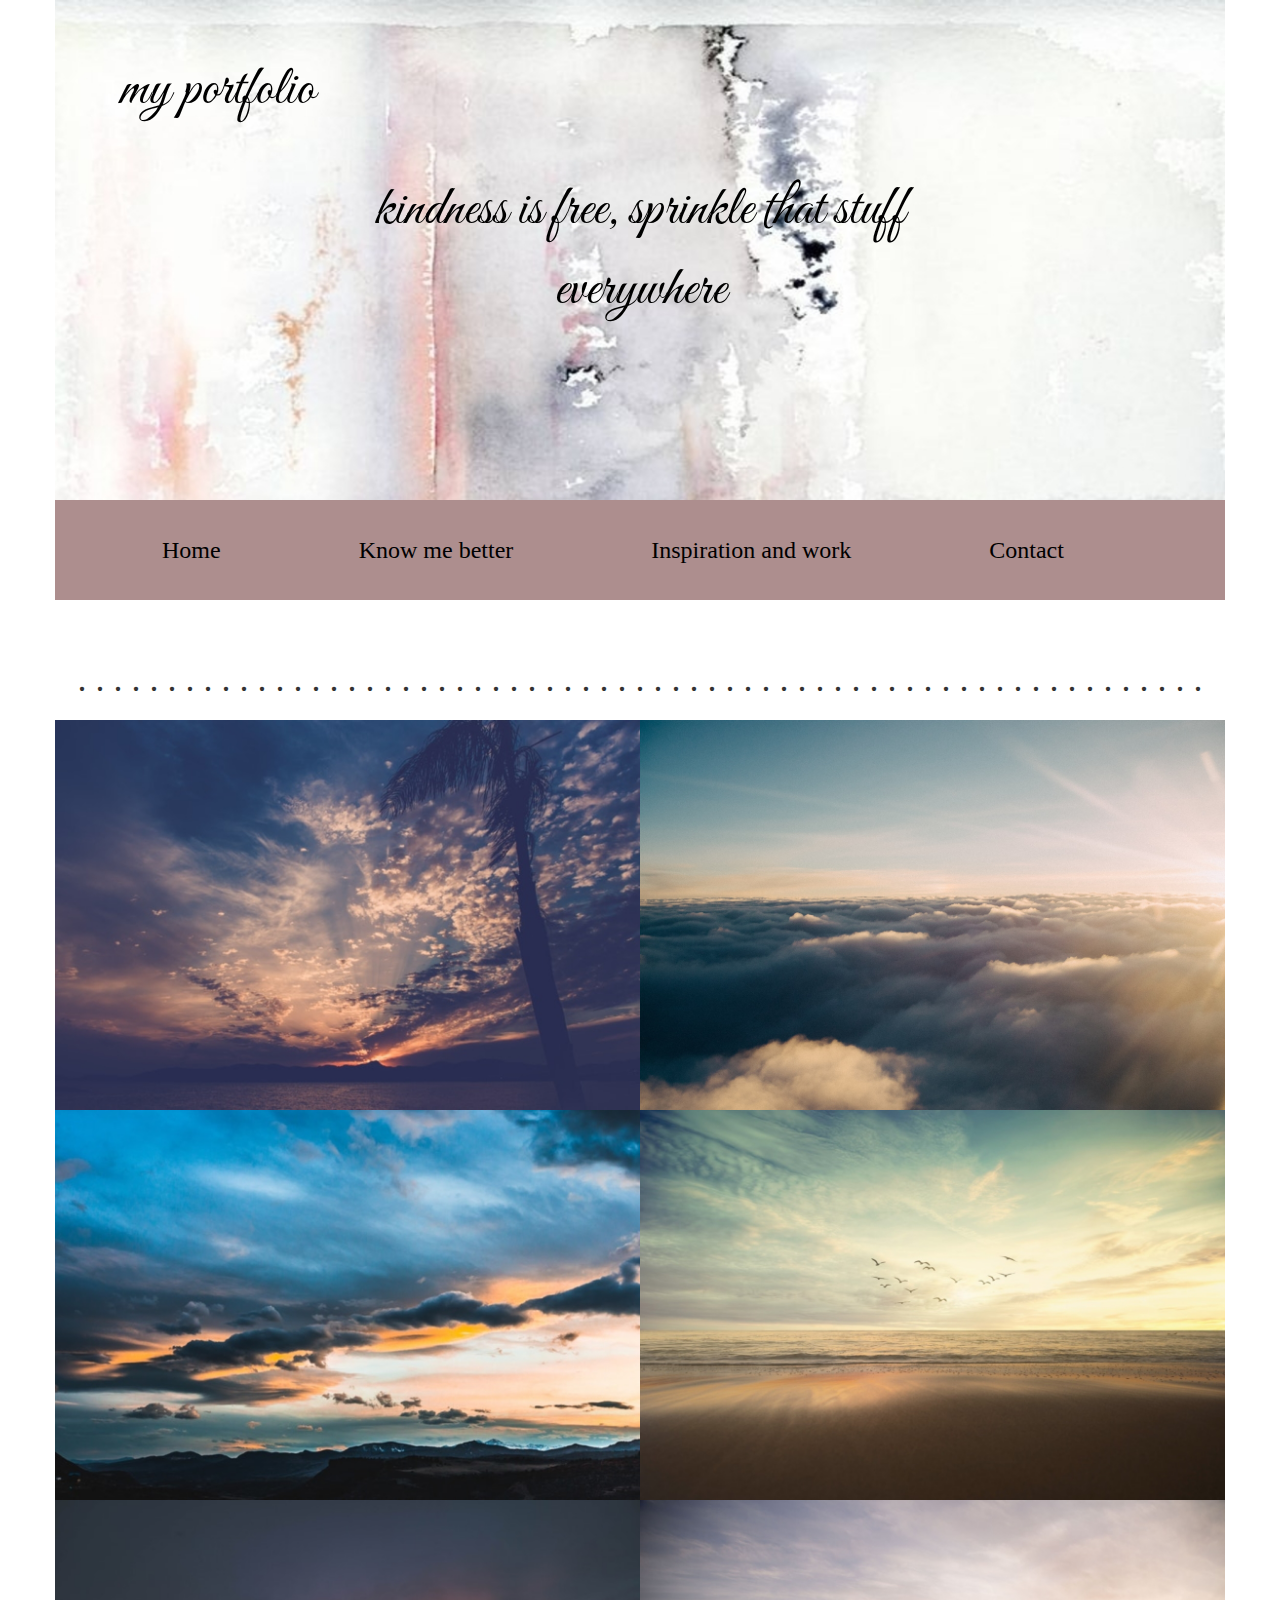
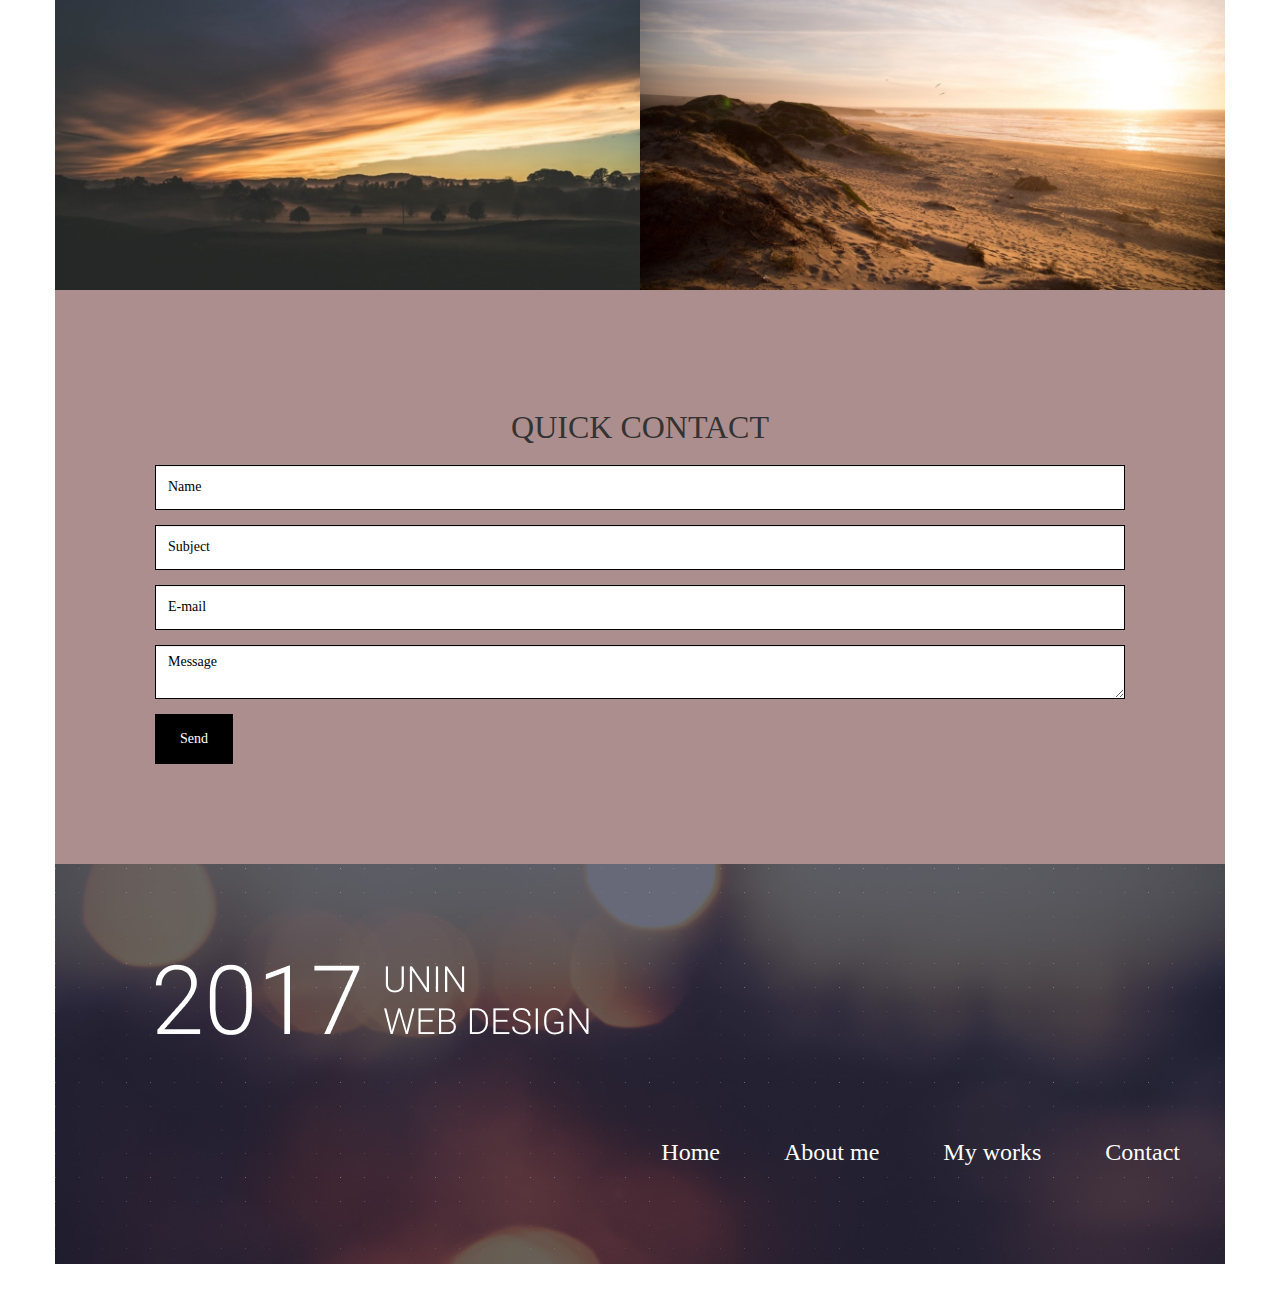
<file: index.html>
<!DOCTYPE html>
<html lang="en">
	<head>
		<meta charset="utf-8">
		<meta http-equiv="X-UA-Compatible" content="IE=edge">
		<meta name="viewport" content="width=device-width, initial-scale=1">
		<title>Ime Prezime - My Portfolio</title>
		<link href="bootstrap/css/bootstrap.min.css" rel="stylesheet">
		<link href="lightbox/css/lightbox.css" rel="stylesheet">		
		<link href="socicon/style.css" rel="stylesheet">
		<link href="https://fonts.googleapis.com/css?family=Great+Vibes" rel="stylesheet">
		<link href="style.css" rel="stylesheet">		
		<!--[if lt IE 9]>
			<script src="https://oss.maxcdn.com/html5shiv/3.7.3/html5shiv.min.js"></script>
			<script src="https://oss.maxcdn.com/respond/1.4.2/respond.min.js"></script>
		<![endif]-->
	</head>
	<body>		
		<div class="container">
			<div class="row">
				<div class="col-xs-12 header">
					<a href="index.html">My Portfolio</a>
					<p>Kindness is free, sprinkle that stuff everywhere</p>
						<link href="https://fonts.googleapis.com/css?family=Lobster" rel="stylesheet">
				</div>
			</div>
			<div class="row">
				<div class="hamburger">
					<span class="glyphicon glyphicon-menu-hamburger"></span>
				</div>
				<ul class="main-menu">
					<li><a href="index.html">Home</a></li>
					<li><a href="know_me_better.html">Know me better</a></li>
					<li><a href="inspiration_and_work.html">Inspiration and work</a></li>
					<li><a href="contact.html">Contact</a></li>
				</ul>
			</div>			
			<div class="section">
				<h1>. . . . . . . . . . . . . . . . . . . . . . . . . . . . . . . . . . . . . . . . . . . . . . . . . . . . . . . . . . . . . . .</h1>
				<div class="row gallery">
					<div class="col-xs-12 col-sm-6 image-container">
						<img src="img/Park1.jpg">
						<div class="overlay">
							<p><a href="img/Park2.jpg" data-lightbox="g1">Everyday may not be good but there is something good in everyday.</a></p>
						</div>
					</div>
					<div class="col-xs-12 col-sm-6 image-container">
						<img src="img/SlikaA.jpg">
						<div class="overlay">
							<p><a href="img/SlikaB.jpg" data-lightbox="g1">Be happy with what you have while working for what you want.</a></p>
						</div>
					</div>
					<div class="col-xs-12 col-sm-6 image-container">
						<img src="img/Suma1.jpg">
						<div class="overlay">
							<p><a href="img/Suma2.jpg" data-lightbox="g1">You can't go back and change the beginning, but you can start where you are and change the ending.<a></p>
						</div>
					</div>
					<div class="col-xs-12 col-sm-6 image-container">
						<img src="img/List1.jpg">
						<div class="overlay">
							<p><a href="img/List2.jpg" data-lightbox="g1">Keep your eyes on the stars and your feet on the ground.</a></p>
						</div>
					</div>
					<div class="col-xs-12 col-sm-6 image-container">
					<img src="img/Tresnja1.jpg">
						<div class="overlay">
							<p><a href="img/Tresnja2.jpg" data-lightbox="g1">Self-discipline begins with the mastery of your thoughts.</a></p>
						</div>
					</div>
					<div class="col-xs-12 col-sm-6 image-container">
						<img src="img/Cvijet1.jpg">
						<div class="overlay">
							<p><a href="img/Cvijet2.jpg" data-lightbox="g1">You are what you do, not what you say you'll do.</a></p>
					</div>
				</div>
			</div>									
			<div class="row contact-form">
				<h1>Quick contact</h1>
				<form action="">					
					<div class="form-group">
						<input type="text" class="form-control" placeholder="Name">
					</div>
					<div class="form-group">
						<input type="text" class="form-control" placeholder="Subject">
					</div>
					<div class="form-group">
						<input type="text" class="form-control" placeholder="E-mail">
					</div>
					<div class="form-group">
						<textarea class="form-control" placeholder="Message"></textarea>
					</div>				
					<button type="submit" class="btn btn-default">Send</button>
				</form>
			</div>
			<div class="row footer">
				<img src="img/footer_title.png">
				<div class="col-xs-12">
					<ul>
						<li><a href="index.html">Home</a></li>
						<li><a href="about_me.html">About me</a></li>
						<li><a href="my_works.html">My works</a></li>
						<li><a href="contact.html">Contact</a></li>
					</ul>
				</div>
			</div>			
		</div>			
		<script src="https://ajax.googleapis.com/ajax/libs/jquery/1.12.4/jquery.min.js"></script>		
		<script src="bootstrap/js/bootstrap.min.js"></script>
		<script src="lightbox/js/lightbox.js"></script>
		<script>
			$('.hamburger').click(function() {
				$('.main-menu').slideToggle();
				})
			</script>
	</body>
</html>
</file>
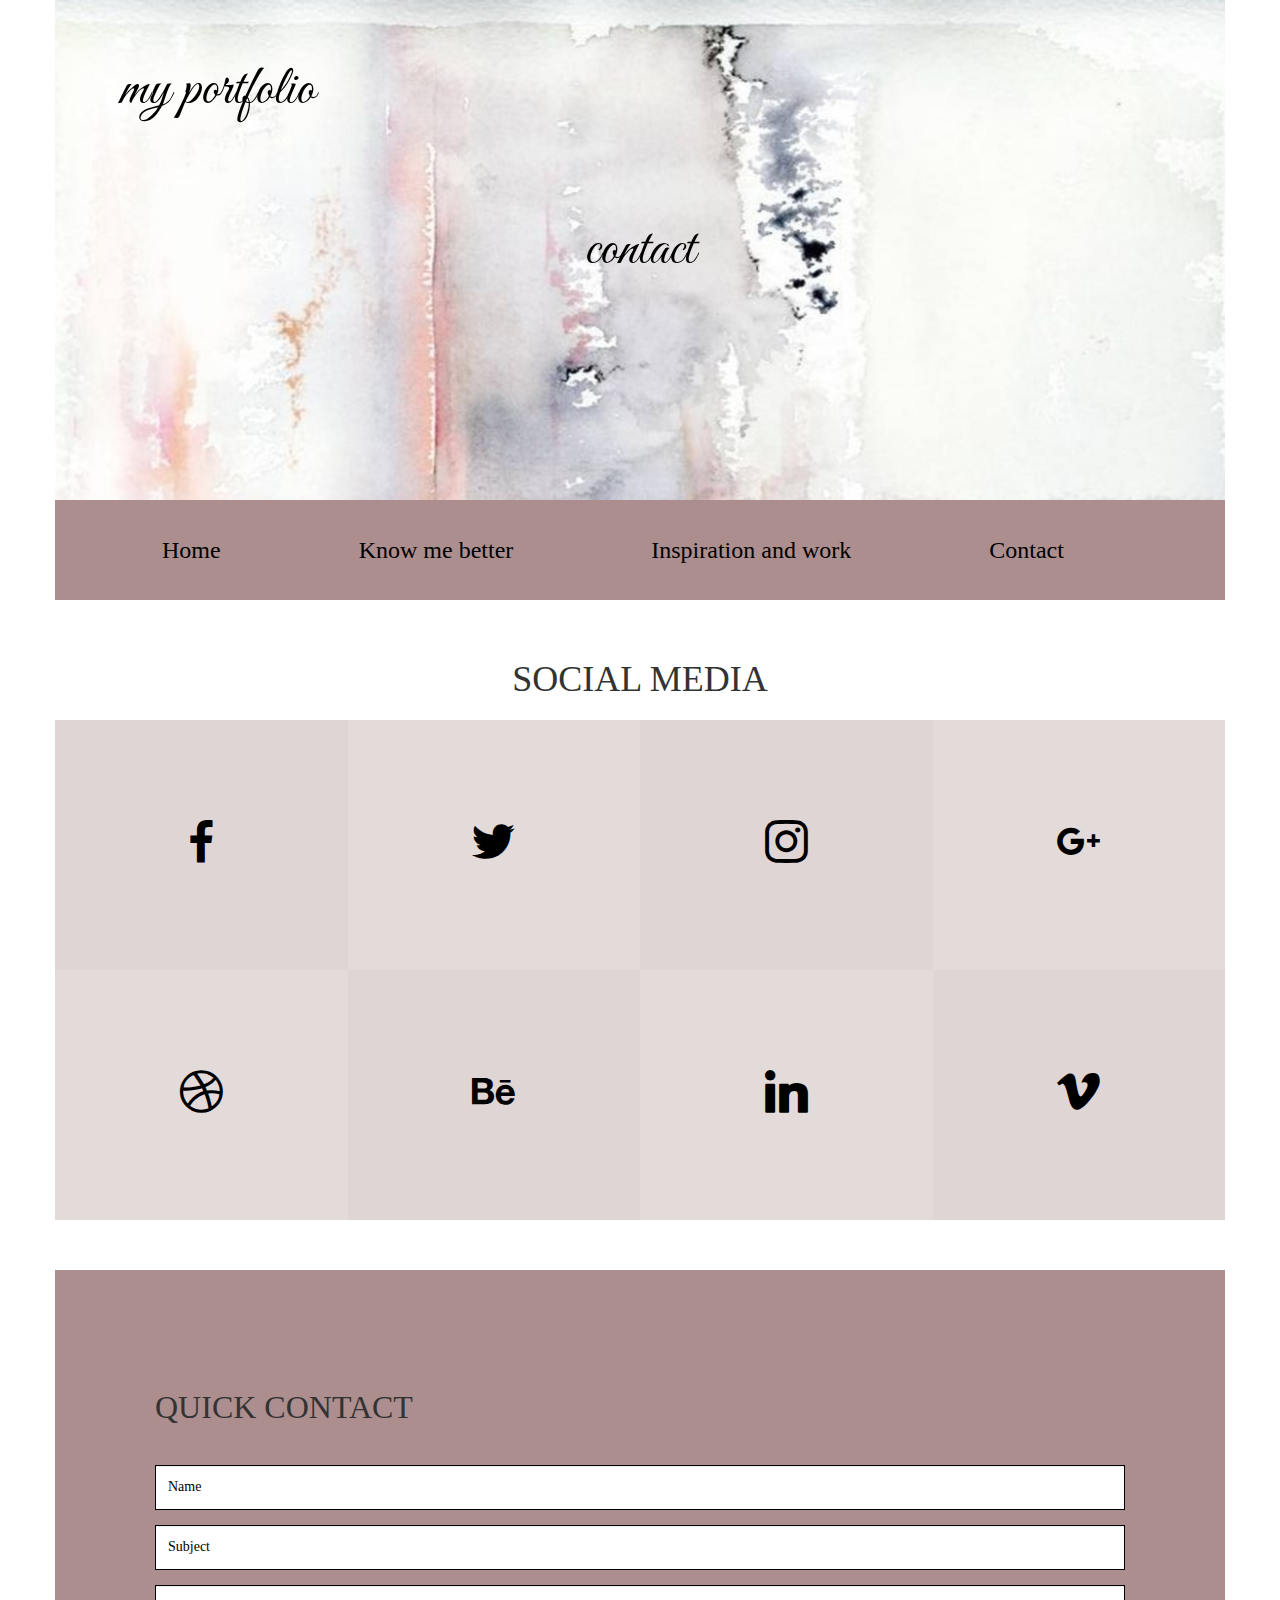
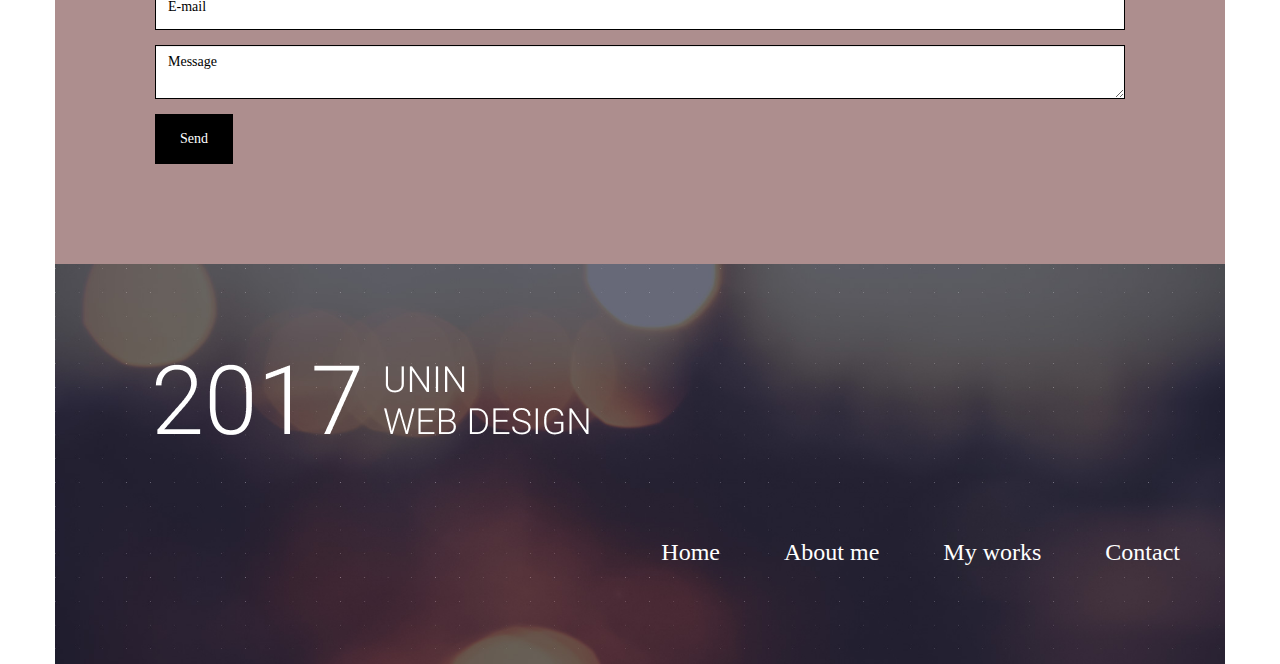
<file: contact.html>
<!DOCTYPE html>
<html lang="en">
	<head>
		<meta charset="utf-8">
		<meta http-equiv="X-UA-Compatible" content="IE=edge">
		<meta name="viewport" content="width=device-width, initial-scale=1">
		<title>Ime Prezime - My Portfolio</title>
		<link href="bootstrap/css/bootstrap.min.css" rel="stylesheet">
		<link href="lightbox/css/lightbox.css" rel="stylesheet">		
		<link href="socicon/style.css" rel="stylesheet">
		<link href="https://fonts.googleapis.com/css?family=Great+Vibes" rel="stylesheet">
		<link href="style.css" rel="stylesheet">		
		<!--[if lt IE 9]>
			<script src="https://oss.maxcdn.com/html5shiv/3.7.3/html5shiv.min.js"></script>
			<script src="https://oss.maxcdn.com/respond/1.4.2/respond.min.js"></script>
		<![endif]-->
	</head>
	<body>		
		<div class="container">
			<div class="row">
				<div class="col-xs-12 header">
					<a href="index.html">My Portfolio</a>
					<p>Contact</p>
						<link href="https://fonts.googleapis.com/css?family=Lobster" rel="stylesheet">
				</div>
			</div>
			<div class="row">
				<ul class="main-menu">
					<li><a href="index.html">Home</a></li>
					<li><a href="know_me_better.html">Know me better</a></li>
					<li><a href="inspiration_and_work.html">Inspiration and work</a></li>
					<li><a href="contact.html">Contact</a></li>
				</ul>
			</div>
						
			<div class="section">
				<h1>Social media</h1>
				<div class="row square-blocks">
					<div class="col-sm-6 col-md-3 light-gray-bg">
						<p>
							<a href="http://www.facebook.com" target="_blank">
								<span class="socicon-facebook"></span>
							</a>
						</p>
					</div>
					<div class="col-sm-6 col-md-3 dark-gray-bg">
						<p>
							<a href="http://www.twitter.com" target="_blank">
								<span class="socicon-twitter"></span>
							</a>
						</p>
					</div>
					<div class="col-sm-6 col-md-3 light-gray-bg">
						<p>
							<a href="http://www.instagram.com" target="_blank">
								<span class="socicon-instagram"></span>
							</a>
						</p>
					</div>
					<div class="col-sm-6 col-md-3 dark-gray-bg">
						<p>
							<a href="http://plus.google.com" target="_blank">
								<span class="socicon-googleplus"></span>
							</a>
						</p>
					</div>
					<div class="col-sm-6 col-md-3 dark-gray-bg">
						<p>
							<a href="http://www.dribbble.com" target="_blank">
								<span class="socicon-dribbble"></span>
							</a>
						</p>
					</div>
					<div class="col-sm-6 col-md-3 light-gray-bg">
						<p>
							<a href="http://www.behance.com" target="_blank">
								<span class="socicon-behance"></span>
							</a>
						</p>
					</div>
					<div class="col-sm-6 col-md-3 dark-gray-bg">
						<p>
							<a href="http://www.linkedin.com" target="_blank">
								<span class="socicon-linkedin"></span>
							</a>
						</p>
					</div>
					<div class="col-sm-6 col-md-3 light-gray-bg">
						<p>
							<a href="http://www.vimeo.com" target="_blank">
								<span class="socicon-vimeo"></span>
							</a>
						</p>
					</div>
				</div>
			</div>						
			<div class="row contact-form">
				<h1>Quick contact</h1>
				<form action="">					
					<div class="form-group">
						<input type="text" class="form-control" placeholder="Name">
					</div>
					<div class="form-group">
						<input type="text" class="form-control" placeholder="Subject">
					</div>
					<div class="form-group">
						<input type="text" class="form-control" placeholder="E-mail">
					</div>
					<div class="form-group">
						<textarea class="form-control" placeholder="Message"></textarea>
					</div>				
					<button type="submit" class="btn btn-default">Send</button>
				</form>
			</div>			
			<div class="row footer">
				<img src="img/footer_title.png">
				<div class="col-xs-12">
					<ul>
						<li><a href="index.html">Home</a></li>
						<li><a href="about_me.html">About me</a></li>
						<li><a href="my_works.html">My works</a></li>
						<li><a href="contact.html">Contact</a></li>
					</ul>
				</div>
			</div>			
		</div>			
		<script src="https://ajax.googleapis.com/ajax/libs/jquery/1.12.4/jquery.min.js"></script>		
		<script src="bootstrap/js/bootstrap.min.js"></script>
		<script src="lightbox/js/lightbox.js"></script>
	</body>
</html>
</file>
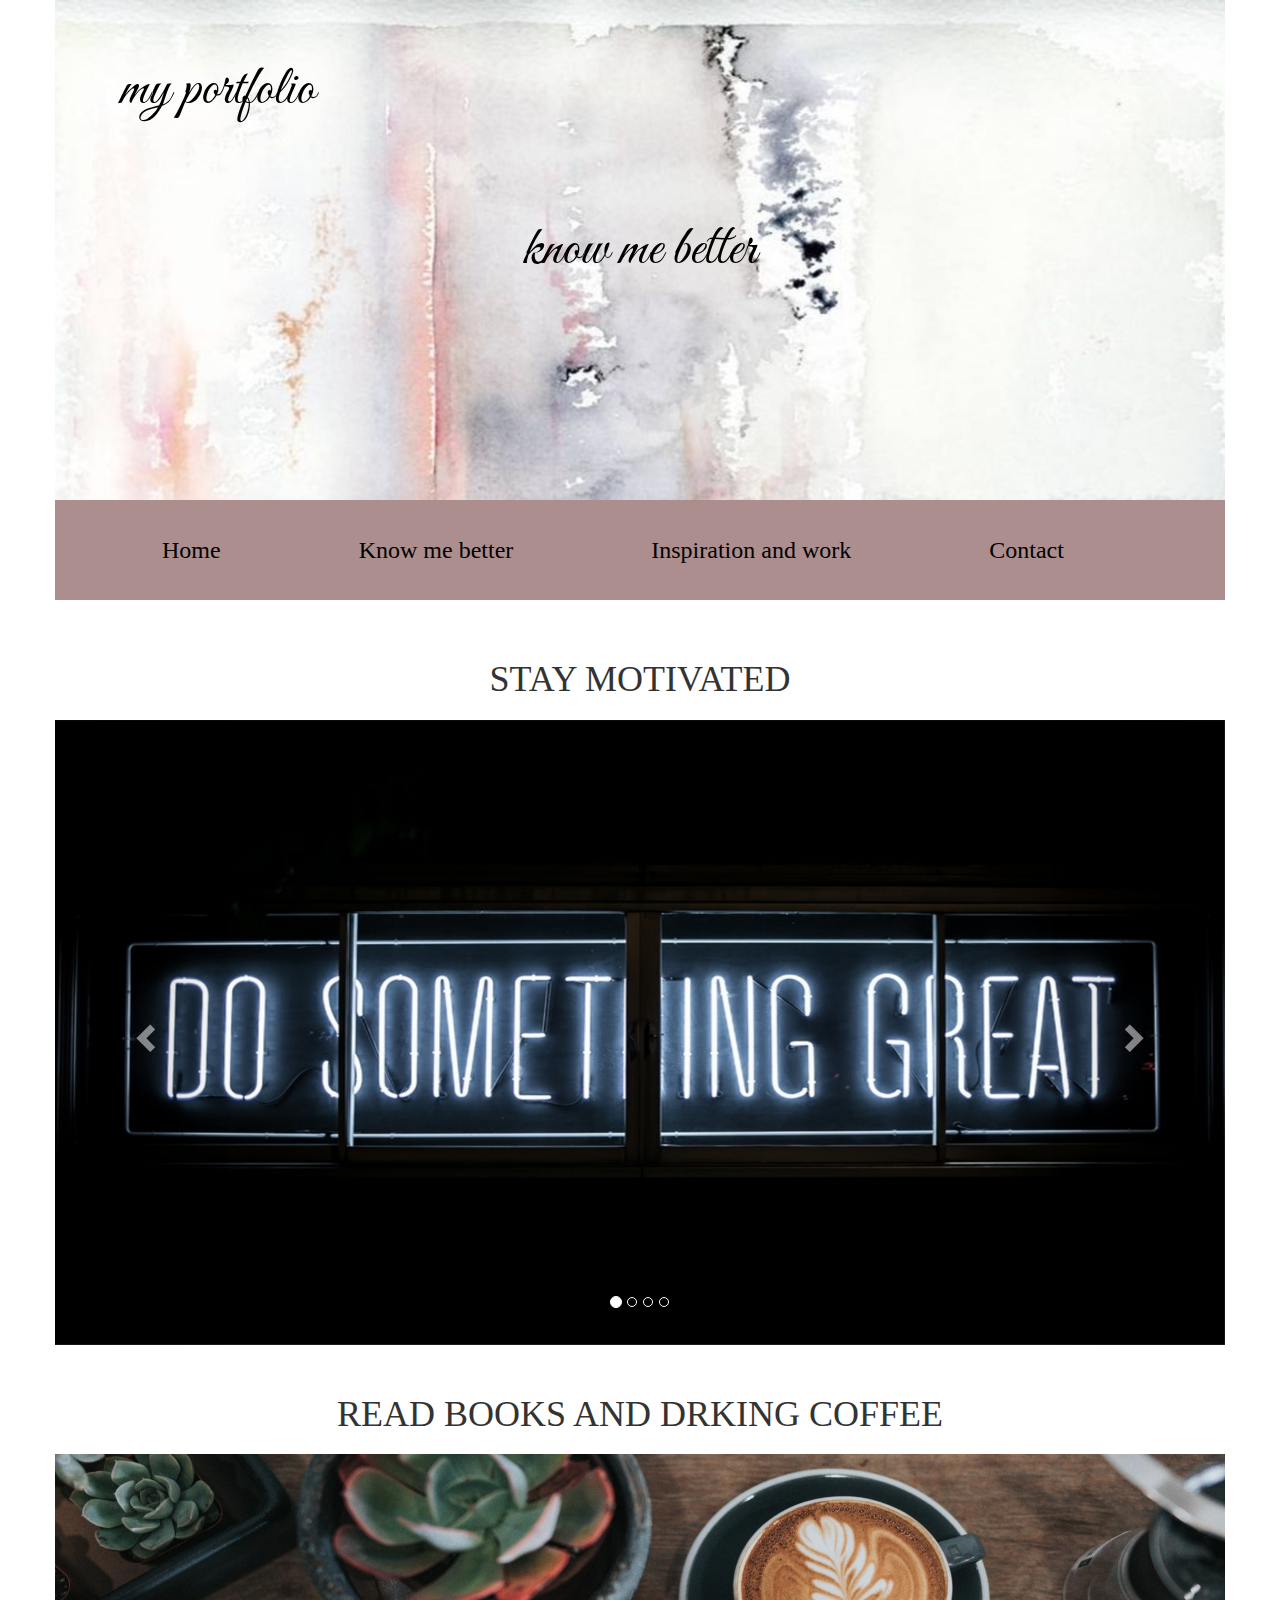
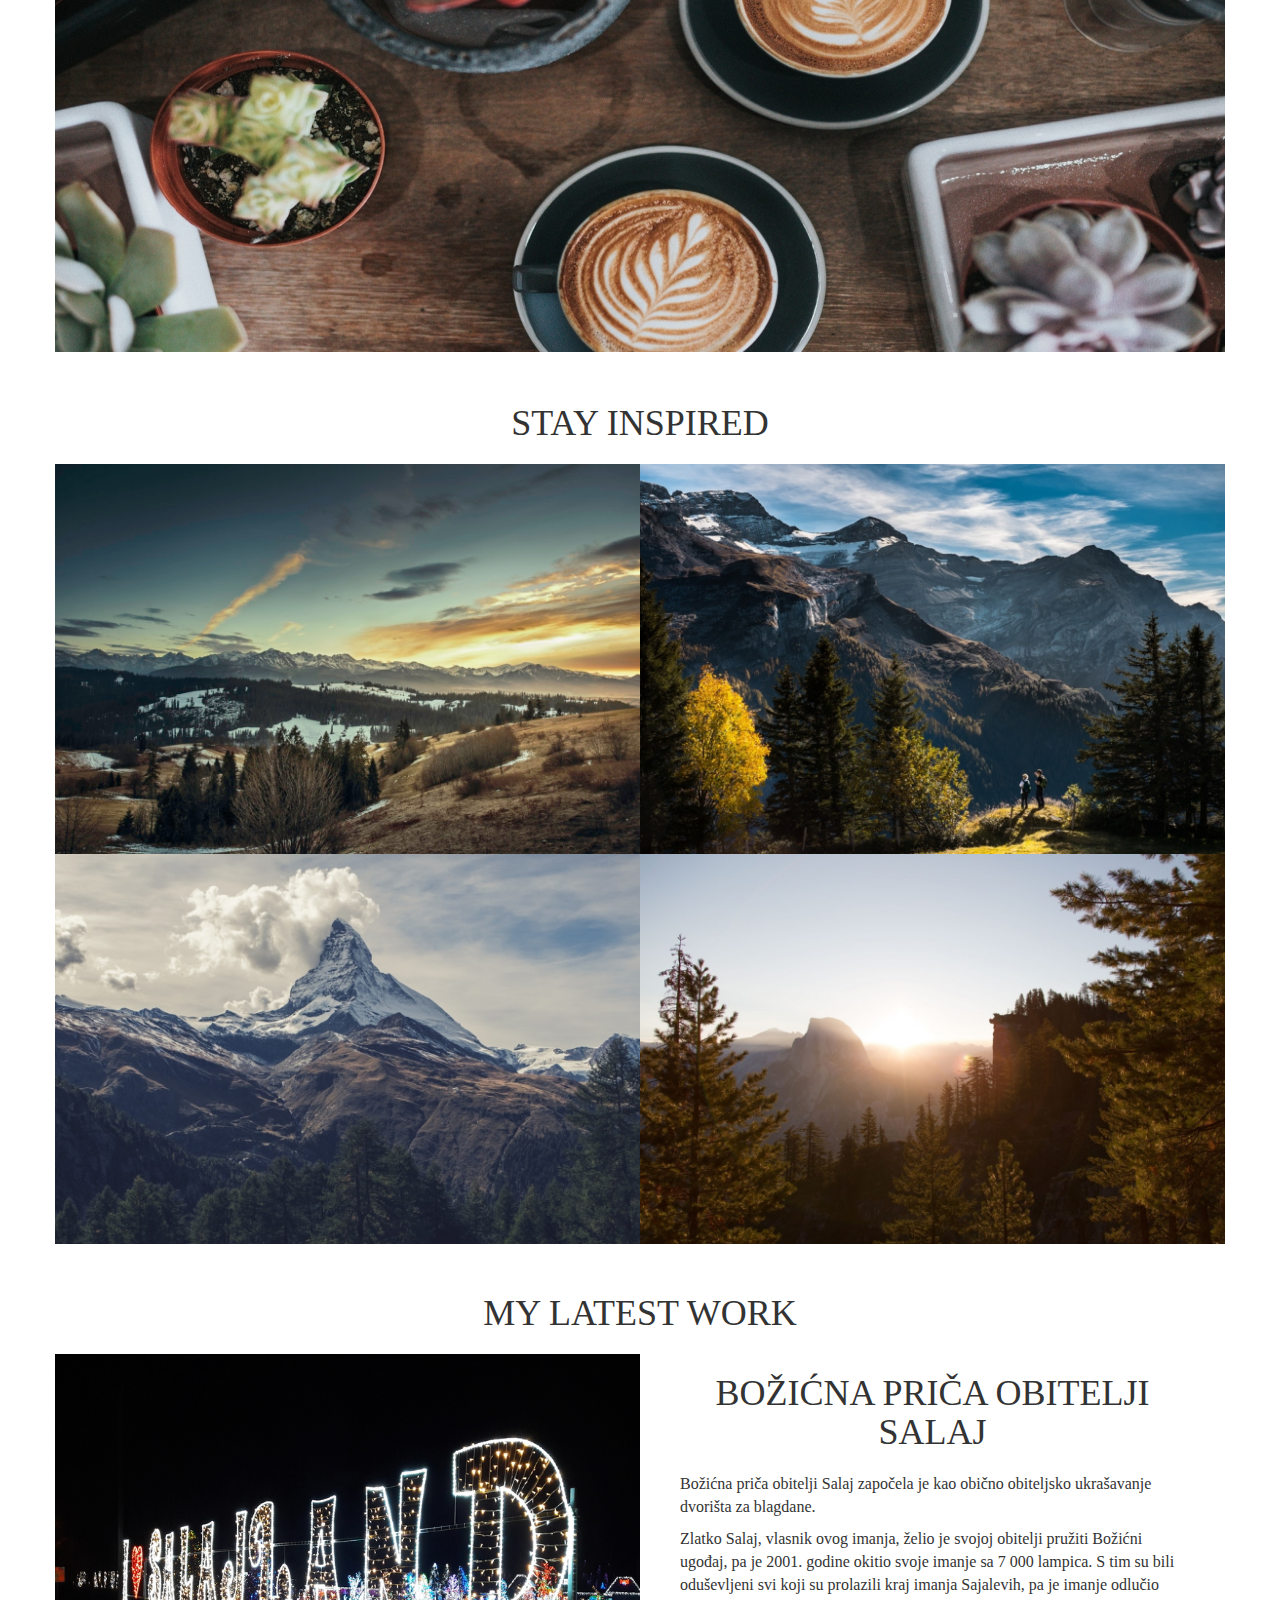
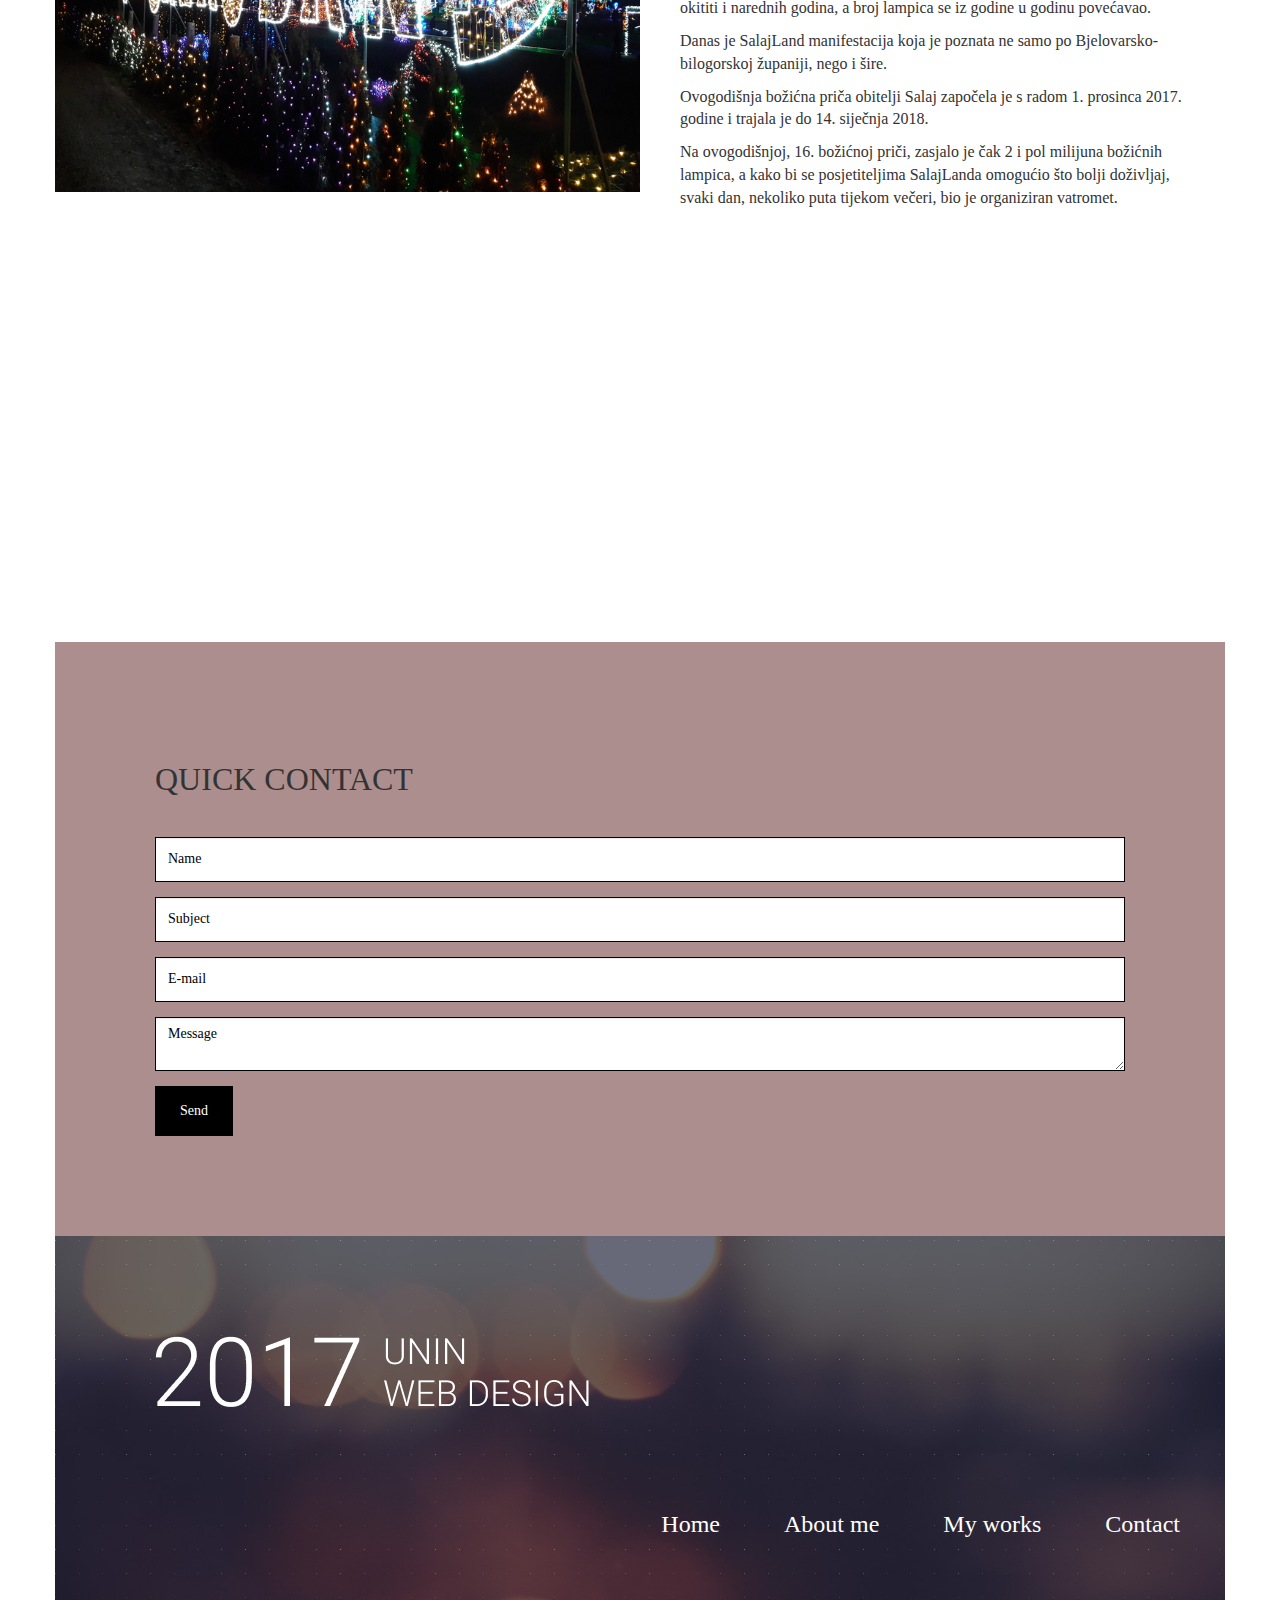
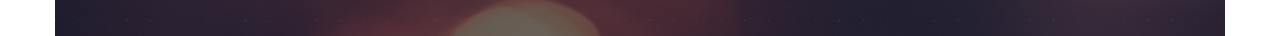
<file: inspiration_and_work.html>
<!DOCTYPE html>
<html lang="en">
	<head>
		<meta charset="utf-8">
		<meta http-equiv="X-UA-Compatible" content="IE=edge">
		<meta name="viewport" content="width=device-width, initial-scale=1">
		<title>Ime Prezime - My Portfolio</title>
		<link href="bootstrap/css/bootstrap.min.css" rel="stylesheet">
		<link href="lightbox/css/lightbox.css" rel="stylesheet">		
		<link href="socicon/style.css" rel="stylesheet">
		<link href="vegas/vegas.min.css" rel="stylesheet">
		<link href="https://fonts.googleapis.com/css?family=Great+Vibes" rel="stylesheet">
		<link href="style.css" rel="stylesheet">		
		<!--[if lt IE 9]>
			<script src="https://oss.maxcdn.com/html5shiv/3.7.3/html5shiv.min.js"></script>
			<script src="https://oss.maxcdn.com/respond/1.4.2/respond.min.js"></script>
		<![endif]-->
	</head>
	<body>		
		<div class="container">
			<div class="row">
				<div class="col-xs-12 header">
					<a href="index.html">My Portfolio</a>
					<p>Know me better</p>
						<link href="https://fonts.googleapis.com/css?family=Lobster" rel="stylesheet">
				</div>
			</div>
			<div class="row">
				<ul class="main-menu">
					<li><a href="index.html">Home</a></li>
					<li><a href="know_me_better.html">Know me better</a></li>
					<li><a href="inspiration_and_work.html">Inspiration and work</a></li>
					<li><a href="contact.html">Contact</a></li>
				</ul>
			</div>
			<div class="section">
				<h1>Stay motivated</h1>
				<div class="row gallery">
					<div class="col-xs-12">
						<div id="carousel-example-generic" class="carousel slide" data-ride="carousel">
							<!-- Indicators -->
							<ol class="carousel-indicators">
								<li data-target="#carousel-example-generic" data-slide-to="0" class="active"></li>
								<li data-target="#carousel-example-generic" data-slide-to="1"></li>
								<li data-target="#carousel-example-generic" data-slide-to="2"></li>
								<li data-target="#carousel-example-generic" data-slide-to="3"></li>
							</ol>

							<!-- Wrapper for slides -->
							<div class="carousel-inner" role="listbox">
								<div class="item active">
									<img src="img/carousel1.jpg" alt="Prva slika">
									<div class="carousel-caption">
									</div>
								</div>
								<div class="item">
									<img src="img/carousel2.jpg" alt="Druga slika">
									<div class="carousel-caption">
									</div>
								</div>
								<div class="item">
									<img src="img/carousel3.jpg" alt="Treća slika">
									<div class="carousel-caption">
									</div>
								</div>
								<div class="item">
									<img src="img/carousel4.jpg" alt="Četvrta slika">
									<div class="carousel-caption">
									</div>
								</div>
							</div>

							<!-- Controls -->
							<a class="left carousel-control" href="#carousel-example-generic" role="button" data-slide="prev">
								<span class="glyphicon glyphicon-chevron-left" aria-hidden="true"></span>
								<span class="sr-only">Previous</span>
							</a>
							<a class="right carousel-control" href="#carousel-example-generic" role="button" data-slide="next">
								<span class="glyphicon glyphicon-chevron-right" aria-hidden="true"></span>
								<span class="sr-only">Next</span>
							</a>
						</div>
					</div>
				</div>
			</div>
			<div class="section">
				<h1>Read books and drking coffee</h1>
				<div class="row gallery">
					<div class="col-xs-12" id="vegas"></div>
				</div>
			</div>
			<a id="category1"></a>
			<div class="section">
				<h1>Stay inspired</h1>
				<div class="row gallery">
					<div class="col-xs-12 col-sm-6 image-container">
						<img src="img/street1.jpg">
						<div class="overlay">
							<p><a href="img/street2.jpg" data-lightbox="g1">Winners are not people who never fail, but people who never quit.</a></p>
						</div>
					</div>
					<div class="col-xs-12 col-sm-6 image-container">
						<img src="img/chocolate1.jpg">
						<div class="overlay">
							<p><a href="img/chocolate2.jpg" data-lightbox="g1">Refuse to lower your standards to accommodate those who refuse to raise theirs.</a></p>
						</div>
					</div>
					<div class="col-xs-12 col-sm-6 image-container">
						<img src="img/kafic1.jpg">
						<div class="overlay">
							<p><a href="img/kafic2.jpg" data-lightbox="g1">Don't compare your life with others. There's no comparison between the sun and the moon. They shine when it's their time.</a></p>
						</div>
					</div>
					<div class="col-xs-12 col-sm-6 image-container">
						<img src="img/planina1.jpg">
						<div class="overlay">
							<p><a href="img/planina2.jpg" data-lightbox="g1">Whoever is trying to bring you down, is already below you.</a></p>
						</div>
					</div>
				</div>
			<a id="category2"></a>
			<div class="section">
				<h1>My latest work</h1>
				<div class="row article">
					<div class="col-xs-12 col-sm-6">
						<img src="img/salajland.jpg">
					</div>
					<div class="col-xs-12 col-sm-6 article-text">
						<h1> Božićna priča obitelji Salaj</h1>
						<p>Božićna priča obitelji Salaj započela je kao obično obiteljsko ukrašavanje dvorišta za blagdane. </p>
						<p>Zlatko Salaj, vlasnik ovog imanja, želio je svojoj obitelji pružiti Božićni ugođaj, pa je 2001. godine okitio svoje imanje sa 7 000 lampica. S tim su bili oduševljeni svi koji su prolazili kraj imanja Sajalevih, pa je imanje odlučio okititi i narednih godina, a broj lampica se iz godine u godinu povećavao. </p>
						<p>Danas je SalajLand manifestacija koja je poznata ne samo po Bjelovarsko-bilogorskoj županiji, nego i šire.</p>
						<p>Ovogodišnja božićna priča obitelji Salaj započela je s radom 1. prosinca 2017. godine i trajala je do 14. siječnja 2018. </p>
						<p>Na ovogodišnjoj, 16. božićnoj priči, zasjalo je čak 2 i pol milijuna božićnih lampica, a kako bi se posjetiteljima SalajLanda omogućio što bolji doživljaj, svaki dan, nekoliko puta tijekom večeri, bio je organiziran vatromet.</p>
					</div>
				</div>
				
				
				</div>
			</div>			
		
			<a id="category4"></a>
			<div class="section">
				<div class="row gallery">
					<div class="col-xs-12 col-sm-6">
						<iframe width="560" height="315" src="https://www.youtube.com/embed/Y8HiLEbSZfw" frameborder="0" allow="autoplay; encrypted-media" allowfullscreen></iframe>
					</div>
					<div class="col-xs-12 col-sm-6">
						<iframe width="560" height="315" src="https://www.youtube.com/embed/wSrg6tKqm-o" frameborder="0" allow="autoplay; encrypted-media" allowfullscreen></iframe>
					</div>
				</div>
			</div>			
			<div class="row contact-form">
				<h1>Quick contact</h1>
				<form action="">					
					<div class="form-group">
						<input type="text" class="form-control" placeholder="Name">
					</div>
					<div class="form-group">
						<input type="text" class="form-control" placeholder="Subject">
					</div>
					<div class="form-group">
						<input type="text" class="form-control" placeholder="E-mail">
					</div>
					<div class="form-group">
						<textarea class="form-control" placeholder="Message"></textarea>
					</div>				
					<button type="submit" class="btn btn-default">Send</button>
				</form>
			</div>			
			<div class="row footer">
				<img src="img/footer_title.png">
				<div class="col-xs-12">
					<ul>
						<li><a href="index.html">Home</a></li>
						<li><a href="about_me.html">About me</a></li>
						<li><a href="my_works.html">My works</a></li>
						<li><a href="contact.html">Contact</a></li>
					</ul>
				</div>
			</div>			
		</div>			
		<script src="https://ajax.googleapis.com/ajax/libs/jquery/1.12.4/jquery.min.js"></script>		
		<script src="bootstrap/js/bootstrap.min.js"></script>
		<script src="lightbox/js/lightbox.js"></script>
		<script src="vegas/vegas.min.js"></script>
		<script>
			$("#vegas").vegas({
				slides: [
					{ src: "img/vegas1.jpg" },
					{ src: "img/vegas2.jpg" },
					{ src: "img/vegas3.jpg" },
					{ src: "img/vegas4.jpg" }
				]
			});			
		</script>
	</body>
</html>
</file>
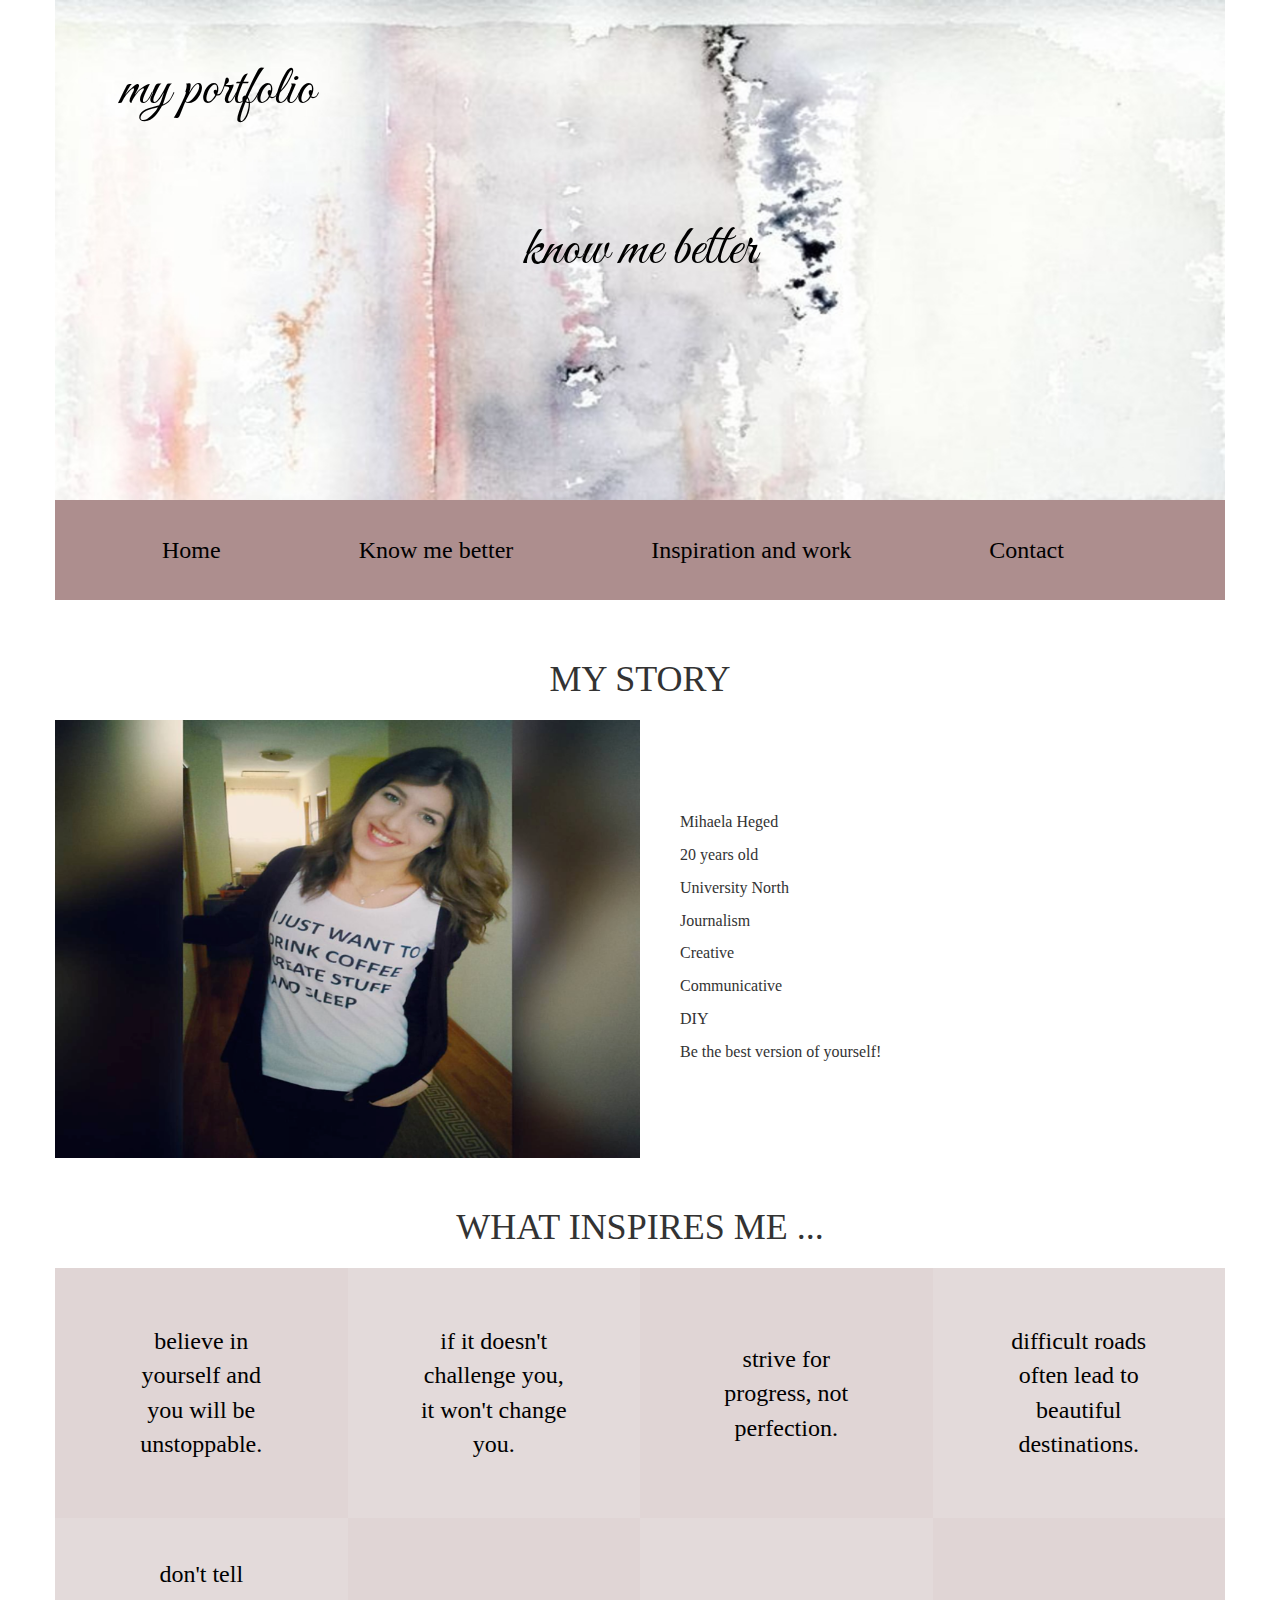
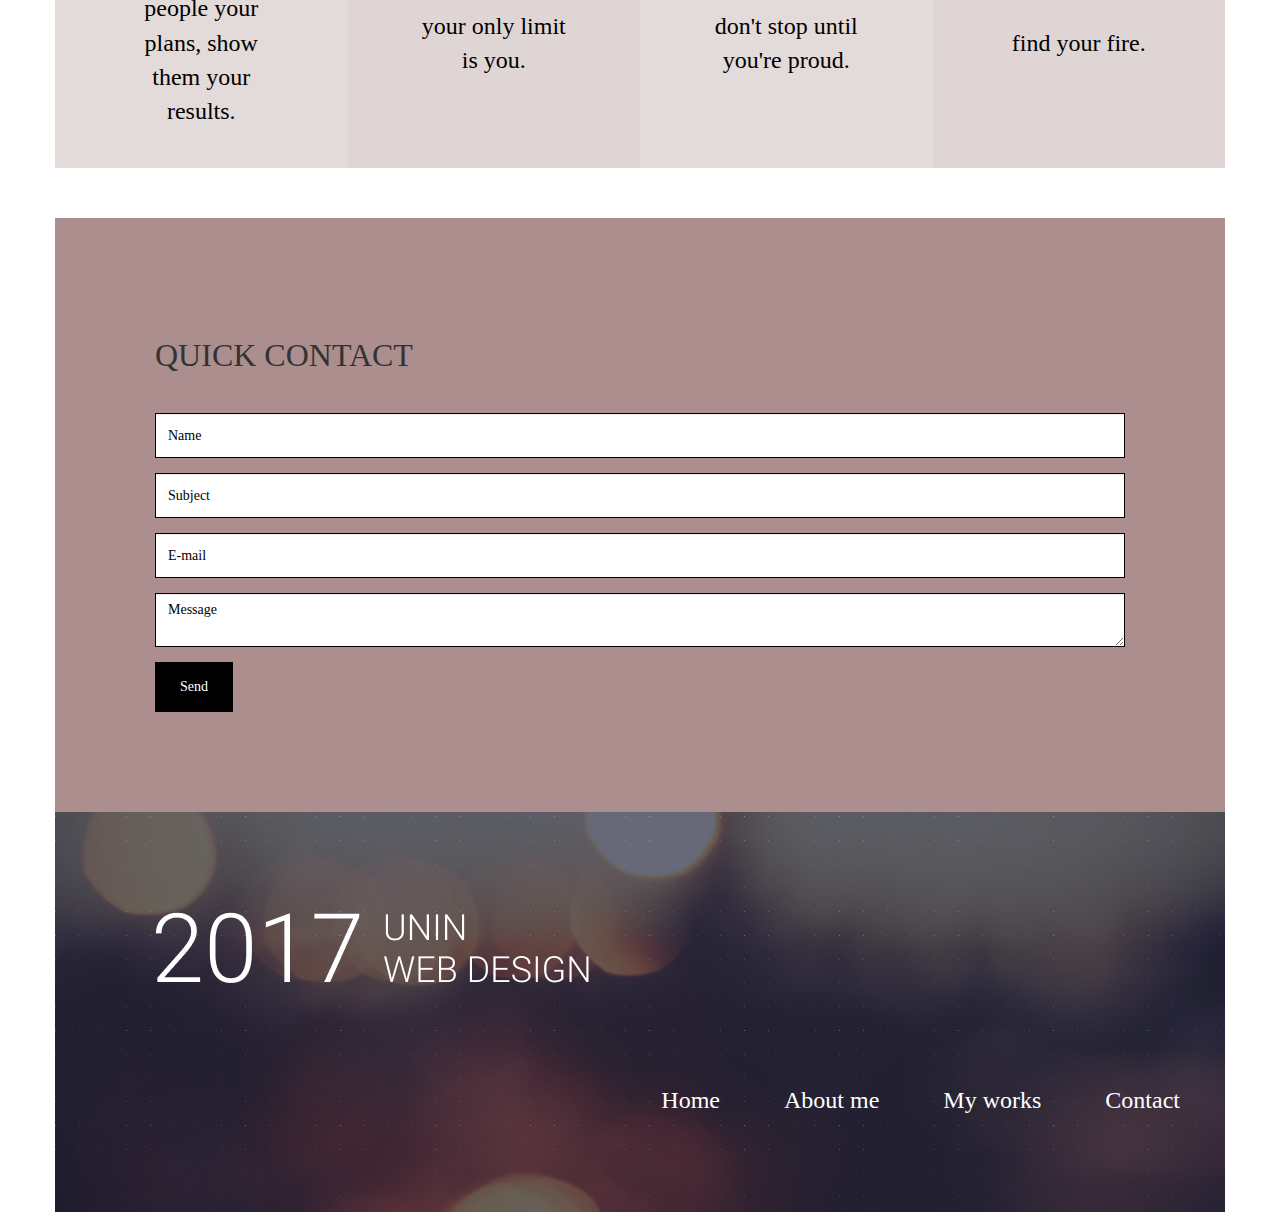
<file: know_me_better.html>
<!DOCTYPE html>
<html lang="en">
	<head>
		<meta charset="utf-8">
		<meta http-equiv="X-UA-Compatible" content="IE=edge">
		<meta name="viewport" content="width=device-width, initial-scale=1">
		<title>Ime Prezime - My Portfolio</title>
		<link href="bootstrap/css/bootstrap.min.css" rel="stylesheet">
		<link href="lightbox/css/lightbox.css" rel="stylesheet">		
		<link href="socicon/style.css" rel="stylesheet">
		<link href="https://fonts.googleapis.com/css?family=Great+Vibes" rel="stylesheet">
		<link href="style.css" rel="stylesheet">		
		<!--[if lt IE 9]>
			<script src="https://oss.maxcdn.com/html5shiv/3.7.3/html5shiv.min.js"></script>
			<script src="https://oss.maxcdn.com/respond/1.4.2/respond.min.js"></script>
		<![endif]-->
	</head>
	<body>		
		<div class="container">
			<div class="row">
				<div class="col-xs-12 header">
					<a href="index.html">My Portfolio</a>
					<p>Know me better</p>
						<link href="https://fonts.googleapis.com/css?family=Lobster" rel="stylesheet">
				</div>
			</div>
			<div class="row">
				<ul class="main-menu">
					<li><a href="index.html">Home</a></li>
					<li><a href="know_me_better.html">Know me better</a></li>
					<li><a href="inspiration_and_work.html">Inspiration and work</a></li>
					<li><a href="contact.html">Contact</a></li>
				</ul>
			</div>									
			<div class="section">
				<h1>My story</h1>
				<div class="row about-me">
					<div class="col-xs-12 col-sm-6">
						<img src="img/image1.png">
					</div>
					<div class="col-xs-12 col-sm-6 about-me-text">
						<br /><br /><br /><br />
						<p>Mihaela Heged</p>
						<p>20 years old </p>
						<p>University North</p>
						<p>Journalism</p>
						<p>Creative</p>
						<p>Communicative<p/>
						<p>DIY</p>
						<p>Be the best version of yourself!<p/>
					</div>
				</div>
			</div>			
			<div class="section">
				<h1>What inspires me ...</h1>
				<div class="row square-blocks">					
					<div class="col-xs-3 light-gray-bg">
						<p>
							<a href="my_works.html#category1">Believe in yourself and you will be unstoppable.</a>
						</p>
					</div>
					<div class="col-xs-3 dark-gray-bg">
						<p>
							<a href="my_works.html#category1">If it doesn't challenge you, it won't change you.</a>
						</p>
					</div>			
					<div class="col-xs-3 light-gray-bg">
						<p>
							<a href="my_works.html#category1"><p>Strive for progress, not perfection.</p></a>
						</p>
					</div>
					<div class="col-xs-3 dark-gray-bg">
						<p>
							<a href="my_works.html#category3"><p>Difficult roads often lead to beautiful destinations.</p></a>
						</p>
					</div>
					<div class="col-xs-3 dark-gray-bg">
						<p>
							<a href="my_works.html#category3"><p>Don't tell people your plans, show them your results.</p></a>
						</p>
					</div>
					<div class="col-xs-3 light-gray-bg">
						<p>
							<a href="my_works.html#category4"><p>Your only limit is you.</p></a>
						</p>
					</div>
					<div class="col-xs-3 dark-gray-bg">
						<p>
							<a href="my_works.html#category2"><p>Don't stop until you're proud.</p></a>
						</p>
					</div>
					<div class="col-xs-3 light-gray-bg">
						<p>
							<a href="my_works.html#category3">Find your fire.</a>
						</p>
					</div>
				</div>
			</div>								
			<div class="row contact-form">
				<h1>Quick contact</h1>
				<form action="">					
					<div class="form-group">
						<input type="text" class="form-control" placeholder="Name">
					</div>
					<div class="form-group">
						<input type="text" class="form-control" placeholder="Subject">
					</div>
					<div class="form-group">
						<input type="text" class="form-control" placeholder="E-mail">
					</div>
					<div class="form-group">
						<textarea class="form-control" placeholder="Message"></textarea>
					</div>				
					<button type="submit" class="btn btn-default">Send</button>
				</form>
			</div>			
			<div class="row footer">
				<img src="img/footer_title.png">
				<div class="col-xs-12">
					<ul>
						<li><a href="index.html">Home</a></li>
						<li><a href="about_me.html">About me</a></li>
						<li><a href="my_works.html">My works</a></li>
						<li><a href="contact.html">Contact</a></li>
					</ul>
				</div>
			</div>			
		</div>			
		<script src="https://ajax.googleapis.com/ajax/libs/jquery/1.12.4/jquery.min.js"></script>		
		<script src="bootstrap/js/bootstrap.min.js"></script>
		<script src="lightbox/js/lightbox.js"></script>
	</body>
</html>
</file>
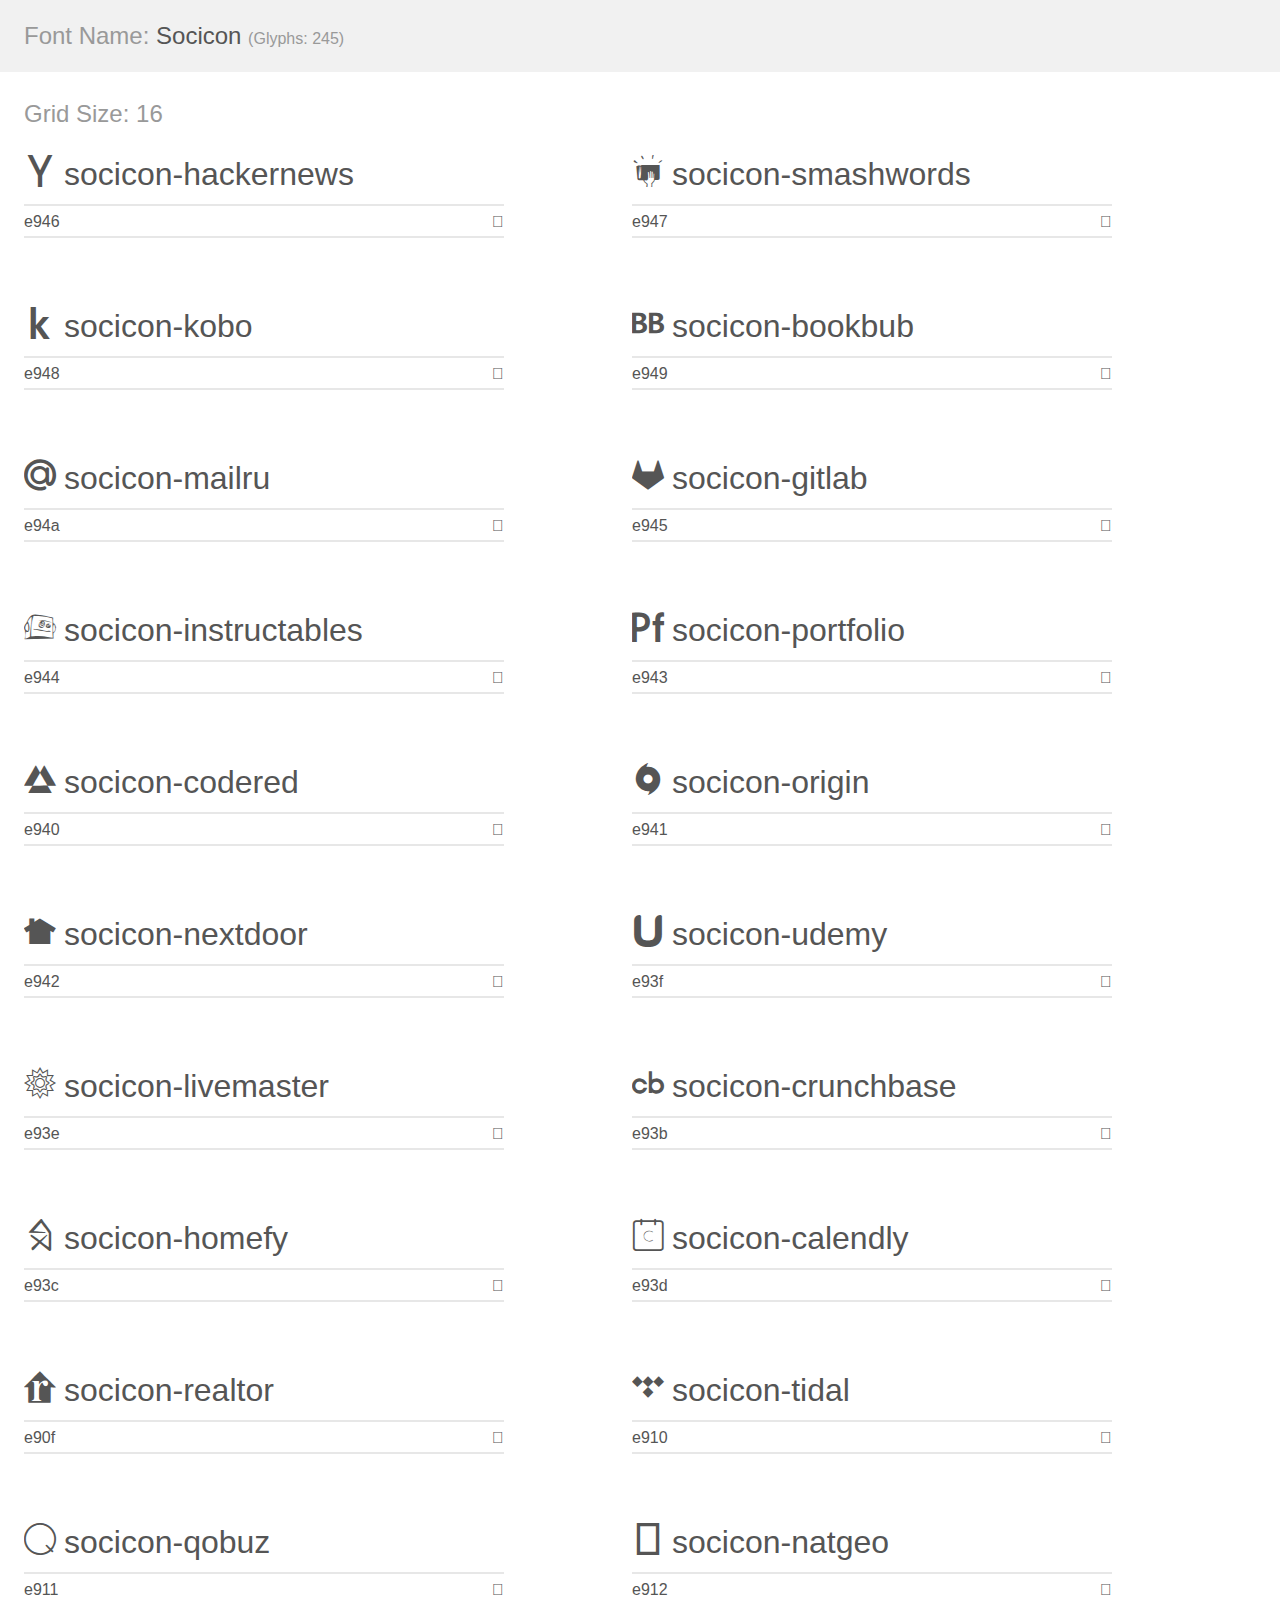
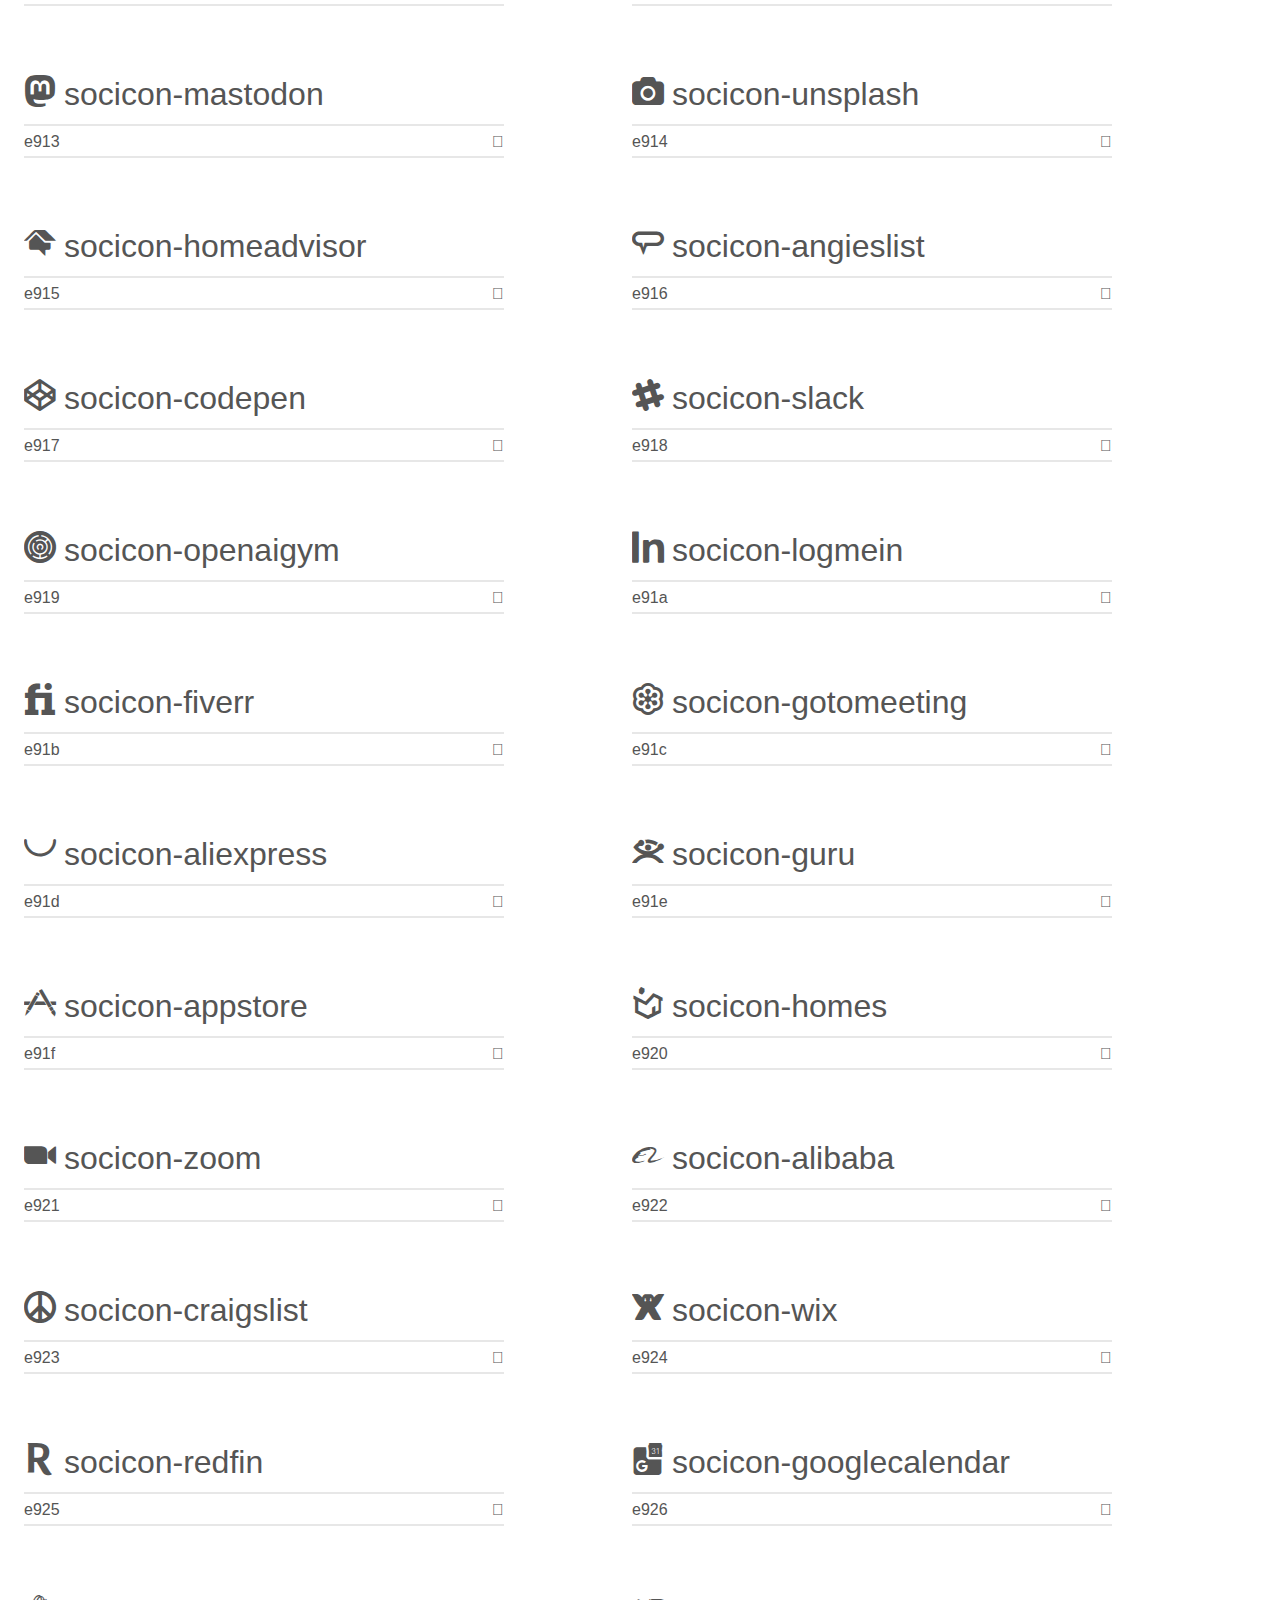
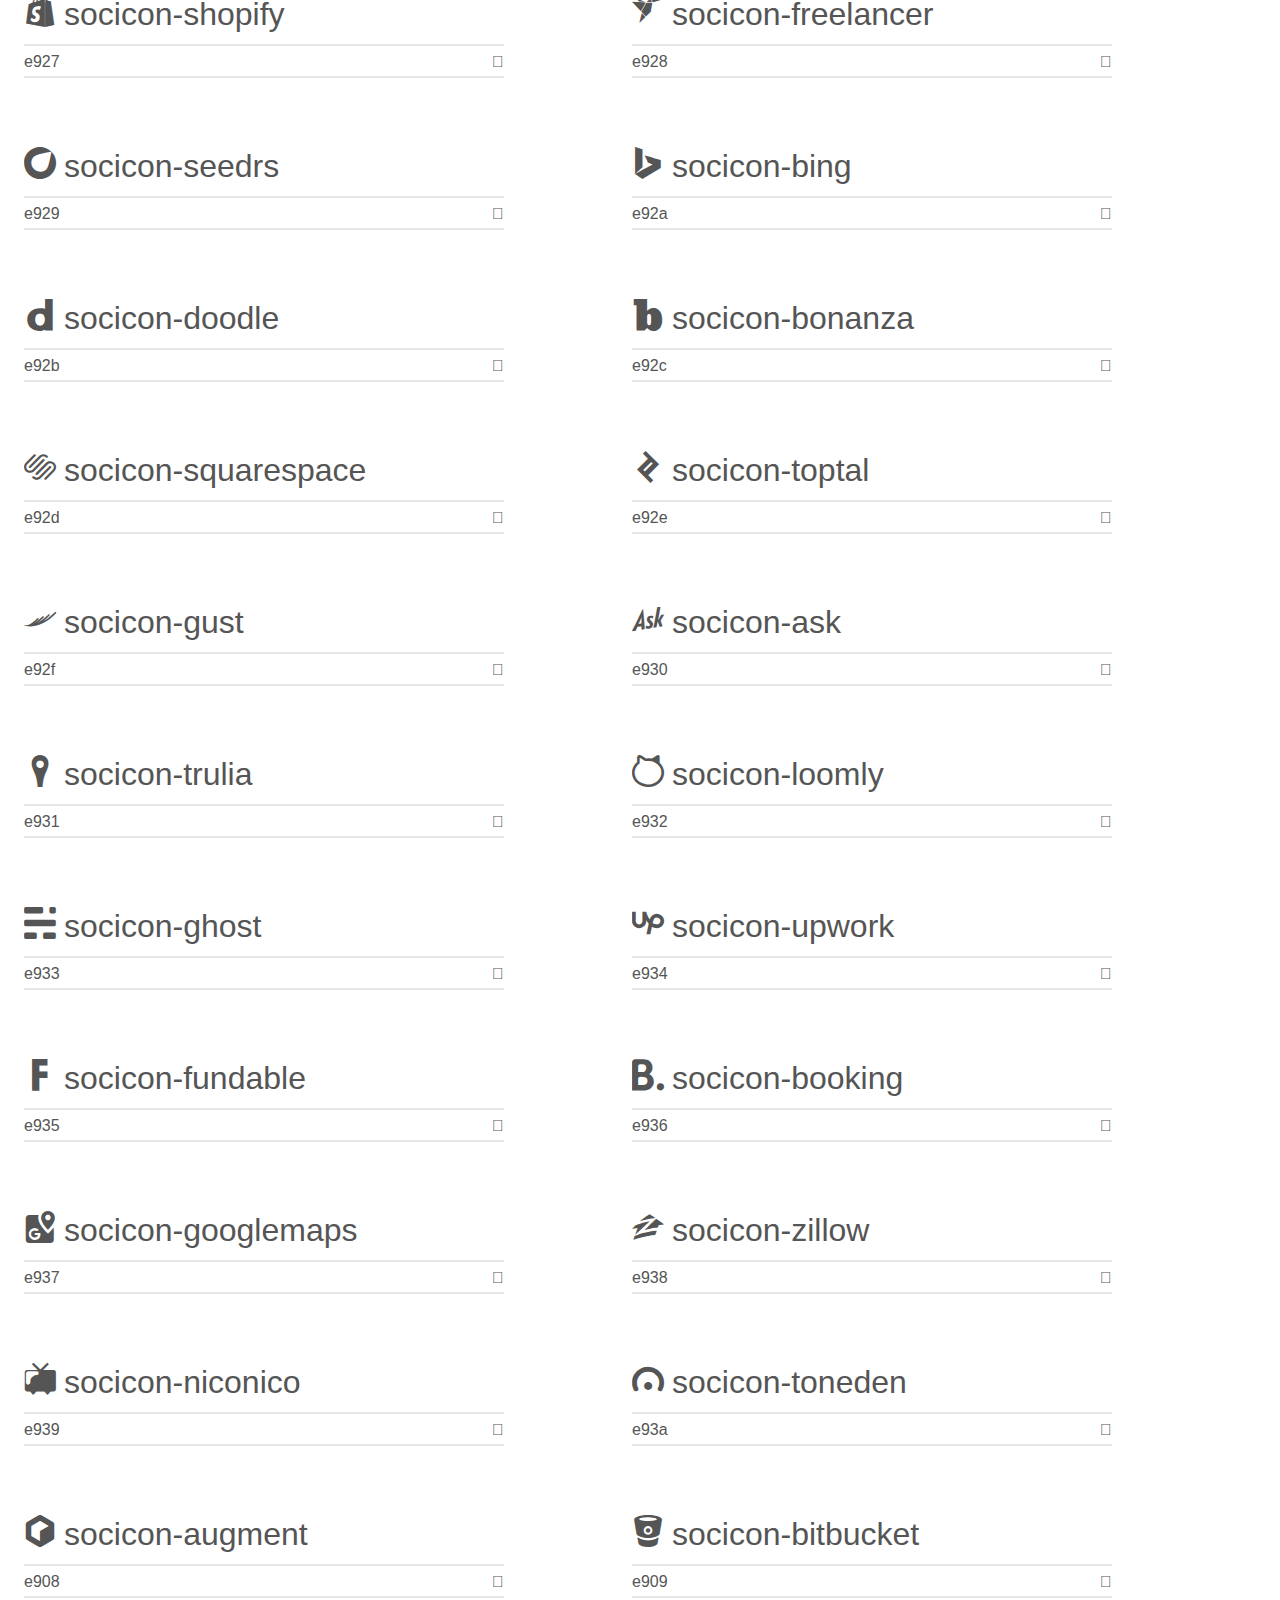
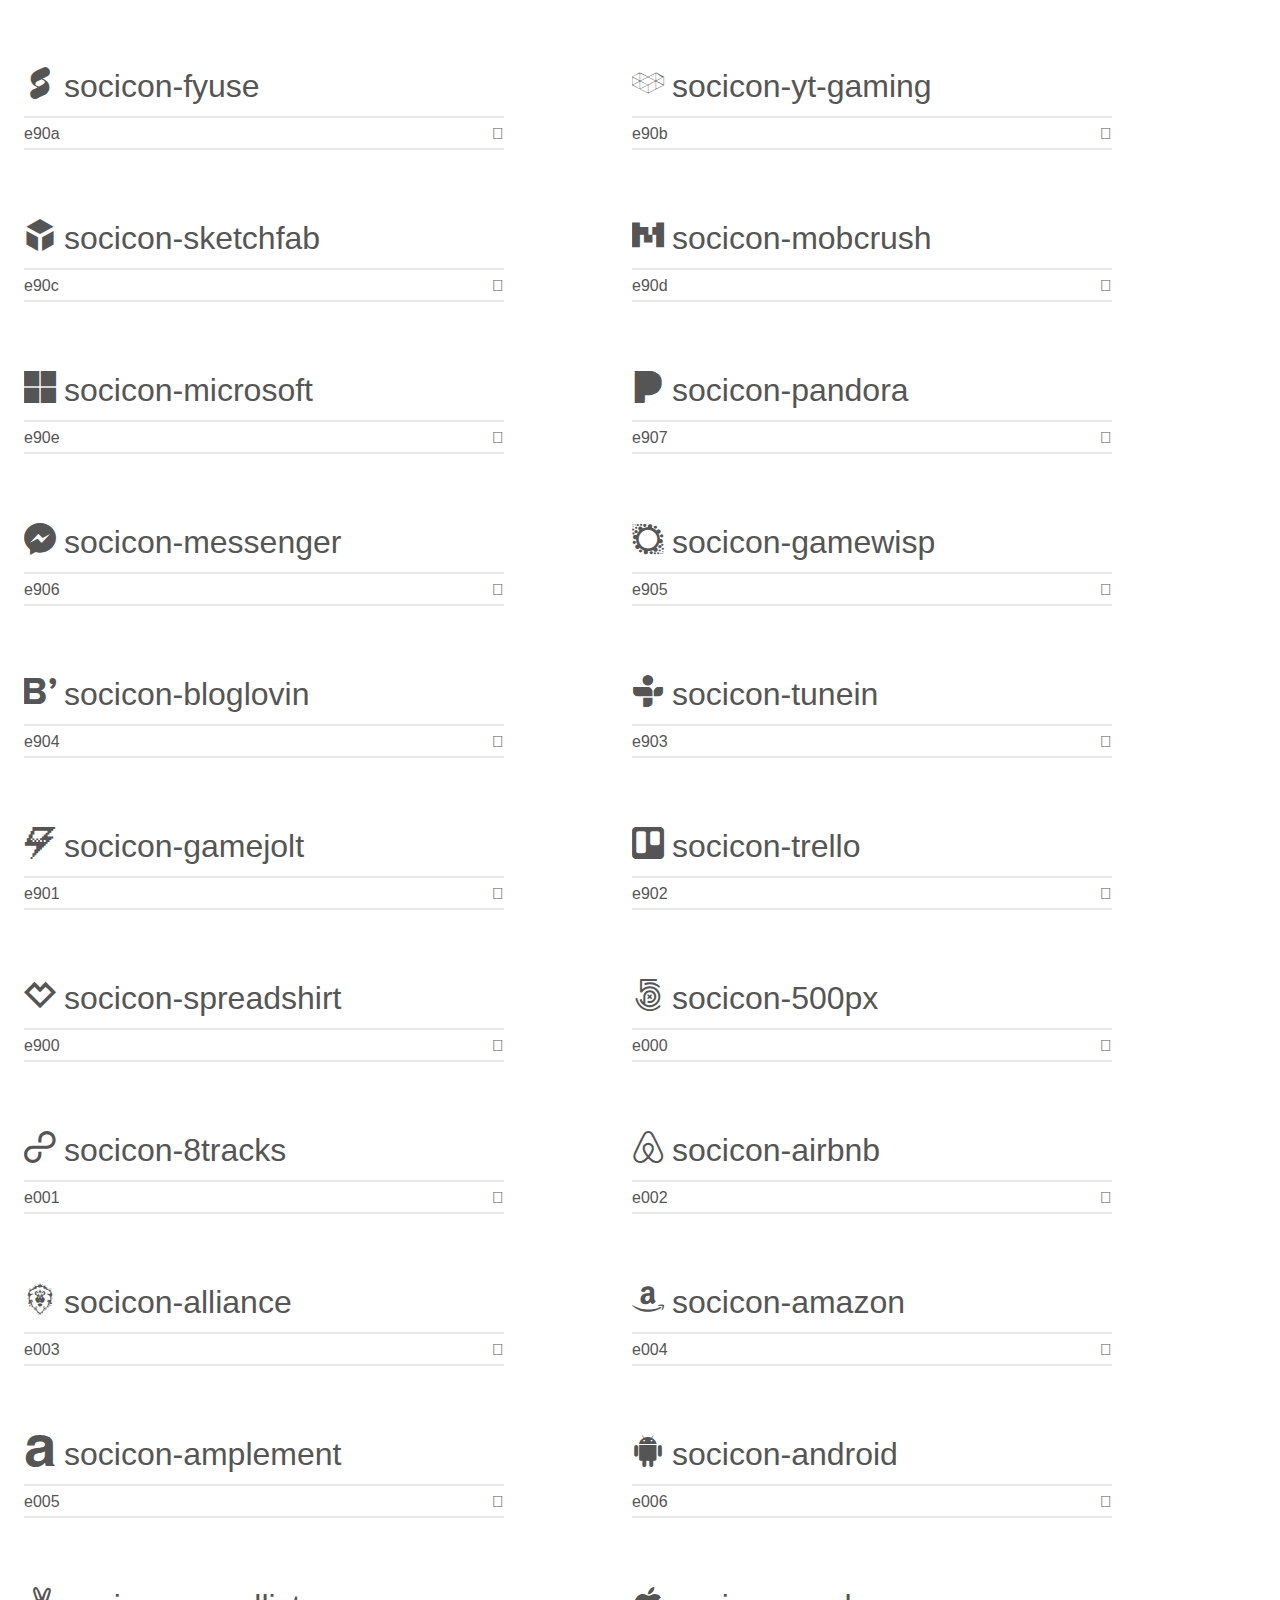
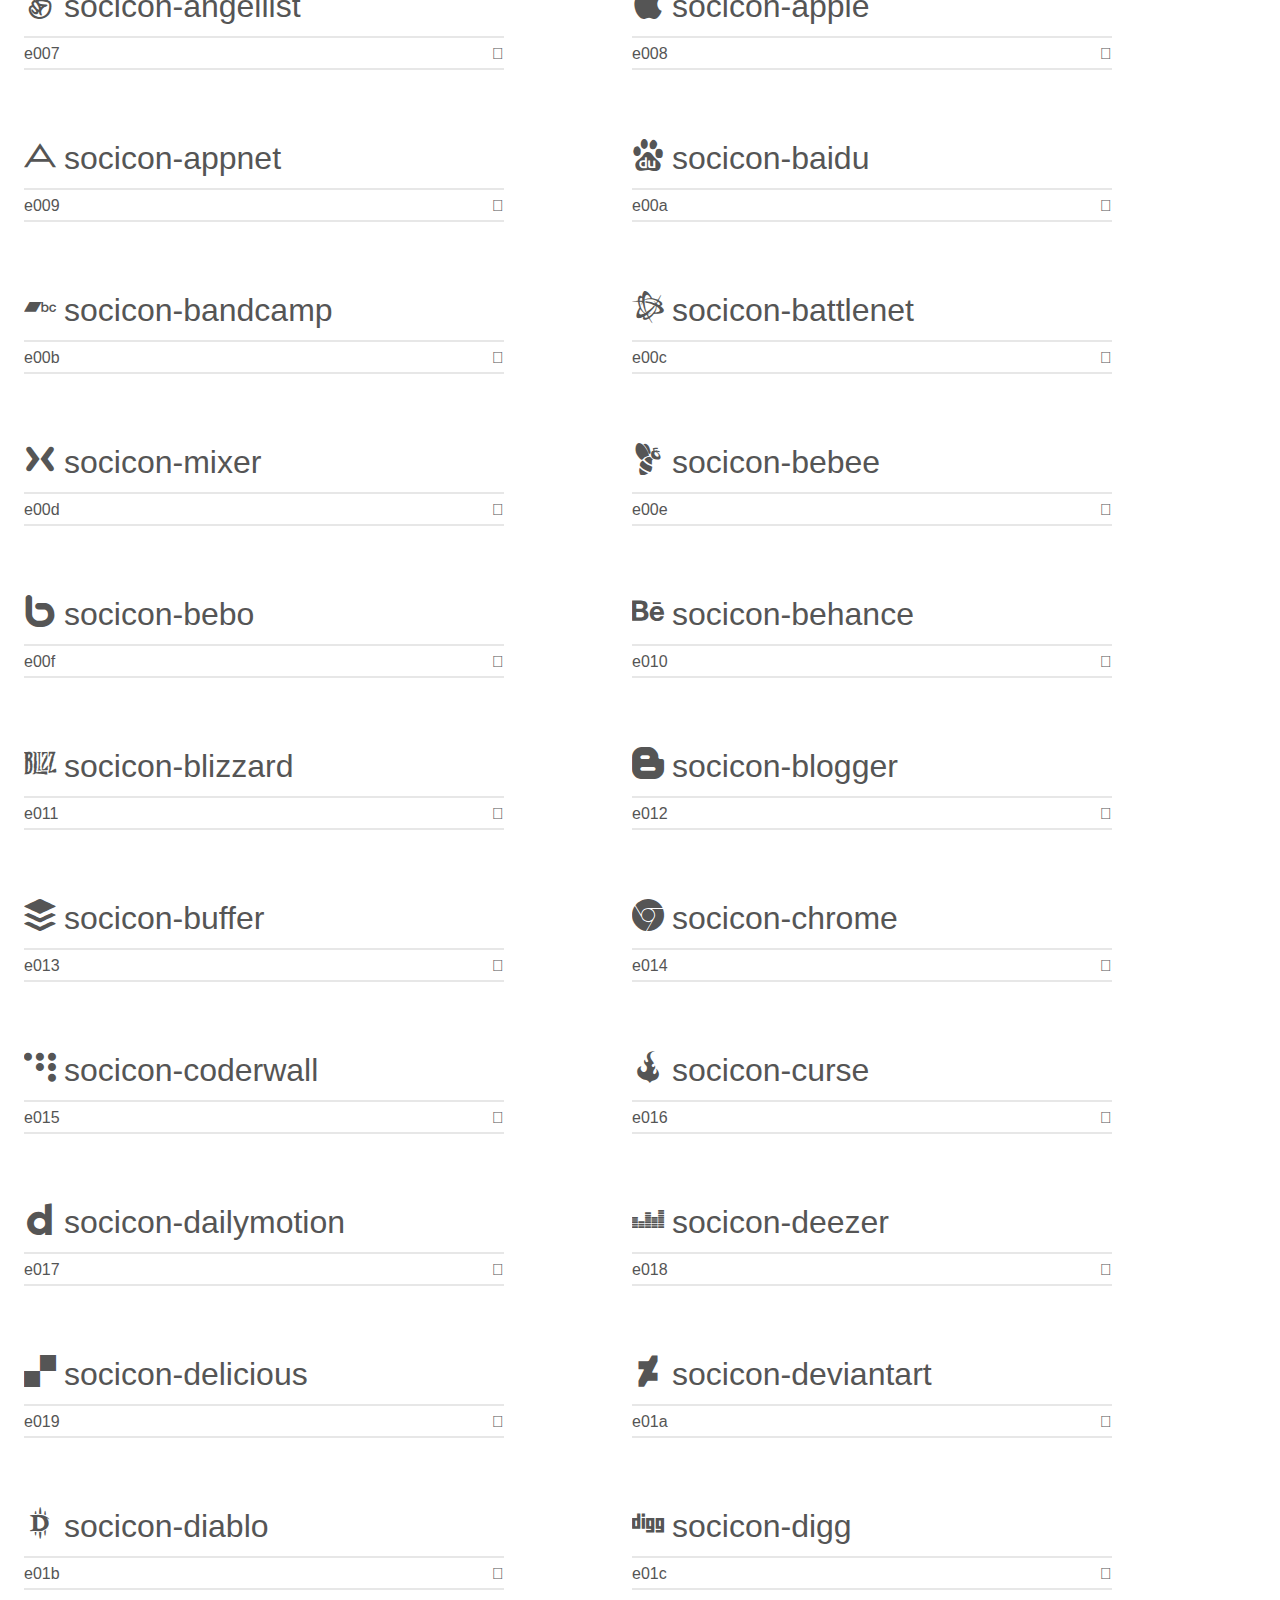
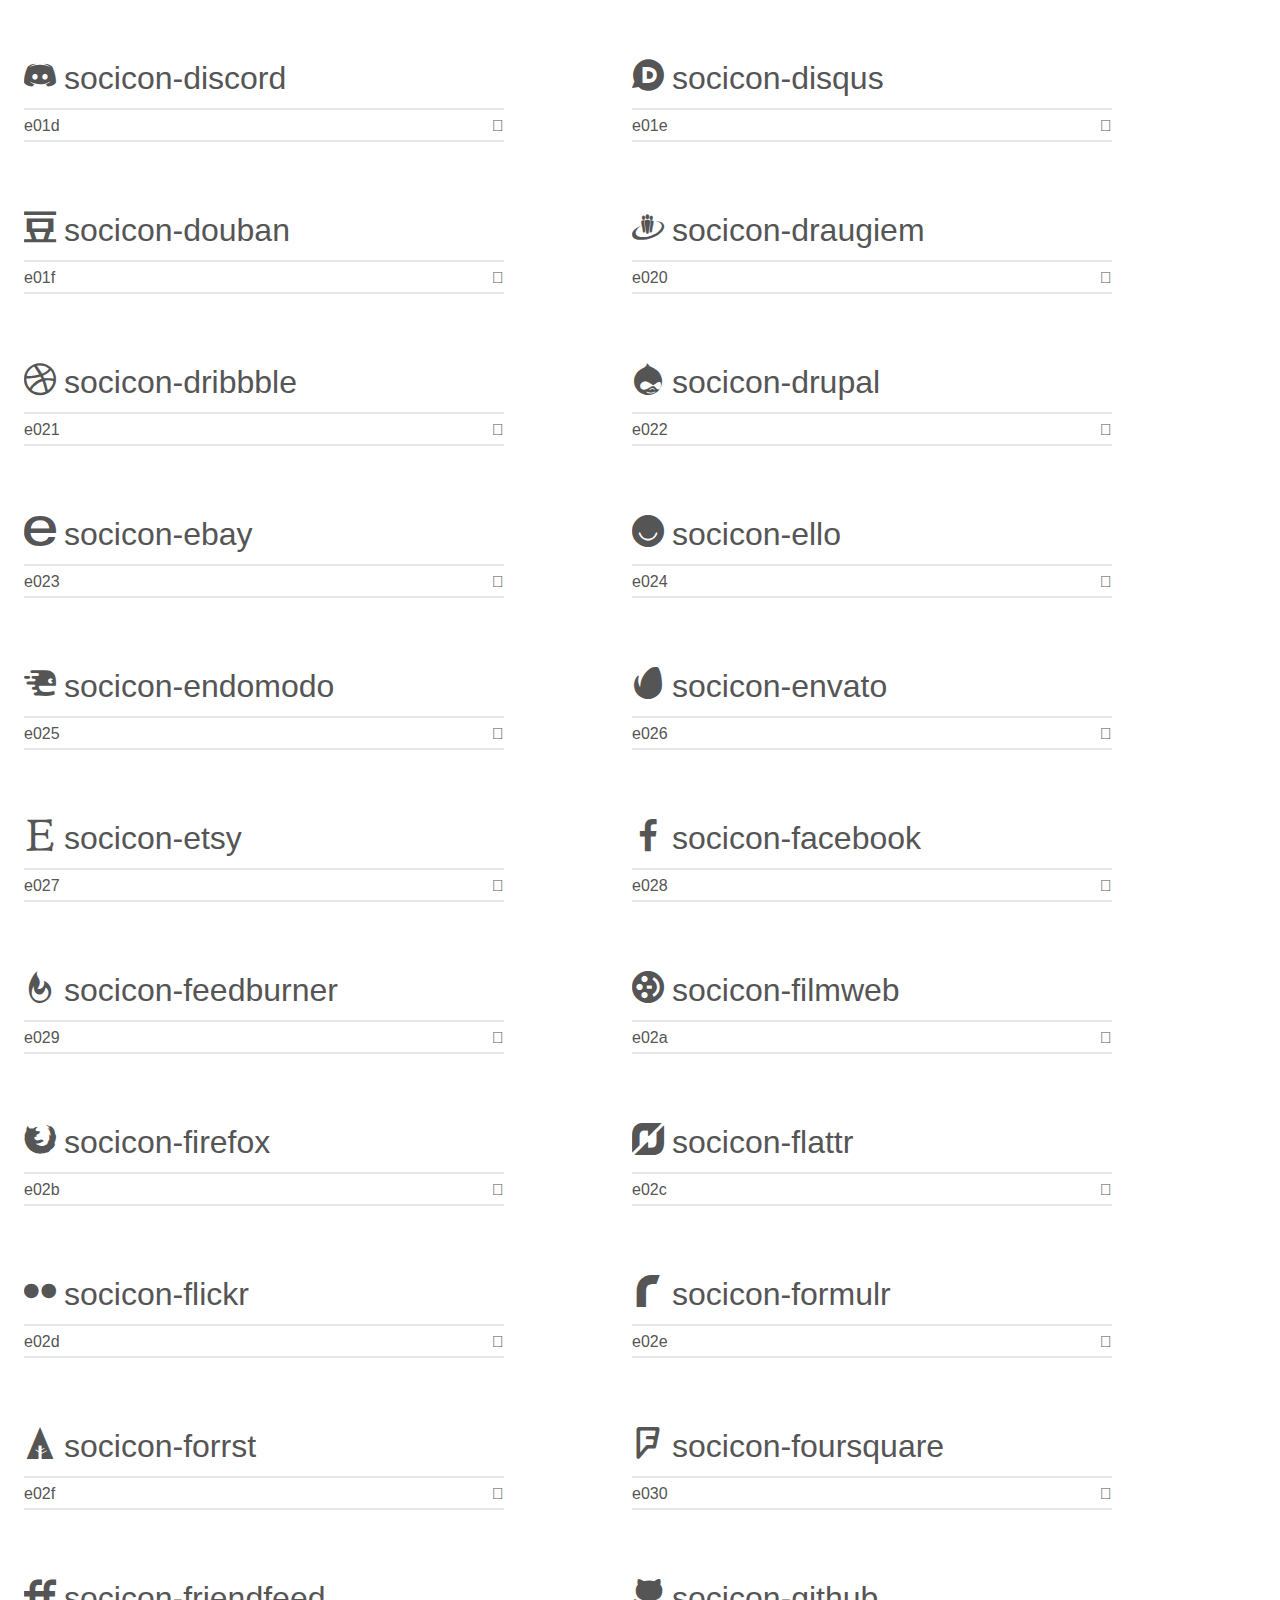
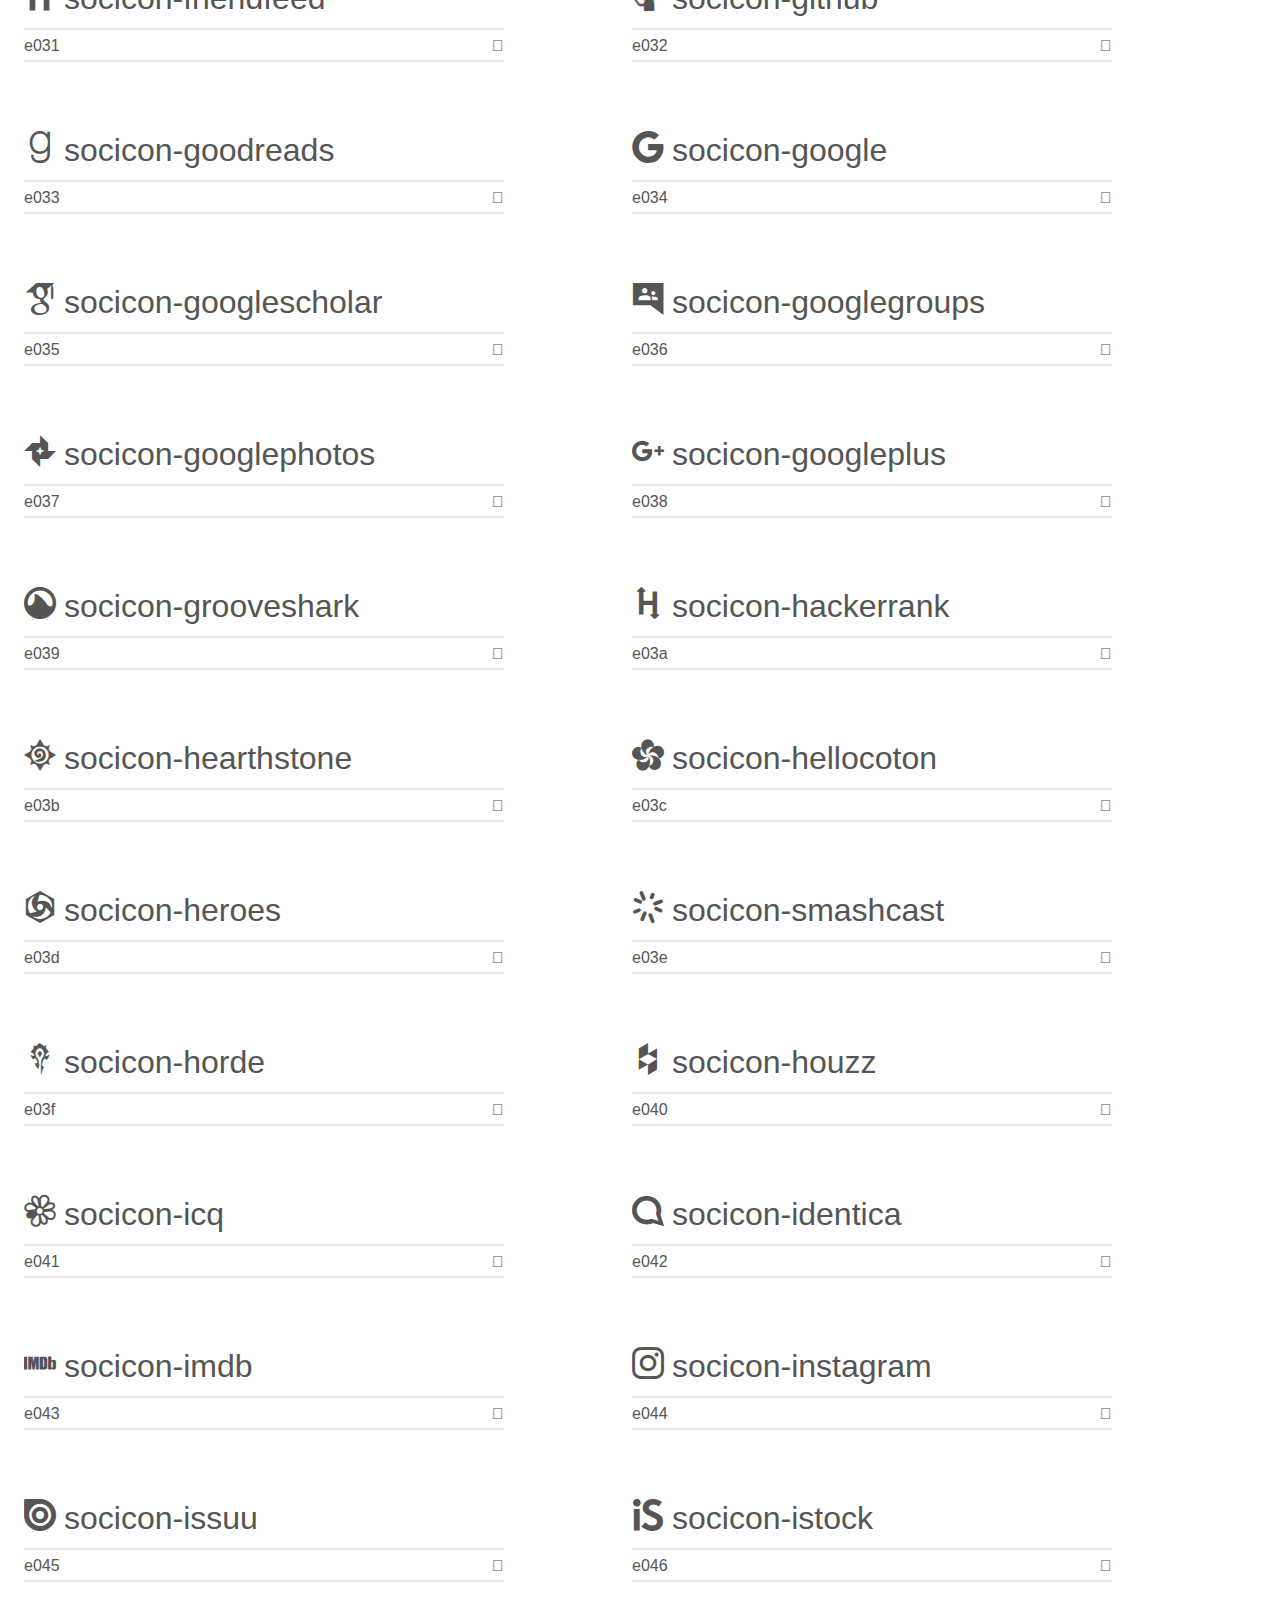
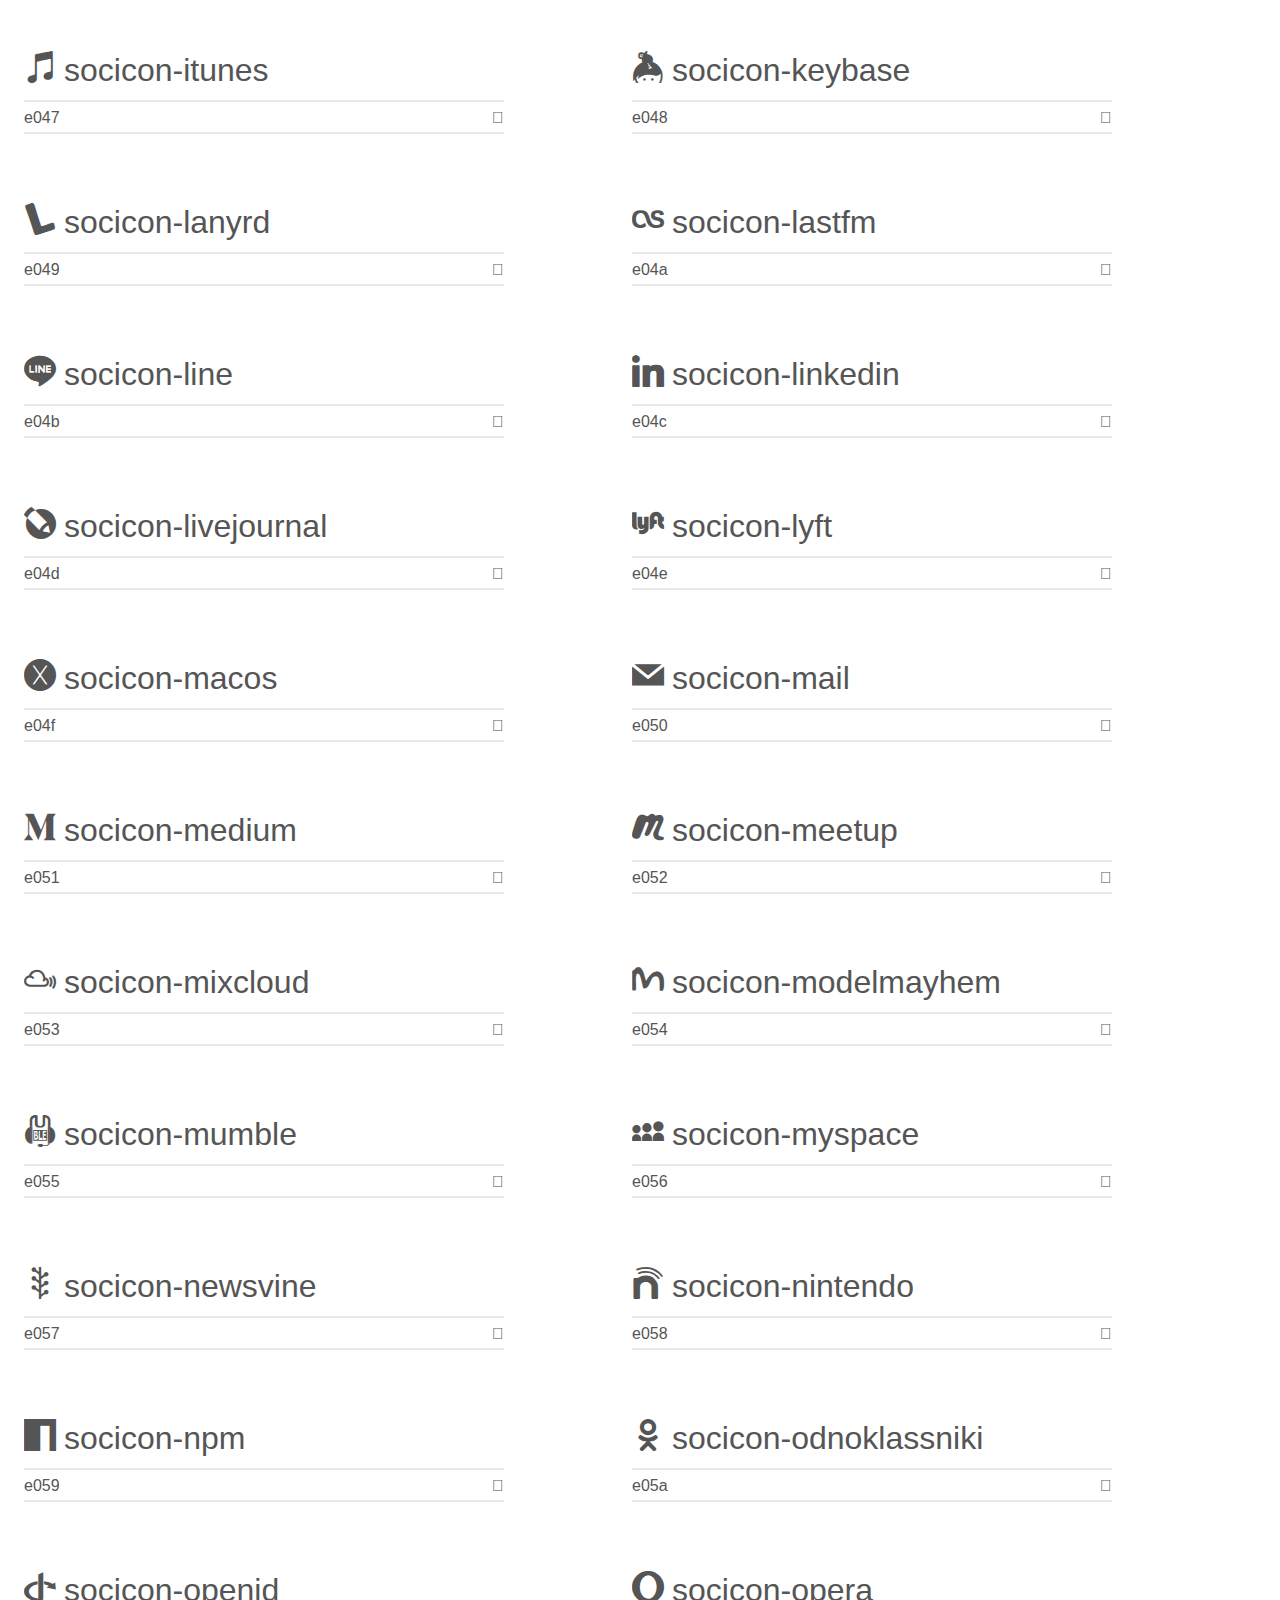
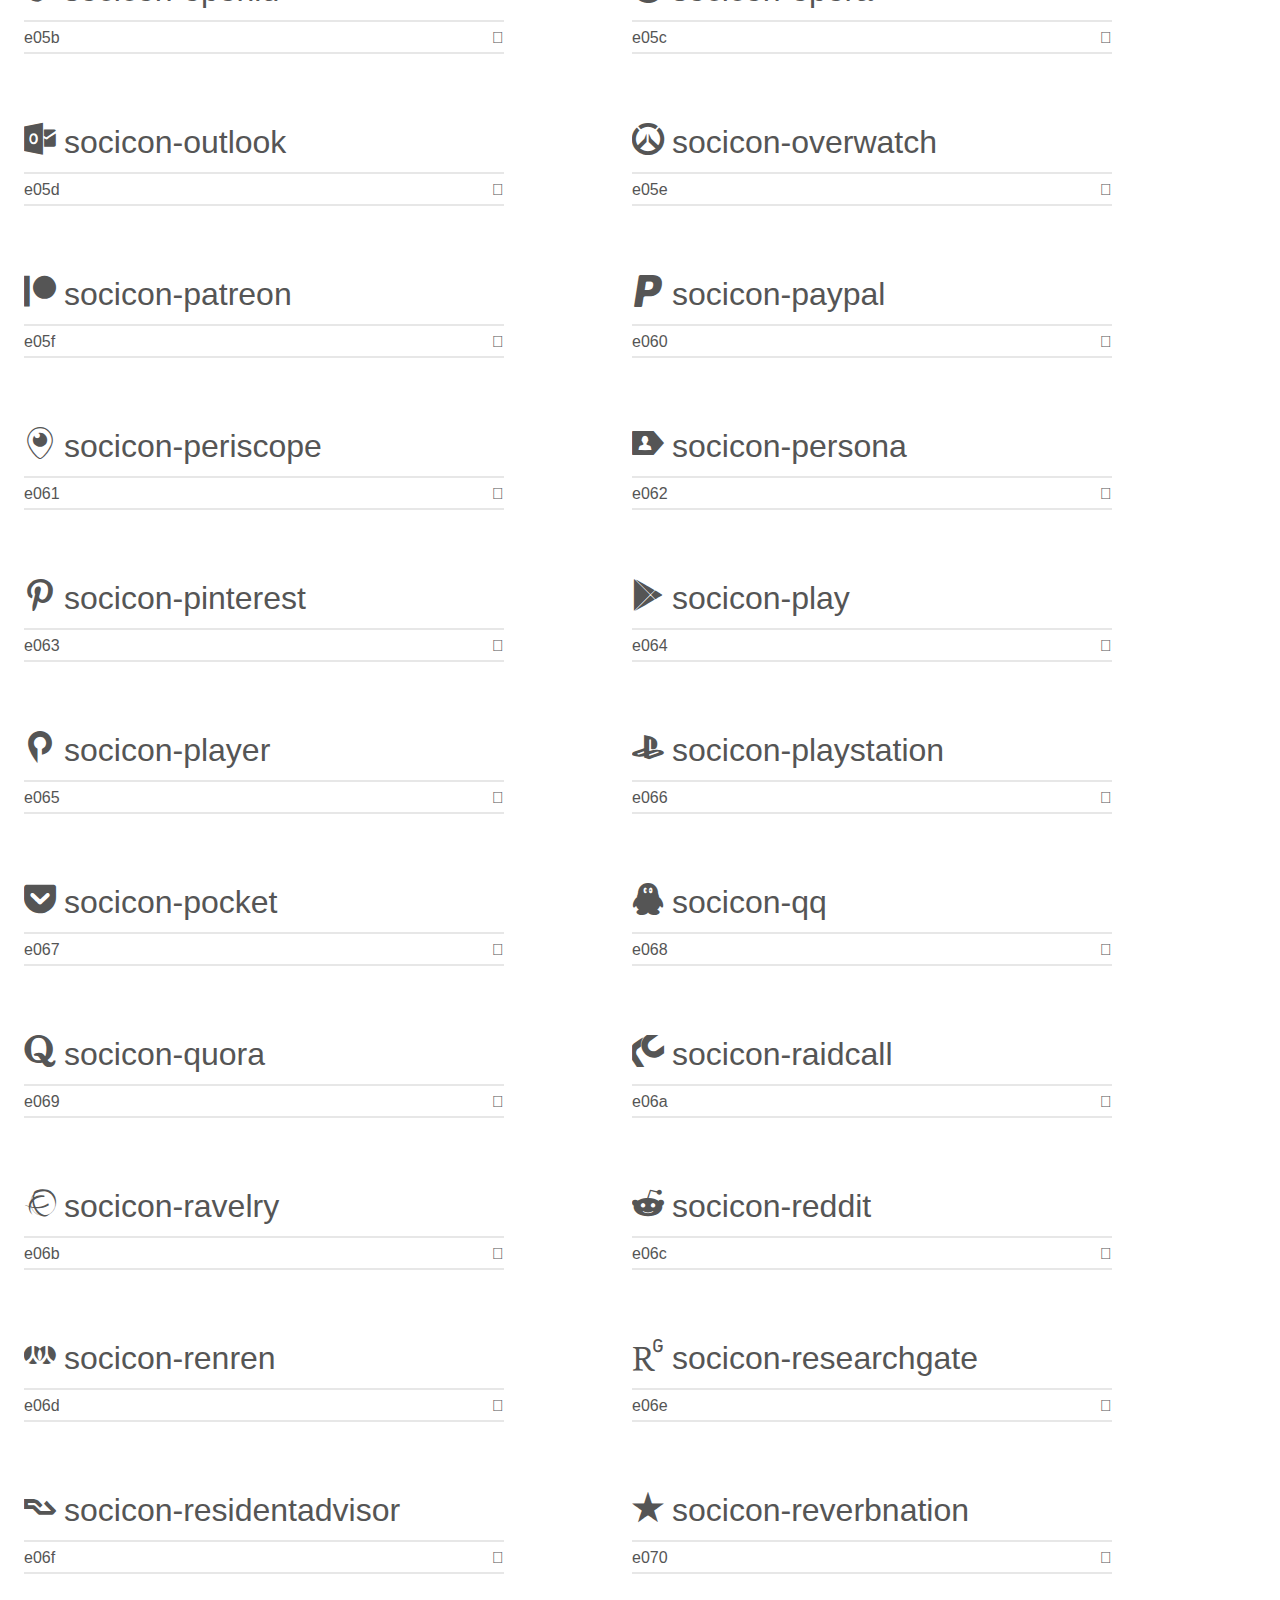
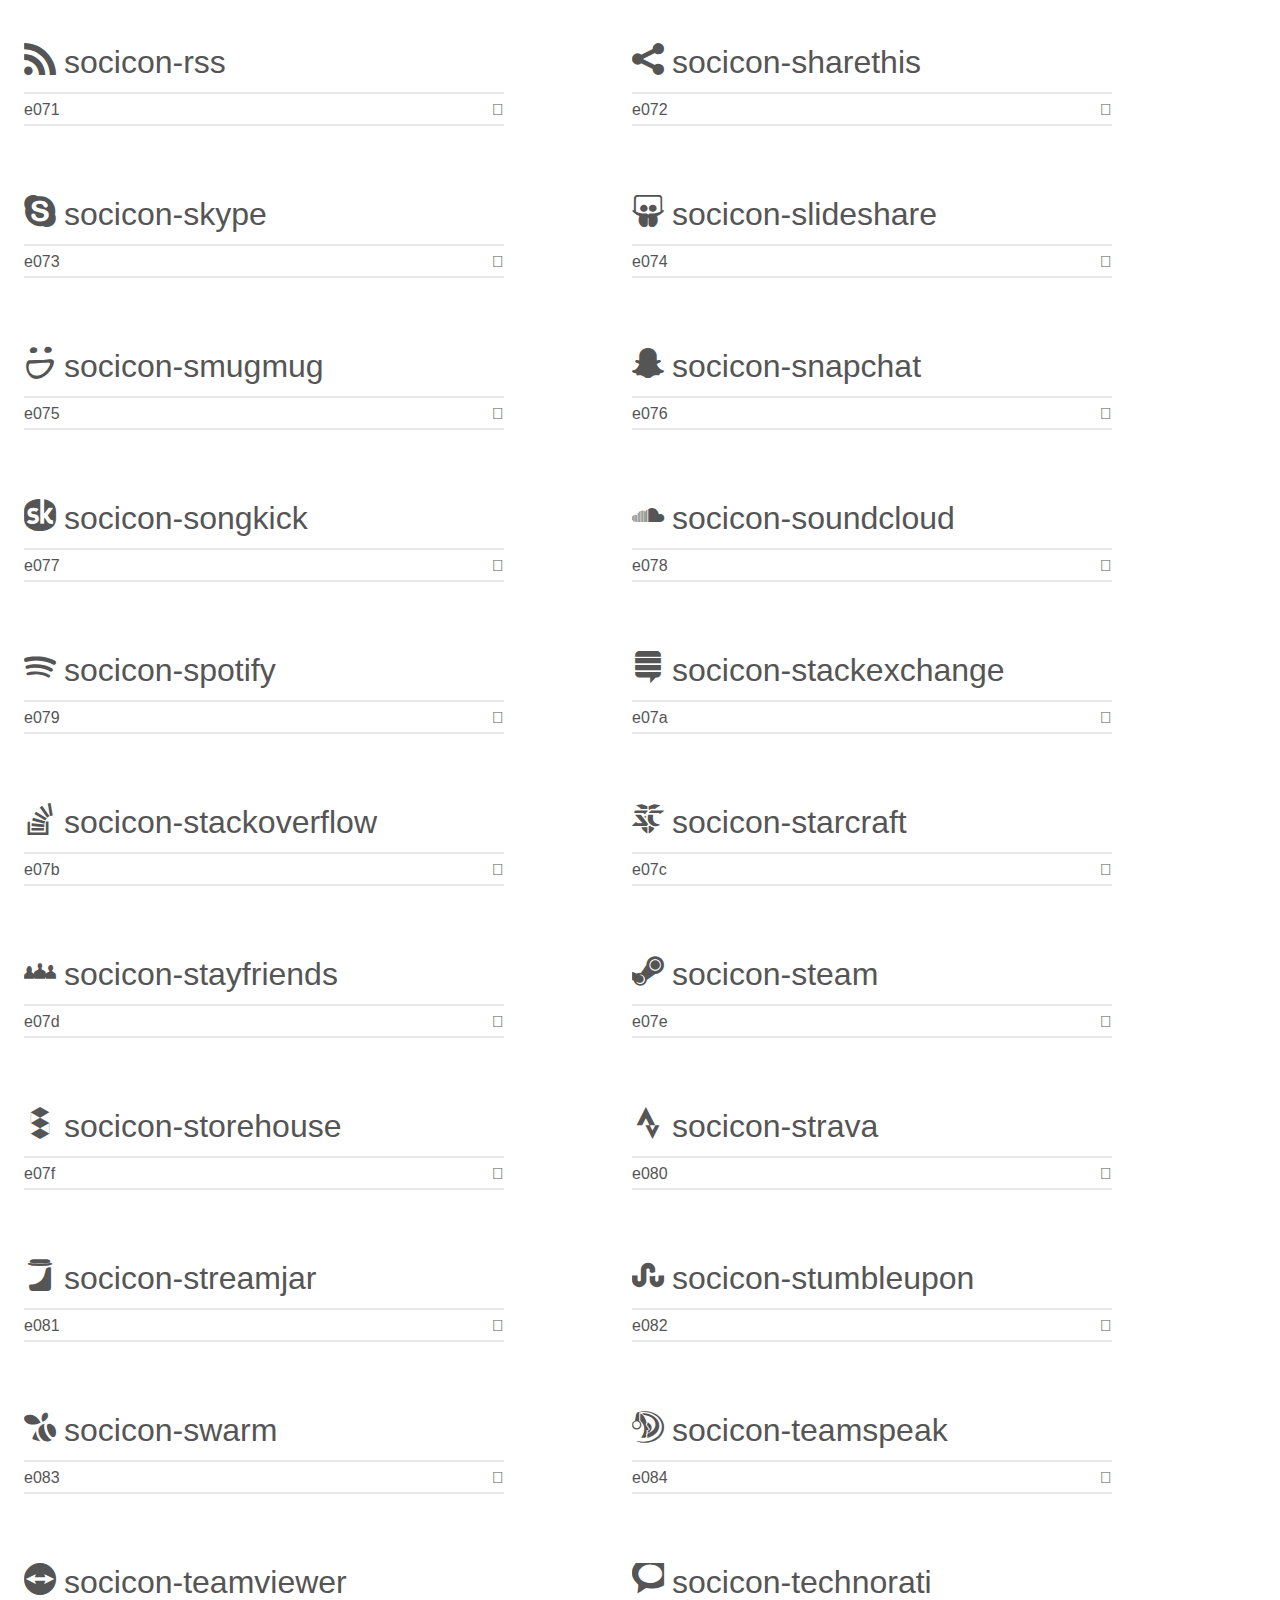
<file: socicon/demo.html>
<!doctype html>
<html>
<head>
    <meta charset="utf-8">
    <title>IcoMoon Demo</title>
    <meta name="description" content="An Icon Font Generated By IcoMoon.io">
    <meta name="viewport" content="width=device-width, initial-scale=1">
    <link rel="stylesheet" href="demo-files/demo.css">
    <link rel="stylesheet" href="style.css"></head>
<body>
    <div class="bgc1 clearfix">
        <h1 class="mhmm mvm"><span class="fgc1">Font Name:</span> Socicon <small class="fgc1">(Glyphs:&nbsp;245)</small></h1>
    </div>
    <div class="clearfix mhl ptl">
        <h1 class="mvm mtn fgc1">Grid Size: 16</h1>
        <div class="glyph fs1">
            <div class="clearfix bshadow0 pbs">
                <span class="socicon-hackernews">
                
                </span>
                <span class="mls"> socicon-hackernews</span>
            </div>
            <fieldset class="fs0 size1of1 clearfix hidden-false">
                <input type="text" readonly value="e946" class="unit size1of2" />
                <input type="text" maxlength="1" readonly value="&#xe946;" class="unitRight size1of2 talign-right" />
            </fieldset>
            <div class="fs0 bshadow0 clearfix hidden-true">
                <span class="unit pvs fgc1">liga: </span>
                <input type="text" readonly value="" class="liga unitRight" />
            </div>
        </div>
        <div class="glyph fs1">
            <div class="clearfix bshadow0 pbs">
                <span class="socicon-smashwords">
                
                </span>
                <span class="mls"> socicon-smashwords</span>
            </div>
            <fieldset class="fs0 size1of1 clearfix hidden-false">
                <input type="text" readonly value="e947" class="unit size1of2" />
                <input type="text" maxlength="1" readonly value="&#xe947;" class="unitRight size1of2 talign-right" />
            </fieldset>
            <div class="fs0 bshadow0 clearfix hidden-true">
                <span class="unit pvs fgc1">liga: </span>
                <input type="text" readonly value="" class="liga unitRight" />
            </div>
        </div>
        <div class="glyph fs1">
            <div class="clearfix bshadow0 pbs">
                <span class="socicon-kobo">
                
                </span>
                <span class="mls"> socicon-kobo</span>
            </div>
            <fieldset class="fs0 size1of1 clearfix hidden-false">
                <input type="text" readonly value="e948" class="unit size1of2" />
                <input type="text" maxlength="1" readonly value="&#xe948;" class="unitRight size1of2 talign-right" />
            </fieldset>
            <div class="fs0 bshadow0 clearfix hidden-true">
                <span class="unit pvs fgc1">liga: </span>
                <input type="text" readonly value="" class="liga unitRight" />
            </div>
        </div>
        <div class="glyph fs1">
            <div class="clearfix bshadow0 pbs">
                <span class="socicon-bookbub">
                
                </span>
                <span class="mls"> socicon-bookbub</span>
            </div>
            <fieldset class="fs0 size1of1 clearfix hidden-false">
                <input type="text" readonly value="e949" class="unit size1of2" />
                <input type="text" maxlength="1" readonly value="&#xe949;" class="unitRight size1of2 talign-right" />
            </fieldset>
            <div class="fs0 bshadow0 clearfix hidden-true">
                <span class="unit pvs fgc1">liga: </span>
                <input type="text" readonly value="" class="liga unitRight" />
            </div>
        </div>
        <div class="glyph fs1">
            <div class="clearfix bshadow0 pbs">
                <span class="socicon-mailru">
                
                </span>
                <span class="mls"> socicon-mailru</span>
            </div>
            <fieldset class="fs0 size1of1 clearfix hidden-false">
                <input type="text" readonly value="e94a" class="unit size1of2" />
                <input type="text" maxlength="1" readonly value="&#xe94a;" class="unitRight size1of2 talign-right" />
            </fieldset>
            <div class="fs0 bshadow0 clearfix hidden-true">
                <span class="unit pvs fgc1">liga: </span>
                <input type="text" readonly value="" class="liga unitRight" />
            </div>
        </div>
        <div class="glyph fs1">
            <div class="clearfix bshadow0 pbs">
                <span class="socicon-gitlab">
                
                </span>
                <span class="mls"> socicon-gitlab</span>
            </div>
            <fieldset class="fs0 size1of1 clearfix hidden-false">
                <input type="text" readonly value="e945" class="unit size1of2" />
                <input type="text" maxlength="1" readonly value="&#xe945;" class="unitRight size1of2 talign-right" />
            </fieldset>
            <div class="fs0 bshadow0 clearfix hidden-true">
                <span class="unit pvs fgc1">liga: </span>
                <input type="text" readonly value="" class="liga unitRight" />
            </div>
        </div>
        <div class="glyph fs1">
            <div class="clearfix bshadow0 pbs">
                <span class="socicon-instructables">
                
                </span>
                <span class="mls"> socicon-instructables</span>
            </div>
            <fieldset class="fs0 size1of1 clearfix hidden-false">
                <input type="text" readonly value="e944" class="unit size1of2" />
                <input type="text" maxlength="1" readonly value="&#xe944;" class="unitRight size1of2 talign-right" />
            </fieldset>
            <div class="fs0 bshadow0 clearfix hidden-true">
                <span class="unit pvs fgc1">liga: </span>
                <input type="text" readonly value="" class="liga unitRight" />
            </div>
        </div>
        <div class="glyph fs1">
            <div class="clearfix bshadow0 pbs">
                <span class="socicon-portfolio">
                
                </span>
                <span class="mls"> socicon-portfolio</span>
            </div>
            <fieldset class="fs0 size1of1 clearfix hidden-false">
                <input type="text" readonly value="e943" class="unit size1of2" />
                <input type="text" maxlength="1" readonly value="&#xe943;" class="unitRight size1of2 talign-right" />
            </fieldset>
            <div class="fs0 bshadow0 clearfix hidden-true">
                <span class="unit pvs fgc1">liga: </span>
                <input type="text" readonly value="" class="liga unitRight" />
            </div>
        </div>
        <div class="glyph fs1">
            <div class="clearfix bshadow0 pbs">
                <span class="socicon-codered">
                
                </span>
                <span class="mls"> socicon-codered</span>
            </div>
            <fieldset class="fs0 size1of1 clearfix hidden-false">
                <input type="text" readonly value="e940" class="unit size1of2" />
                <input type="text" maxlength="1" readonly value="&#xe940;" class="unitRight size1of2 talign-right" />
            </fieldset>
            <div class="fs0 bshadow0 clearfix hidden-true">
                <span class="unit pvs fgc1">liga: </span>
                <input type="text" readonly value="" class="liga unitRight" />
            </div>
        </div>
        <div class="glyph fs1">
            <div class="clearfix bshadow0 pbs">
                <span class="socicon-origin">
                
                </span>
                <span class="mls"> socicon-origin</span>
            </div>
            <fieldset class="fs0 size1of1 clearfix hidden-false">
                <input type="text" readonly value="e941" class="unit size1of2" />
                <input type="text" maxlength="1" readonly value="&#xe941;" class="unitRight size1of2 talign-right" />
            </fieldset>
            <div class="fs0 bshadow0 clearfix hidden-true">
                <span class="unit pvs fgc1">liga: </span>
                <input type="text" readonly value="" class="liga unitRight" />
            </div>
        </div>
        <div class="glyph fs1">
            <div class="clearfix bshadow0 pbs">
                <span class="socicon-nextdoor">
                
                </span>
                <span class="mls"> socicon-nextdoor</span>
            </div>
            <fieldset class="fs0 size1of1 clearfix hidden-false">
                <input type="text" readonly value="e942" class="unit size1of2" />
                <input type="text" maxlength="1" readonly value="&#xe942;" class="unitRight size1of2 talign-right" />
            </fieldset>
            <div class="fs0 bshadow0 clearfix hidden-true">
                <span class="unit pvs fgc1">liga: </span>
                <input type="text" readonly value="" class="liga unitRight" />
            </div>
        </div>
        <div class="glyph fs1">
            <div class="clearfix bshadow0 pbs">
                <span class="socicon-udemy">
                
                </span>
                <span class="mls"> socicon-udemy</span>
            </div>
            <fieldset class="fs0 size1of1 clearfix hidden-false">
                <input type="text" readonly value="e93f" class="unit size1of2" />
                <input type="text" maxlength="1" readonly value="&#xe93f;" class="unitRight size1of2 talign-right" />
            </fieldset>
            <div class="fs0 bshadow0 clearfix hidden-true">
                <span class="unit pvs fgc1">liga: </span>
                <input type="text" readonly value="" class="liga unitRight" />
            </div>
        </div>
        <div class="glyph fs1">
            <div class="clearfix bshadow0 pbs">
                <span class="socicon-livemaster">
                
                </span>
                <span class="mls"> socicon-livemaster</span>
            </div>
            <fieldset class="fs0 size1of1 clearfix hidden-false">
                <input type="text" readonly value="e93e" class="unit size1of2" />
                <input type="text" maxlength="1" readonly value="&#xe93e;" class="unitRight size1of2 talign-right" />
            </fieldset>
            <div class="fs0 bshadow0 clearfix hidden-true">
                <span class="unit pvs fgc1">liga: </span>
                <input type="text" readonly value="" class="liga unitRight" />
            </div>
        </div>
        <div class="glyph fs1">
            <div class="clearfix bshadow0 pbs">
                <span class="socicon-crunchbase">
                
                </span>
                <span class="mls"> socicon-crunchbase</span>
            </div>
            <fieldset class="fs0 size1of1 clearfix hidden-false">
                <input type="text" readonly value="e93b" class="unit size1of2" />
                <input type="text" maxlength="1" readonly value="&#xe93b;" class="unitRight size1of2 talign-right" />
            </fieldset>
            <div class="fs0 bshadow0 clearfix hidden-true">
                <span class="unit pvs fgc1">liga: </span>
                <input type="text" readonly value="" class="liga unitRight" />
            </div>
        </div>
        <div class="glyph fs1">
            <div class="clearfix bshadow0 pbs">
                <span class="socicon-homefy">
                
                </span>
                <span class="mls"> socicon-homefy</span>
            </div>
            <fieldset class="fs0 size1of1 clearfix hidden-false">
                <input type="text" readonly value="e93c" class="unit size1of2" />
                <input type="text" maxlength="1" readonly value="&#xe93c;" class="unitRight size1of2 talign-right" />
            </fieldset>
            <div class="fs0 bshadow0 clearfix hidden-true">
                <span class="unit pvs fgc1">liga: </span>
                <input type="text" readonly value="" class="liga unitRight" />
            </div>
        </div>
        <div class="glyph fs1">
            <div class="clearfix bshadow0 pbs">
                <span class="socicon-calendly">
                
                </span>
                <span class="mls"> socicon-calendly</span>
            </div>
            <fieldset class="fs0 size1of1 clearfix hidden-false">
                <input type="text" readonly value="e93d" class="unit size1of2" />
                <input type="text" maxlength="1" readonly value="&#xe93d;" class="unitRight size1of2 talign-right" />
            </fieldset>
            <div class="fs0 bshadow0 clearfix hidden-true">
                <span class="unit pvs fgc1">liga: </span>
                <input type="text" readonly value="" class="liga unitRight" />
            </div>
        </div>
        <div class="glyph fs1">
            <div class="clearfix bshadow0 pbs">
                <span class="socicon-realtor">
                
                </span>
                <span class="mls"> socicon-realtor</span>
            </div>
            <fieldset class="fs0 size1of1 clearfix hidden-false">
                <input type="text" readonly value="e90f" class="unit size1of2" />
                <input type="text" maxlength="1" readonly value="&#xe90f;" class="unitRight size1of2 talign-right" />
            </fieldset>
            <div class="fs0 bshadow0 clearfix hidden-true">
                <span class="unit pvs fgc1">liga: </span>
                <input type="text" readonly value="" class="liga unitRight" />
            </div>
        </div>
        <div class="glyph fs1">
            <div class="clearfix bshadow0 pbs">
                <span class="socicon-tidal">
                
                </span>
                <span class="mls"> socicon-tidal</span>
            </div>
            <fieldset class="fs0 size1of1 clearfix hidden-false">
                <input type="text" readonly value="e910" class="unit size1of2" />
                <input type="text" maxlength="1" readonly value="&#xe910;" class="unitRight size1of2 talign-right" />
            </fieldset>
            <div class="fs0 bshadow0 clearfix hidden-true">
                <span class="unit pvs fgc1">liga: </span>
                <input type="text" readonly value="" class="liga unitRight" />
            </div>
        </div>
        <div class="glyph fs1">
            <div class="clearfix bshadow0 pbs">
                <span class="socicon-qobuz">
                
                </span>
                <span class="mls"> socicon-qobuz</span>
            </div>
            <fieldset class="fs0 size1of1 clearfix hidden-false">
                <input type="text" readonly value="e911" class="unit size1of2" />
                <input type="text" maxlength="1" readonly value="&#xe911;" class="unitRight size1of2 talign-right" />
            </fieldset>
            <div class="fs0 bshadow0 clearfix hidden-true">
                <span class="unit pvs fgc1">liga: </span>
                <input type="text" readonly value="" class="liga unitRight" />
            </div>
        </div>
        <div class="glyph fs1">
            <div class="clearfix bshadow0 pbs">
                <span class="socicon-natgeo">
                
                </span>
                <span class="mls"> socicon-natgeo</span>
            </div>
            <fieldset class="fs0 size1of1 clearfix hidden-false">
                <input type="text" readonly value="e912" class="unit size1of2" />
                <input type="text" maxlength="1" readonly value="&#xe912;" class="unitRight size1of2 talign-right" />
            </fieldset>
            <div class="fs0 bshadow0 clearfix hidden-true">
                <span class="unit pvs fgc1">liga: </span>
                <input type="text" readonly value="" class="liga unitRight" />
            </div>
        </div>
        <div class="glyph fs1">
            <div class="clearfix bshadow0 pbs">
                <span class="socicon-mastodon">
                
                </span>
                <span class="mls"> socicon-mastodon</span>
            </div>
            <fieldset class="fs0 size1of1 clearfix hidden-false">
                <input type="text" readonly value="e913" class="unit size1of2" />
                <input type="text" maxlength="1" readonly value="&#xe913;" class="unitRight size1of2 talign-right" />
            </fieldset>
            <div class="fs0 bshadow0 clearfix hidden-true">
                <span class="unit pvs fgc1">liga: </span>
                <input type="text" readonly value="" class="liga unitRight" />
            </div>
        </div>
        <div class="glyph fs1">
            <div class="clearfix bshadow0 pbs">
                <span class="socicon-unsplash">
                
                </span>
                <span class="mls"> socicon-unsplash</span>
            </div>
            <fieldset class="fs0 size1of1 clearfix hidden-false">
                <input type="text" readonly value="e914" class="unit size1of2" />
                <input type="text" maxlength="1" readonly value="&#xe914;" class="unitRight size1of2 talign-right" />
            </fieldset>
            <div class="fs0 bshadow0 clearfix hidden-true">
                <span class="unit pvs fgc1">liga: </span>
                <input type="text" readonly value="" class="liga unitRight" />
            </div>
        </div>
        <div class="glyph fs1">
            <div class="clearfix bshadow0 pbs">
                <span class="socicon-homeadvisor">
                
                </span>
                <span class="mls"> socicon-homeadvisor</span>
            </div>
            <fieldset class="fs0 size1of1 clearfix hidden-false">
                <input type="text" readonly value="e915" class="unit size1of2" />
                <input type="text" maxlength="1" readonly value="&#xe915;" class="unitRight size1of2 talign-right" />
            </fieldset>
            <div class="fs0 bshadow0 clearfix hidden-true">
                <span class="unit pvs fgc1">liga: </span>
                <input type="text" readonly value="" class="liga unitRight" />
            </div>
        </div>
        <div class="glyph fs1">
            <div class="clearfix bshadow0 pbs">
                <span class="socicon-angieslist">
                
                </span>
                <span class="mls"> socicon-angieslist</span>
            </div>
            <fieldset class="fs0 size1of1 clearfix hidden-false">
                <input type="text" readonly value="e916" class="unit size1of2" />
                <input type="text" maxlength="1" readonly value="&#xe916;" class="unitRight size1of2 talign-right" />
            </fieldset>
            <div class="fs0 bshadow0 clearfix hidden-true">
                <span class="unit pvs fgc1">liga: </span>
                <input type="text" readonly value="" class="liga unitRight" />
            </div>
        </div>
        <div class="glyph fs1">
            <div class="clearfix bshadow0 pbs">
                <span class="socicon-codepen">
                
                </span>
                <span class="mls"> socicon-codepen</span>
            </div>
            <fieldset class="fs0 size1of1 clearfix hidden-false">
                <input type="text" readonly value="e917" class="unit size1of2" />
                <input type="text" maxlength="1" readonly value="&#xe917;" class="unitRight size1of2 talign-right" />
            </fieldset>
            <div class="fs0 bshadow0 clearfix hidden-true">
                <span class="unit pvs fgc1">liga: </span>
                <input type="text" readonly value="" class="liga unitRight" />
            </div>
        </div>
        <div class="glyph fs1">
            <div class="clearfix bshadow0 pbs">
                <span class="socicon-slack">
                
                </span>
                <span class="mls"> socicon-slack</span>
            </div>
            <fieldset class="fs0 size1of1 clearfix hidden-false">
                <input type="text" readonly value="e918" class="unit size1of2" />
                <input type="text" maxlength="1" readonly value="&#xe918;" class="unitRight size1of2 talign-right" />
            </fieldset>
            <div class="fs0 bshadow0 clearfix hidden-true">
                <span class="unit pvs fgc1">liga: </span>
                <input type="text" readonly value="" class="liga unitRight" />
            </div>
        </div>
        <div class="glyph fs1">
            <div class="clearfix bshadow0 pbs">
                <span class="socicon-openaigym">
                
                </span>
                <span class="mls"> socicon-openaigym</span>
            </div>
            <fieldset class="fs0 size1of1 clearfix hidden-false">
                <input type="text" readonly value="e919" class="unit size1of2" />
                <input type="text" maxlength="1" readonly value="&#xe919;" class="unitRight size1of2 talign-right" />
            </fieldset>
            <div class="fs0 bshadow0 clearfix hidden-true">
                <span class="unit pvs fgc1">liga: </span>
                <input type="text" readonly value="" class="liga unitRight" />
            </div>
        </div>
        <div class="glyph fs1">
            <div class="clearfix bshadow0 pbs">
                <span class="socicon-logmein">
                
                </span>
                <span class="mls"> socicon-logmein</span>
            </div>
            <fieldset class="fs0 size1of1 clearfix hidden-false">
                <input type="text" readonly value="e91a" class="unit size1of2" />
                <input type="text" maxlength="1" readonly value="&#xe91a;" class="unitRight size1of2 talign-right" />
            </fieldset>
            <div class="fs0 bshadow0 clearfix hidden-true">
                <span class="unit pvs fgc1">liga: </span>
                <input type="text" readonly value="" class="liga unitRight" />
            </div>
        </div>
        <div class="glyph fs1">
            <div class="clearfix bshadow0 pbs">
                <span class="socicon-fiverr">
                
                </span>
                <span class="mls"> socicon-fiverr</span>
            </div>
            <fieldset class="fs0 size1of1 clearfix hidden-false">
                <input type="text" readonly value="e91b" class="unit size1of2" />
                <input type="text" maxlength="1" readonly value="&#xe91b;" class="unitRight size1of2 talign-right" />
            </fieldset>
            <div class="fs0 bshadow0 clearfix hidden-true">
                <span class="unit pvs fgc1">liga: </span>
                <input type="text" readonly value="" class="liga unitRight" />
            </div>
        </div>
        <div class="glyph fs1">
            <div class="clearfix bshadow0 pbs">
                <span class="socicon-gotomeeting">
                
                </span>
                <span class="mls"> socicon-gotomeeting</span>
            </div>
            <fieldset class="fs0 size1of1 clearfix hidden-false">
                <input type="text" readonly value="e91c" class="unit size1of2" />
                <input type="text" maxlength="1" readonly value="&#xe91c;" class="unitRight size1of2 talign-right" />
            </fieldset>
            <div class="fs0 bshadow0 clearfix hidden-true">
                <span class="unit pvs fgc1">liga: </span>
                <input type="text" readonly value="" class="liga unitRight" />
            </div>
        </div>
        <div class="glyph fs1">
            <div class="clearfix bshadow0 pbs">
                <span class="socicon-aliexpress">
                
                </span>
                <span class="mls"> socicon-aliexpress</span>
            </div>
            <fieldset class="fs0 size1of1 clearfix hidden-false">
                <input type="text" readonly value="e91d" class="unit size1of2" />
                <input type="text" maxlength="1" readonly value="&#xe91d;" class="unitRight size1of2 talign-right" />
            </fieldset>
            <div class="fs0 bshadow0 clearfix hidden-true">
                <span class="unit pvs fgc1">liga: </span>
                <input type="text" readonly value="" class="liga unitRight" />
            </div>
        </div>
        <div class="glyph fs1">
            <div class="clearfix bshadow0 pbs">
                <span class="socicon-guru">
                
                </span>
                <span class="mls"> socicon-guru</span>
            </div>
            <fieldset class="fs0 size1of1 clearfix hidden-false">
                <input type="text" readonly value="e91e" class="unit size1of2" />
                <input type="text" maxlength="1" readonly value="&#xe91e;" class="unitRight size1of2 talign-right" />
            </fieldset>
            <div class="fs0 bshadow0 clearfix hidden-true">
                <span class="unit pvs fgc1">liga: </span>
                <input type="text" readonly value="" class="liga unitRight" />
            </div>
        </div>
        <div class="glyph fs1">
            <div class="clearfix bshadow0 pbs">
                <span class="socicon-appstore">
                
                </span>
                <span class="mls"> socicon-appstore</span>
            </div>
            <fieldset class="fs0 size1of1 clearfix hidden-false">
                <input type="text" readonly value="e91f" class="unit size1of2" />
                <input type="text" maxlength="1" readonly value="&#xe91f;" class="unitRight size1of2 talign-right" />
            </fieldset>
            <div class="fs0 bshadow0 clearfix hidden-true">
                <span class="unit pvs fgc1">liga: </span>
                <input type="text" readonly value="" class="liga unitRight" />
            </div>
        </div>
        <div class="glyph fs1">
            <div class="clearfix bshadow0 pbs">
                <span class="socicon-homes">
                
                </span>
                <span class="mls"> socicon-homes</span>
            </div>
            <fieldset class="fs0 size1of1 clearfix hidden-false">
                <input type="text" readonly value="e920" class="unit size1of2" />
                <input type="text" maxlength="1" readonly value="&#xe920;" class="unitRight size1of2 talign-right" />
            </fieldset>
            <div class="fs0 bshadow0 clearfix hidden-true">
                <span class="unit pvs fgc1">liga: </span>
                <input type="text" readonly value="" class="liga unitRight" />
            </div>
        </div>
        <div class="glyph fs1">
            <div class="clearfix bshadow0 pbs">
                <span class="socicon-zoom">
                
                </span>
                <span class="mls"> socicon-zoom</span>
            </div>
            <fieldset class="fs0 size1of1 clearfix hidden-false">
                <input type="text" readonly value="e921" class="unit size1of2" />
                <input type="text" maxlength="1" readonly value="&#xe921;" class="unitRight size1of2 talign-right" />
            </fieldset>
            <div class="fs0 bshadow0 clearfix hidden-true">
                <span class="unit pvs fgc1">liga: </span>
                <input type="text" readonly value="" class="liga unitRight" />
            </div>
        </div>
        <div class="glyph fs1">
            <div class="clearfix bshadow0 pbs">
                <span class="socicon-alibaba">
                
                </span>
                <span class="mls"> socicon-alibaba</span>
            </div>
            <fieldset class="fs0 size1of1 clearfix hidden-false">
                <input type="text" readonly value="e922" class="unit size1of2" />
                <input type="text" maxlength="1" readonly value="&#xe922;" class="unitRight size1of2 talign-right" />
            </fieldset>
            <div class="fs0 bshadow0 clearfix hidden-true">
                <span class="unit pvs fgc1">liga: </span>
                <input type="text" readonly value="" class="liga unitRight" />
            </div>
        </div>
        <div class="glyph fs1">
            <div class="clearfix bshadow0 pbs">
                <span class="socicon-craigslist">
                
                </span>
                <span class="mls"> socicon-craigslist</span>
            </div>
            <fieldset class="fs0 size1of1 clearfix hidden-false">
                <input type="text" readonly value="e923" class="unit size1of2" />
                <input type="text" maxlength="1" readonly value="&#xe923;" class="unitRight size1of2 talign-right" />
            </fieldset>
            <div class="fs0 bshadow0 clearfix hidden-true">
                <span class="unit pvs fgc1">liga: </span>
                <input type="text" readonly value="" class="liga unitRight" />
            </div>
        </div>
        <div class="glyph fs1">
            <div class="clearfix bshadow0 pbs">
                <span class="socicon-wix">
                
                </span>
                <span class="mls"> socicon-wix</span>
            </div>
            <fieldset class="fs0 size1of1 clearfix hidden-false">
                <input type="text" readonly value="e924" class="unit size1of2" />
                <input type="text" maxlength="1" readonly value="&#xe924;" class="unitRight size1of2 talign-right" />
            </fieldset>
            <div class="fs0 bshadow0 clearfix hidden-true">
                <span class="unit pvs fgc1">liga: </span>
                <input type="text" readonly value="" class="liga unitRight" />
            </div>
        </div>
        <div class="glyph fs1">
            <div class="clearfix bshadow0 pbs">
                <span class="socicon-redfin">
                
                </span>
                <span class="mls"> socicon-redfin</span>
            </div>
            <fieldset class="fs0 size1of1 clearfix hidden-false">
                <input type="text" readonly value="e925" class="unit size1of2" />
                <input type="text" maxlength="1" readonly value="&#xe925;" class="unitRight size1of2 talign-right" />
            </fieldset>
            <div class="fs0 bshadow0 clearfix hidden-true">
                <span class="unit pvs fgc1">liga: </span>
                <input type="text" readonly value="" class="liga unitRight" />
            </div>
        </div>
        <div class="glyph fs1">
            <div class="clearfix bshadow0 pbs">
                <span class="socicon-googlecalendar">
                
                </span>
                <span class="mls"> socicon-googlecalendar</span>
            </div>
            <fieldset class="fs0 size1of1 clearfix hidden-false">
                <input type="text" readonly value="e926" class="unit size1of2" />
                <input type="text" maxlength="1" readonly value="&#xe926;" class="unitRight size1of2 talign-right" />
            </fieldset>
            <div class="fs0 bshadow0 clearfix hidden-true">
                <span class="unit pvs fgc1">liga: </span>
                <input type="text" readonly value="" class="liga unitRight" />
            </div>
        </div>
        <div class="glyph fs1">
            <div class="clearfix bshadow0 pbs">
                <span class="socicon-shopify">
                
                </span>
                <span class="mls"> socicon-shopify</span>
            </div>
            <fieldset class="fs0 size1of1 clearfix hidden-false">
                <input type="text" readonly value="e927" class="unit size1of2" />
                <input type="text" maxlength="1" readonly value="&#xe927;" class="unitRight size1of2 talign-right" />
            </fieldset>
            <div class="fs0 bshadow0 clearfix hidden-true">
                <span class="unit pvs fgc1">liga: </span>
                <input type="text" readonly value="" class="liga unitRight" />
            </div>
        </div>
        <div class="glyph fs1">
            <div class="clearfix bshadow0 pbs">
                <span class="socicon-freelancer">
                
                </span>
                <span class="mls"> socicon-freelancer</span>
            </div>
            <fieldset class="fs0 size1of1 clearfix hidden-false">
                <input type="text" readonly value="e928" class="unit size1of2" />
                <input type="text" maxlength="1" readonly value="&#xe928;" class="unitRight size1of2 talign-right" />
            </fieldset>
            <div class="fs0 bshadow0 clearfix hidden-true">
                <span class="unit pvs fgc1">liga: </span>
                <input type="text" readonly value="" class="liga unitRight" />
            </div>
        </div>
        <div class="glyph fs1">
            <div class="clearfix bshadow0 pbs">
                <span class="socicon-seedrs">
                
                </span>
                <span class="mls"> socicon-seedrs</span>
            </div>
            <fieldset class="fs0 size1of1 clearfix hidden-false">
                <input type="text" readonly value="e929" class="unit size1of2" />
                <input type="text" maxlength="1" readonly value="&#xe929;" class="unitRight size1of2 talign-right" />
            </fieldset>
            <div class="fs0 bshadow0 clearfix hidden-true">
                <span class="unit pvs fgc1">liga: </span>
                <input type="text" readonly value="" class="liga unitRight" />
            </div>
        </div>
        <div class="glyph fs1">
            <div class="clearfix bshadow0 pbs">
                <span class="socicon-bing">
                
                </span>
                <span class="mls"> socicon-bing</span>
            </div>
            <fieldset class="fs0 size1of1 clearfix hidden-false">
                <input type="text" readonly value="e92a" class="unit size1of2" />
                <input type="text" maxlength="1" readonly value="&#xe92a;" class="unitRight size1of2 talign-right" />
            </fieldset>
            <div class="fs0 bshadow0 clearfix hidden-true">
                <span class="unit pvs fgc1">liga: </span>
                <input type="text" readonly value="" class="liga unitRight" />
            </div>
        </div>
        <div class="glyph fs1">
            <div class="clearfix bshadow0 pbs">
                <span class="socicon-doodle">
                
                </span>
                <span class="mls"> socicon-doodle</span>
            </div>
            <fieldset class="fs0 size1of1 clearfix hidden-false">
                <input type="text" readonly value="e92b" class="unit size1of2" />
                <input type="text" maxlength="1" readonly value="&#xe92b;" class="unitRight size1of2 talign-right" />
            </fieldset>
            <div class="fs0 bshadow0 clearfix hidden-true">
                <span class="unit pvs fgc1">liga: </span>
                <input type="text" readonly value="" class="liga unitRight" />
            </div>
        </div>
        <div class="glyph fs1">
            <div class="clearfix bshadow0 pbs">
                <span class="socicon-bonanza">
                
                </span>
                <span class="mls"> socicon-bonanza</span>
            </div>
            <fieldset class="fs0 size1of1 clearfix hidden-false">
                <input type="text" readonly value="e92c" class="unit size1of2" />
                <input type="text" maxlength="1" readonly value="&#xe92c;" class="unitRight size1of2 talign-right" />
            </fieldset>
            <div class="fs0 bshadow0 clearfix hidden-true">
                <span class="unit pvs fgc1">liga: </span>
                <input type="text" readonly value="" class="liga unitRight" />
            </div>
        </div>
        <div class="glyph fs1">
            <div class="clearfix bshadow0 pbs">
                <span class="socicon-squarespace">
                
                </span>
                <span class="mls"> socicon-squarespace</span>
            </div>
            <fieldset class="fs0 size1of1 clearfix hidden-false">
                <input type="text" readonly value="e92d" class="unit size1of2" />
                <input type="text" maxlength="1" readonly value="&#xe92d;" class="unitRight size1of2 talign-right" />
            </fieldset>
            <div class="fs0 bshadow0 clearfix hidden-true">
                <span class="unit pvs fgc1">liga: </span>
                <input type="text" readonly value="" class="liga unitRight" />
            </div>
        </div>
        <div class="glyph fs1">
            <div class="clearfix bshadow0 pbs">
                <span class="socicon-toptal">
                
                </span>
                <span class="mls"> socicon-toptal</span>
            </div>
            <fieldset class="fs0 size1of1 clearfix hidden-false">
                <input type="text" readonly value="e92e" class="unit size1of2" />
                <input type="text" maxlength="1" readonly value="&#xe92e;" class="unitRight size1of2 talign-right" />
            </fieldset>
            <div class="fs0 bshadow0 clearfix hidden-true">
                <span class="unit pvs fgc1">liga: </span>
                <input type="text" readonly value="" class="liga unitRight" />
            </div>
        </div>
        <div class="glyph fs1">
            <div class="clearfix bshadow0 pbs">
                <span class="socicon-gust">
                
                </span>
                <span class="mls"> socicon-gust</span>
            </div>
            <fieldset class="fs0 size1of1 clearfix hidden-false">
                <input type="text" readonly value="e92f" class="unit size1of2" />
                <input type="text" maxlength="1" readonly value="&#xe92f;" class="unitRight size1of2 talign-right" />
            </fieldset>
            <div class="fs0 bshadow0 clearfix hidden-true">
                <span class="unit pvs fgc1">liga: </span>
                <input type="text" readonly value="" class="liga unitRight" />
            </div>
        </div>
        <div class="glyph fs1">
            <div class="clearfix bshadow0 pbs">
                <span class="socicon-ask">
                
                </span>
                <span class="mls"> socicon-ask</span>
            </div>
            <fieldset class="fs0 size1of1 clearfix hidden-false">
                <input type="text" readonly value="e930" class="unit size1of2" />
                <input type="text" maxlength="1" readonly value="&#xe930;" class="unitRight size1of2 talign-right" />
            </fieldset>
            <div class="fs0 bshadow0 clearfix hidden-true">
                <span class="unit pvs fgc1">liga: </span>
                <input type="text" readonly value="" class="liga unitRight" />
            </div>
        </div>
        <div class="glyph fs1">
            <div class="clearfix bshadow0 pbs">
                <span class="socicon-trulia">
                
                </span>
                <span class="mls"> socicon-trulia</span>
            </div>
            <fieldset class="fs0 size1of1 clearfix hidden-false">
                <input type="text" readonly value="e931" class="unit size1of2" />
                <input type="text" maxlength="1" readonly value="&#xe931;" class="unitRight size1of2 talign-right" />
            </fieldset>
            <div class="fs0 bshadow0 clearfix hidden-true">
                <span class="unit pvs fgc1">liga: </span>
                <input type="text" readonly value="" class="liga unitRight" />
            </div>
        </div>
        <div class="glyph fs1">
            <div class="clearfix bshadow0 pbs">
                <span class="socicon-loomly">
                
                </span>
                <span class="mls"> socicon-loomly</span>
            </div>
            <fieldset class="fs0 size1of1 clearfix hidden-false">
                <input type="text" readonly value="e932" class="unit size1of2" />
                <input type="text" maxlength="1" readonly value="&#xe932;" class="unitRight size1of2 talign-right" />
            </fieldset>
            <div class="fs0 bshadow0 clearfix hidden-true">
                <span class="unit pvs fgc1">liga: </span>
                <input type="text" readonly value="" class="liga unitRight" />
            </div>
        </div>
        <div class="glyph fs1">
            <div class="clearfix bshadow0 pbs">
                <span class="socicon-ghost">
                
                </span>
                <span class="mls"> socicon-ghost</span>
            </div>
            <fieldset class="fs0 size1of1 clearfix hidden-false">
                <input type="text" readonly value="e933" class="unit size1of2" />
                <input type="text" maxlength="1" readonly value="&#xe933;" class="unitRight size1of2 talign-right" />
            </fieldset>
            <div class="fs0 bshadow0 clearfix hidden-true">
                <span class="unit pvs fgc1">liga: </span>
                <input type="text" readonly value="" class="liga unitRight" />
            </div>
        </div>
        <div class="glyph fs1">
            <div class="clearfix bshadow0 pbs">
                <span class="socicon-upwork">
                
                </span>
                <span class="mls"> socicon-upwork</span>
            </div>
            <fieldset class="fs0 size1of1 clearfix hidden-false">
                <input type="text" readonly value="e934" class="unit size1of2" />
                <input type="text" maxlength="1" readonly value="&#xe934;" class="unitRight size1of2 talign-right" />
            </fieldset>
            <div class="fs0 bshadow0 clearfix hidden-true">
                <span class="unit pvs fgc1">liga: </span>
                <input type="text" readonly value="" class="liga unitRight" />
            </div>
        </div>
        <div class="glyph fs1">
            <div class="clearfix bshadow0 pbs">
                <span class="socicon-fundable">
                
                </span>
                <span class="mls"> socicon-fundable</span>
            </div>
            <fieldset class="fs0 size1of1 clearfix hidden-false">
                <input type="text" readonly value="e935" class="unit size1of2" />
                <input type="text" maxlength="1" readonly value="&#xe935;" class="unitRight size1of2 talign-right" />
            </fieldset>
            <div class="fs0 bshadow0 clearfix hidden-true">
                <span class="unit pvs fgc1">liga: </span>
                <input type="text" readonly value="" class="liga unitRight" />
            </div>
        </div>
        <div class="glyph fs1">
            <div class="clearfix bshadow0 pbs">
                <span class="socicon-booking">
                
                </span>
                <span class="mls"> socicon-booking</span>
            </div>
            <fieldset class="fs0 size1of1 clearfix hidden-false">
                <input type="text" readonly value="e936" class="unit size1of2" />
                <input type="text" maxlength="1" readonly value="&#xe936;" class="unitRight size1of2 talign-right" />
            </fieldset>
            <div class="fs0 bshadow0 clearfix hidden-true">
                <span class="unit pvs fgc1">liga: </span>
                <input type="text" readonly value="" class="liga unitRight" />
            </div>
        </div>
        <div class="glyph fs1">
            <div class="clearfix bshadow0 pbs">
                <span class="socicon-googlemaps">
                
                </span>
                <span class="mls"> socicon-googlemaps</span>
            </div>
            <fieldset class="fs0 size1of1 clearfix hidden-false">
                <input type="text" readonly value="e937" class="unit size1of2" />
                <input type="text" maxlength="1" readonly value="&#xe937;" class="unitRight size1of2 talign-right" />
            </fieldset>
            <div class="fs0 bshadow0 clearfix hidden-true">
                <span class="unit pvs fgc1">liga: </span>
                <input type="text" readonly value="" class="liga unitRight" />
            </div>
        </div>
        <div class="glyph fs1">
            <div class="clearfix bshadow0 pbs">
                <span class="socicon-zillow">
                
                </span>
                <span class="mls"> socicon-zillow</span>
            </div>
            <fieldset class="fs0 size1of1 clearfix hidden-false">
                <input type="text" readonly value="e938" class="unit size1of2" />
                <input type="text" maxlength="1" readonly value="&#xe938;" class="unitRight size1of2 talign-right" />
            </fieldset>
            <div class="fs0 bshadow0 clearfix hidden-true">
                <span class="unit pvs fgc1">liga: </span>
                <input type="text" readonly value="" class="liga unitRight" />
            </div>
        </div>
        <div class="glyph fs1">
            <div class="clearfix bshadow0 pbs">
                <span class="socicon-niconico">
                
                </span>
                <span class="mls"> socicon-niconico</span>
            </div>
            <fieldset class="fs0 size1of1 clearfix hidden-false">
                <input type="text" readonly value="e939" class="unit size1of2" />
                <input type="text" maxlength="1" readonly value="&#xe939;" class="unitRight size1of2 talign-right" />
            </fieldset>
            <div class="fs0 bshadow0 clearfix hidden-true">
                <span class="unit pvs fgc1">liga: </span>
                <input type="text" readonly value="" class="liga unitRight" />
            </div>
        </div>
        <div class="glyph fs1">
            <div class="clearfix bshadow0 pbs">
                <span class="socicon-toneden">
                
                </span>
                <span class="mls"> socicon-toneden</span>
            </div>
            <fieldset class="fs0 size1of1 clearfix hidden-false">
                <input type="text" readonly value="e93a" class="unit size1of2" />
                <input type="text" maxlength="1" readonly value="&#xe93a;" class="unitRight size1of2 talign-right" />
            </fieldset>
            <div class="fs0 bshadow0 clearfix hidden-true">
                <span class="unit pvs fgc1">liga: </span>
                <input type="text" readonly value="" class="liga unitRight" />
            </div>
        </div>
        <div class="glyph fs1">
            <div class="clearfix bshadow0 pbs">
                <span class="socicon-augment">
                
                </span>
                <span class="mls"> socicon-augment</span>
            </div>
            <fieldset class="fs0 size1of1 clearfix hidden-false">
                <input type="text" readonly value="e908" class="unit size1of2" />
                <input type="text" maxlength="1" readonly value="&#xe908;" class="unitRight size1of2 talign-right" />
            </fieldset>
            <div class="fs0 bshadow0 clearfix hidden-true">
                <span class="unit pvs fgc1">liga: </span>
                <input type="text" readonly value="" class="liga unitRight" />
            </div>
        </div>
        <div class="glyph fs1">
            <div class="clearfix bshadow0 pbs">
                <span class="socicon-bitbucket">
                
                </span>
                <span class="mls"> socicon-bitbucket</span>
            </div>
            <fieldset class="fs0 size1of1 clearfix hidden-false">
                <input type="text" readonly value="e909" class="unit size1of2" />
                <input type="text" maxlength="1" readonly value="&#xe909;" class="unitRight size1of2 talign-right" />
            </fieldset>
            <div class="fs0 bshadow0 clearfix hidden-true">
                <span class="unit pvs fgc1">liga: </span>
                <input type="text" readonly value="" class="liga unitRight" />
            </div>
        </div>
        <div class="glyph fs1">
            <div class="clearfix bshadow0 pbs">
                <span class="socicon-fyuse">
                
                </span>
                <span class="mls"> socicon-fyuse</span>
            </div>
            <fieldset class="fs0 size1of1 clearfix hidden-false">
                <input type="text" readonly value="e90a" class="unit size1of2" />
                <input type="text" maxlength="1" readonly value="&#xe90a;" class="unitRight size1of2 talign-right" />
            </fieldset>
            <div class="fs0 bshadow0 clearfix hidden-true">
                <span class="unit pvs fgc1">liga: </span>
                <input type="text" readonly value="" class="liga unitRight" />
            </div>
        </div>
        <div class="glyph fs1">
            <div class="clearfix bshadow0 pbs">
                <span class="socicon-yt-gaming">
                
                </span>
                <span class="mls"> socicon-yt-gaming</span>
            </div>
            <fieldset class="fs0 size1of1 clearfix hidden-false">
                <input type="text" readonly value="e90b" class="unit size1of2" />
                <input type="text" maxlength="1" readonly value="&#xe90b;" class="unitRight size1of2 talign-right" />
            </fieldset>
            <div class="fs0 bshadow0 clearfix hidden-true">
                <span class="unit pvs fgc1">liga: </span>
                <input type="text" readonly value="" class="liga unitRight" />
            </div>
        </div>
        <div class="glyph fs1">
            <div class="clearfix bshadow0 pbs">
                <span class="socicon-sketchfab">
                
                </span>
                <span class="mls"> socicon-sketchfab</span>
            </div>
            <fieldset class="fs0 size1of1 clearfix hidden-false">
                <input type="text" readonly value="e90c" class="unit size1of2" />
                <input type="text" maxlength="1" readonly value="&#xe90c;" class="unitRight size1of2 talign-right" />
            </fieldset>
            <div class="fs0 bshadow0 clearfix hidden-true">
                <span class="unit pvs fgc1">liga: </span>
                <input type="text" readonly value="" class="liga unitRight" />
            </div>
        </div>
        <div class="glyph fs1">
            <div class="clearfix bshadow0 pbs">
                <span class="socicon-mobcrush">
                
                </span>
                <span class="mls"> socicon-mobcrush</span>
            </div>
            <fieldset class="fs0 size1of1 clearfix hidden-false">
                <input type="text" readonly value="e90d" class="unit size1of2" />
                <input type="text" maxlength="1" readonly value="&#xe90d;" class="unitRight size1of2 talign-right" />
            </fieldset>
            <div class="fs0 bshadow0 clearfix hidden-true">
                <span class="unit pvs fgc1">liga: </span>
                <input type="text" readonly value="" class="liga unitRight" />
            </div>
        </div>
        <div class="glyph fs1">
            <div class="clearfix bshadow0 pbs">
                <span class="socicon-microsoft">
                
                </span>
                <span class="mls"> socicon-microsoft</span>
            </div>
            <fieldset class="fs0 size1of1 clearfix hidden-false">
                <input type="text" readonly value="e90e" class="unit size1of2" />
                <input type="text" maxlength="1" readonly value="&#xe90e;" class="unitRight size1of2 talign-right" />
            </fieldset>
            <div class="fs0 bshadow0 clearfix hidden-true">
                <span class="unit pvs fgc1">liga: </span>
                <input type="text" readonly value="" class="liga unitRight" />
            </div>
        </div>
        <div class="glyph fs1">
            <div class="clearfix bshadow0 pbs">
                <span class="socicon-pandora">
                
                </span>
                <span class="mls"> socicon-pandora</span>
            </div>
            <fieldset class="fs0 size1of1 clearfix hidden-false">
                <input type="text" readonly value="e907" class="unit size1of2" />
                <input type="text" maxlength="1" readonly value="&#xe907;" class="unitRight size1of2 talign-right" />
            </fieldset>
            <div class="fs0 bshadow0 clearfix hidden-true">
                <span class="unit pvs fgc1">liga: </span>
                <input type="text" readonly value="" class="liga unitRight" />
            </div>
        </div>
        <div class="glyph fs1">
            <div class="clearfix bshadow0 pbs">
                <span class="socicon-messenger">
                
                </span>
                <span class="mls"> socicon-messenger</span>
            </div>
            <fieldset class="fs0 size1of1 clearfix hidden-false">
                <input type="text" readonly value="e906" class="unit size1of2" />
                <input type="text" maxlength="1" readonly value="&#xe906;" class="unitRight size1of2 talign-right" />
            </fieldset>
            <div class="fs0 bshadow0 clearfix hidden-true">
                <span class="unit pvs fgc1">liga: </span>
                <input type="text" readonly value="" class="liga unitRight" />
            </div>
        </div>
        <div class="glyph fs1">
            <div class="clearfix bshadow0 pbs">
                <span class="socicon-gamewisp">
                
                </span>
                <span class="mls"> socicon-gamewisp</span>
            </div>
            <fieldset class="fs0 size1of1 clearfix hidden-false">
                <input type="text" readonly value="e905" class="unit size1of2" />
                <input type="text" maxlength="1" readonly value="&#xe905;" class="unitRight size1of2 talign-right" />
            </fieldset>
            <div class="fs0 bshadow0 clearfix hidden-true">
                <span class="unit pvs fgc1">liga: </span>
                <input type="text" readonly value="" class="liga unitRight" />
            </div>
        </div>
        <div class="glyph fs1">
            <div class="clearfix bshadow0 pbs">
                <span class="socicon-bloglovin">
                
                </span>
                <span class="mls"> socicon-bloglovin</span>
            </div>
            <fieldset class="fs0 size1of1 clearfix hidden-false">
                <input type="text" readonly value="e904" class="unit size1of2" />
                <input type="text" maxlength="1" readonly value="&#xe904;" class="unitRight size1of2 talign-right" />
            </fieldset>
            <div class="fs0 bshadow0 clearfix hidden-true">
                <span class="unit pvs fgc1">liga: </span>
                <input type="text" readonly value="" class="liga unitRight" />
            </div>
        </div>
        <div class="glyph fs1">
            <div class="clearfix bshadow0 pbs">
                <span class="socicon-tunein">
                
                </span>
                <span class="mls"> socicon-tunein</span>
            </div>
            <fieldset class="fs0 size1of1 clearfix hidden-false">
                <input type="text" readonly value="e903" class="unit size1of2" />
                <input type="text" maxlength="1" readonly value="&#xe903;" class="unitRight size1of2 talign-right" />
            </fieldset>
            <div class="fs0 bshadow0 clearfix hidden-true">
                <span class="unit pvs fgc1">liga: </span>
                <input type="text" readonly value="" class="liga unitRight" />
            </div>
        </div>
        <div class="glyph fs1">
            <div class="clearfix bshadow0 pbs">
                <span class="socicon-gamejolt">
                
                </span>
                <span class="mls"> socicon-gamejolt</span>
            </div>
            <fieldset class="fs0 size1of1 clearfix hidden-false">
                <input type="text" readonly value="e901" class="unit size1of2" />
                <input type="text" maxlength="1" readonly value="&#xe901;" class="unitRight size1of2 talign-right" />
            </fieldset>
            <div class="fs0 bshadow0 clearfix hidden-true">
                <span class="unit pvs fgc1">liga: </span>
                <input type="text" readonly value="" class="liga unitRight" />
            </div>
        </div>
        <div class="glyph fs1">
            <div class="clearfix bshadow0 pbs">
                <span class="socicon-trello">
                
                </span>
                <span class="mls"> socicon-trello</span>
            </div>
            <fieldset class="fs0 size1of1 clearfix hidden-false">
                <input type="text" readonly value="e902" class="unit size1of2" />
                <input type="text" maxlength="1" readonly value="&#xe902;" class="unitRight size1of2 talign-right" />
            </fieldset>
            <div class="fs0 bshadow0 clearfix hidden-true">
                <span class="unit pvs fgc1">liga: </span>
                <input type="text" readonly value="" class="liga unitRight" />
            </div>
        </div>
        <div class="glyph fs1">
            <div class="clearfix bshadow0 pbs">
                <span class="socicon-spreadshirt">
                
                </span>
                <span class="mls"> socicon-spreadshirt</span>
            </div>
            <fieldset class="fs0 size1of1 clearfix hidden-false">
                <input type="text" readonly value="e900" class="unit size1of2" />
                <input type="text" maxlength="1" readonly value="&#xe900;" class="unitRight size1of2 talign-right" />
            </fieldset>
            <div class="fs0 bshadow0 clearfix hidden-true">
                <span class="unit pvs fgc1">liga: </span>
                <input type="text" readonly value="" class="liga unitRight" />
            </div>
        </div>
        <div class="glyph fs1">
            <div class="clearfix bshadow0 pbs">
                <span class="socicon-500px">
                
                </span>
                <span class="mls"> socicon-500px</span>
            </div>
            <fieldset class="fs0 size1of1 clearfix hidden-false">
                <input type="text" readonly value="e000" class="unit size1of2" />
                <input type="text" maxlength="1" readonly value="&#xe000;" class="unitRight size1of2 talign-right" />
            </fieldset>
            <div class="fs0 bshadow0 clearfix hidden-true">
                <span class="unit pvs fgc1">liga: </span>
                <input type="text" readonly value="" class="liga unitRight" />
            </div>
        </div>
        <div class="glyph fs1">
            <div class="clearfix bshadow0 pbs">
                <span class="socicon-8tracks">
                
                </span>
                <span class="mls"> socicon-8tracks</span>
            </div>
            <fieldset class="fs0 size1of1 clearfix hidden-false">
                <input type="text" readonly value="e001" class="unit size1of2" />
                <input type="text" maxlength="1" readonly value="&#xe001;" class="unitRight size1of2 talign-right" />
            </fieldset>
            <div class="fs0 bshadow0 clearfix hidden-true">
                <span class="unit pvs fgc1">liga: </span>
                <input type="text" readonly value="" class="liga unitRight" />
            </div>
        </div>
        <div class="glyph fs1">
            <div class="clearfix bshadow0 pbs">
                <span class="socicon-airbnb">
                
                </span>
                <span class="mls"> socicon-airbnb</span>
            </div>
            <fieldset class="fs0 size1of1 clearfix hidden-false">
                <input type="text" readonly value="e002" class="unit size1of2" />
                <input type="text" maxlength="1" readonly value="&#xe002;" class="unitRight size1of2 talign-right" />
            </fieldset>
            <div class="fs0 bshadow0 clearfix hidden-true">
                <span class="unit pvs fgc1">liga: </span>
                <input type="text" readonly value="" class="liga unitRight" />
            </div>
        </div>
        <div class="glyph fs1">
            <div class="clearfix bshadow0 pbs">
                <span class="socicon-alliance">
                
                </span>
                <span class="mls"> socicon-alliance</span>
            </div>
            <fieldset class="fs0 size1of1 clearfix hidden-false">
                <input type="text" readonly value="e003" class="unit size1of2" />
                <input type="text" maxlength="1" readonly value="&#xe003;" class="unitRight size1of2 talign-right" />
            </fieldset>
            <div class="fs0 bshadow0 clearfix hidden-true">
                <span class="unit pvs fgc1">liga: </span>
                <input type="text" readonly value="" class="liga unitRight" />
            </div>
        </div>
        <div class="glyph fs1">
            <div class="clearfix bshadow0 pbs">
                <span class="socicon-amazon">
                
                </span>
                <span class="mls"> socicon-amazon</span>
            </div>
            <fieldset class="fs0 size1of1 clearfix hidden-false">
                <input type="text" readonly value="e004" class="unit size1of2" />
                <input type="text" maxlength="1" readonly value="&#xe004;" class="unitRight size1of2 talign-right" />
            </fieldset>
            <div class="fs0 bshadow0 clearfix hidden-true">
                <span class="unit pvs fgc1">liga: </span>
                <input type="text" readonly value="" class="liga unitRight" />
            </div>
        </div>
        <div class="glyph fs1">
            <div class="clearfix bshadow0 pbs">
                <span class="socicon-amplement">
                
                </span>
                <span class="mls"> socicon-amplement</span>
            </div>
            <fieldset class="fs0 size1of1 clearfix hidden-false">
                <input type="text" readonly value="e005" class="unit size1of2" />
                <input type="text" maxlength="1" readonly value="&#xe005;" class="unitRight size1of2 talign-right" />
            </fieldset>
            <div class="fs0 bshadow0 clearfix hidden-true">
                <span class="unit pvs fgc1">liga: </span>
                <input type="text" readonly value="" class="liga unitRight" />
            </div>
        </div>
        <div class="glyph fs1">
            <div class="clearfix bshadow0 pbs">
                <span class="socicon-android">
                
                </span>
                <span class="mls"> socicon-android</span>
            </div>
            <fieldset class="fs0 size1of1 clearfix hidden-false">
                <input type="text" readonly value="e006" class="unit size1of2" />
                <input type="text" maxlength="1" readonly value="&#xe006;" class="unitRight size1of2 talign-right" />
            </fieldset>
            <div class="fs0 bshadow0 clearfix hidden-true">
                <span class="unit pvs fgc1">liga: </span>
                <input type="text" readonly value="" class="liga unitRight" />
            </div>
        </div>
        <div class="glyph fs1">
            <div class="clearfix bshadow0 pbs">
                <span class="socicon-angellist">
                
                </span>
                <span class="mls"> socicon-angellist</span>
            </div>
            <fieldset class="fs0 size1of1 clearfix hidden-false">
                <input type="text" readonly value="e007" class="unit size1of2" />
                <input type="text" maxlength="1" readonly value="&#xe007;" class="unitRight size1of2 talign-right" />
            </fieldset>
            <div class="fs0 bshadow0 clearfix hidden-true">
                <span class="unit pvs fgc1">liga: </span>
                <input type="text" readonly value="" class="liga unitRight" />
            </div>
        </div>
        <div class="glyph fs1">
            <div class="clearfix bshadow0 pbs">
                <span class="socicon-apple">
                
                </span>
                <span class="mls"> socicon-apple</span>
            </div>
            <fieldset class="fs0 size1of1 clearfix hidden-false">
                <input type="text" readonly value="e008" class="unit size1of2" />
                <input type="text" maxlength="1" readonly value="&#xe008;" class="unitRight size1of2 talign-right" />
            </fieldset>
            <div class="fs0 bshadow0 clearfix hidden-true">
                <span class="unit pvs fgc1">liga: </span>
                <input type="text" readonly value="" class="liga unitRight" />
            </div>
        </div>
        <div class="glyph fs1">
            <div class="clearfix bshadow0 pbs">
                <span class="socicon-appnet">
                
                </span>
                <span class="mls"> socicon-appnet</span>
            </div>
            <fieldset class="fs0 size1of1 clearfix hidden-false">
                <input type="text" readonly value="e009" class="unit size1of2" />
                <input type="text" maxlength="1" readonly value="&#xe009;" class="unitRight size1of2 talign-right" />
            </fieldset>
            <div class="fs0 bshadow0 clearfix hidden-true">
                <span class="unit pvs fgc1">liga: </span>
                <input type="text" readonly value="" class="liga unitRight" />
            </div>
        </div>
        <div class="glyph fs1">
            <div class="clearfix bshadow0 pbs">
                <span class="socicon-baidu">
                
                </span>
                <span class="mls"> socicon-baidu</span>
            </div>
            <fieldset class="fs0 size1of1 clearfix hidden-false">
                <input type="text" readonly value="e00a" class="unit size1of2" />
                <input type="text" maxlength="1" readonly value="&#xe00a;" class="unitRight size1of2 talign-right" />
            </fieldset>
            <div class="fs0 bshadow0 clearfix hidden-true">
                <span class="unit pvs fgc1">liga: </span>
                <input type="text" readonly value="" class="liga unitRight" />
            </div>
        </div>
        <div class="glyph fs1">
            <div class="clearfix bshadow0 pbs">
                <span class="socicon-bandcamp">
                
                </span>
                <span class="mls"> socicon-bandcamp</span>
            </div>
            <fieldset class="fs0 size1of1 clearfix hidden-false">
                <input type="text" readonly value="e00b" class="unit size1of2" />
                <input type="text" maxlength="1" readonly value="&#xe00b;" class="unitRight size1of2 talign-right" />
            </fieldset>
            <div class="fs0 bshadow0 clearfix hidden-true">
                <span class="unit pvs fgc1">liga: </span>
                <input type="text" readonly value="" class="liga unitRight" />
            </div>
        </div>
        <div class="glyph fs1">
            <div class="clearfix bshadow0 pbs">
                <span class="socicon-battlenet">
                
                </span>
                <span class="mls"> socicon-battlenet</span>
            </div>
            <fieldset class="fs0 size1of1 clearfix hidden-false">
                <input type="text" readonly value="e00c" class="unit size1of2" />
                <input type="text" maxlength="1" readonly value="&#xe00c;" class="unitRight size1of2 talign-right" />
            </fieldset>
            <div class="fs0 bshadow0 clearfix hidden-true">
                <span class="unit pvs fgc1">liga: </span>
                <input type="text" readonly value="" class="liga unitRight" />
            </div>
        </div>
        <div class="glyph fs1">
            <div class="clearfix bshadow0 pbs">
                <span class="socicon-mixer">
                
                </span>
                <span class="mls"> socicon-mixer</span>
            </div>
            <fieldset class="fs0 size1of1 clearfix hidden-false">
                <input type="text" readonly value="e00d" class="unit size1of2" />
                <input type="text" maxlength="1" readonly value="&#xe00d;" class="unitRight size1of2 talign-right" />
            </fieldset>
            <div class="fs0 bshadow0 clearfix hidden-true">
                <span class="unit pvs fgc1">liga: </span>
                <input type="text" readonly value="" class="liga unitRight" />
            </div>
        </div>
        <div class="glyph fs1">
            <div class="clearfix bshadow0 pbs">
                <span class="socicon-bebee">
                
                </span>
                <span class="mls"> socicon-bebee</span>
            </div>
            <fieldset class="fs0 size1of1 clearfix hidden-false">
                <input type="text" readonly value="e00e" class="unit size1of2" />
                <input type="text" maxlength="1" readonly value="&#xe00e;" class="unitRight size1of2 talign-right" />
            </fieldset>
            <div class="fs0 bshadow0 clearfix hidden-true">
                <span class="unit pvs fgc1">liga: </span>
                <input type="text" readonly value="" class="liga unitRight" />
            </div>
        </div>
        <div class="glyph fs1">
            <div class="clearfix bshadow0 pbs">
                <span class="socicon-bebo">
                
                </span>
                <span class="mls"> socicon-bebo</span>
            </div>
            <fieldset class="fs0 size1of1 clearfix hidden-false">
                <input type="text" readonly value="e00f" class="unit size1of2" />
                <input type="text" maxlength="1" readonly value="&#xe00f;" class="unitRight size1of2 talign-right" />
            </fieldset>
            <div class="fs0 bshadow0 clearfix hidden-true">
                <span class="unit pvs fgc1">liga: </span>
                <input type="text" readonly value="" class="liga unitRight" />
            </div>
        </div>
        <div class="glyph fs1">
            <div class="clearfix bshadow0 pbs">
                <span class="socicon-behance">
                
                </span>
                <span class="mls"> socicon-behance</span>
            </div>
            <fieldset class="fs0 size1of1 clearfix hidden-false">
                <input type="text" readonly value="e010" class="unit size1of2" />
                <input type="text" maxlength="1" readonly value="&#xe010;" class="unitRight size1of2 talign-right" />
            </fieldset>
            <div class="fs0 bshadow0 clearfix hidden-true">
                <span class="unit pvs fgc1">liga: </span>
                <input type="text" readonly value="" class="liga unitRight" />
            </div>
        </div>
        <div class="glyph fs1">
            <div class="clearfix bshadow0 pbs">
                <span class="socicon-blizzard">
                
                </span>
                <span class="mls"> socicon-blizzard</span>
            </div>
            <fieldset class="fs0 size1of1 clearfix hidden-false">
                <input type="text" readonly value="e011" class="unit size1of2" />
                <input type="text" maxlength="1" readonly value="&#xe011;" class="unitRight size1of2 talign-right" />
            </fieldset>
            <div class="fs0 bshadow0 clearfix hidden-true">
                <span class="unit pvs fgc1">liga: </span>
                <input type="text" readonly value="" class="liga unitRight" />
            </div>
        </div>
        <div class="glyph fs1">
            <div class="clearfix bshadow0 pbs">
                <span class="socicon-blogger">
                
                </span>
                <span class="mls"> socicon-blogger</span>
            </div>
            <fieldset class="fs0 size1of1 clearfix hidden-false">
                <input type="text" readonly value="e012" class="unit size1of2" />
                <input type="text" maxlength="1" readonly value="&#xe012;" class="unitRight size1of2 talign-right" />
            </fieldset>
            <div class="fs0 bshadow0 clearfix hidden-true">
                <span class="unit pvs fgc1">liga: </span>
                <input type="text" readonly value="" class="liga unitRight" />
            </div>
        </div>
        <div class="glyph fs1">
            <div class="clearfix bshadow0 pbs">
                <span class="socicon-buffer">
                
                </span>
                <span class="mls"> socicon-buffer</span>
            </div>
            <fieldset class="fs0 size1of1 clearfix hidden-false">
                <input type="text" readonly value="e013" class="unit size1of2" />
                <input type="text" maxlength="1" readonly value="&#xe013;" class="unitRight size1of2 talign-right" />
            </fieldset>
            <div class="fs0 bshadow0 clearfix hidden-true">
                <span class="unit pvs fgc1">liga: </span>
                <input type="text" readonly value="" class="liga unitRight" />
            </div>
        </div>
        <div class="glyph fs1">
            <div class="clearfix bshadow0 pbs">
                <span class="socicon-chrome">
                
                </span>
                <span class="mls"> socicon-chrome</span>
            </div>
            <fieldset class="fs0 size1of1 clearfix hidden-false">
                <input type="text" readonly value="e014" class="unit size1of2" />
                <input type="text" maxlength="1" readonly value="&#xe014;" class="unitRight size1of2 talign-right" />
            </fieldset>
            <div class="fs0 bshadow0 clearfix hidden-true">
                <span class="unit pvs fgc1">liga: </span>
                <input type="text" readonly value="" class="liga unitRight" />
            </div>
        </div>
        <div class="glyph fs1">
            <div class="clearfix bshadow0 pbs">
                <span class="socicon-coderwall">
                
                </span>
                <span class="mls"> socicon-coderwall</span>
            </div>
            <fieldset class="fs0 size1of1 clearfix hidden-false">
                <input type="text" readonly value="e015" class="unit size1of2" />
                <input type="text" maxlength="1" readonly value="&#xe015;" class="unitRight size1of2 talign-right" />
            </fieldset>
            <div class="fs0 bshadow0 clearfix hidden-true">
                <span class="unit pvs fgc1">liga: </span>
                <input type="text" readonly value="" class="liga unitRight" />
            </div>
        </div>
        <div class="glyph fs1">
            <div class="clearfix bshadow0 pbs">
                <span class="socicon-curse">
                
                </span>
                <span class="mls"> socicon-curse</span>
            </div>
            <fieldset class="fs0 size1of1 clearfix hidden-false">
                <input type="text" readonly value="e016" class="unit size1of2" />
                <input type="text" maxlength="1" readonly value="&#xe016;" class="unitRight size1of2 talign-right" />
            </fieldset>
            <div class="fs0 bshadow0 clearfix hidden-true">
                <span class="unit pvs fgc1">liga: </span>
                <input type="text" readonly value="" class="liga unitRight" />
            </div>
        </div>
        <div class="glyph fs1">
            <div class="clearfix bshadow0 pbs">
                <span class="socicon-dailymotion">
                
                </span>
                <span class="mls"> socicon-dailymotion</span>
            </div>
            <fieldset class="fs0 size1of1 clearfix hidden-false">
                <input type="text" readonly value="e017" class="unit size1of2" />
                <input type="text" maxlength="1" readonly value="&#xe017;" class="unitRight size1of2 talign-right" />
            </fieldset>
            <div class="fs0 bshadow0 clearfix hidden-true">
                <span class="unit pvs fgc1">liga: </span>
                <input type="text" readonly value="" class="liga unitRight" />
            </div>
        </div>
        <div class="glyph fs1">
            <div class="clearfix bshadow0 pbs">
                <span class="socicon-deezer">
                
                </span>
                <span class="mls"> socicon-deezer</span>
            </div>
            <fieldset class="fs0 size1of1 clearfix hidden-false">
                <input type="text" readonly value="e018" class="unit size1of2" />
                <input type="text" maxlength="1" readonly value="&#xe018;" class="unitRight size1of2 talign-right" />
            </fieldset>
            <div class="fs0 bshadow0 clearfix hidden-true">
                <span class="unit pvs fgc1">liga: </span>
                <input type="text" readonly value="" class="liga unitRight" />
            </div>
        </div>
        <div class="glyph fs1">
            <div class="clearfix bshadow0 pbs">
                <span class="socicon-delicious">
                
                </span>
                <span class="mls"> socicon-delicious</span>
            </div>
            <fieldset class="fs0 size1of1 clearfix hidden-false">
                <input type="text" readonly value="e019" class="unit size1of2" />
                <input type="text" maxlength="1" readonly value="&#xe019;" class="unitRight size1of2 talign-right" />
            </fieldset>
            <div class="fs0 bshadow0 clearfix hidden-true">
                <span class="unit pvs fgc1">liga: </span>
                <input type="text" readonly value="" class="liga unitRight" />
            </div>
        </div>
        <div class="glyph fs1">
            <div class="clearfix bshadow0 pbs">
                <span class="socicon-deviantart">
                
                </span>
                <span class="mls"> socicon-deviantart</span>
            </div>
            <fieldset class="fs0 size1of1 clearfix hidden-false">
                <input type="text" readonly value="e01a" class="unit size1of2" />
                <input type="text" maxlength="1" readonly value="&#xe01a;" class="unitRight size1of2 talign-right" />
            </fieldset>
            <div class="fs0 bshadow0 clearfix hidden-true">
                <span class="unit pvs fgc1">liga: </span>
                <input type="text" readonly value="" class="liga unitRight" />
            </div>
        </div>
        <div class="glyph fs1">
            <div class="clearfix bshadow0 pbs">
                <span class="socicon-diablo">
                
                </span>
                <span class="mls"> socicon-diablo</span>
            </div>
            <fieldset class="fs0 size1of1 clearfix hidden-false">
                <input type="text" readonly value="e01b" class="unit size1of2" />
                <input type="text" maxlength="1" readonly value="&#xe01b;" class="unitRight size1of2 talign-right" />
            </fieldset>
            <div class="fs0 bshadow0 clearfix hidden-true">
                <span class="unit pvs fgc1">liga: </span>
                <input type="text" readonly value="" class="liga unitRight" />
            </div>
        </div>
        <div class="glyph fs1">
            <div class="clearfix bshadow0 pbs">
                <span class="socicon-digg">
                
                </span>
                <span class="mls"> socicon-digg</span>
            </div>
            <fieldset class="fs0 size1of1 clearfix hidden-false">
                <input type="text" readonly value="e01c" class="unit size1of2" />
                <input type="text" maxlength="1" readonly value="&#xe01c;" class="unitRight size1of2 talign-right" />
            </fieldset>
            <div class="fs0 bshadow0 clearfix hidden-true">
                <span class="unit pvs fgc1">liga: </span>
                <input type="text" readonly value="" class="liga unitRight" />
            </div>
        </div>
        <div class="glyph fs1">
            <div class="clearfix bshadow0 pbs">
                <span class="socicon-discord">
                
                </span>
                <span class="mls"> socicon-discord</span>
            </div>
            <fieldset class="fs0 size1of1 clearfix hidden-false">
                <input type="text" readonly value="e01d" class="unit size1of2" />
                <input type="text" maxlength="1" readonly value="&#xe01d;" class="unitRight size1of2 talign-right" />
            </fieldset>
            <div class="fs0 bshadow0 clearfix hidden-true">
                <span class="unit pvs fgc1">liga: </span>
                <input type="text" readonly value="" class="liga unitRight" />
            </div>
        </div>
        <div class="glyph fs1">
            <div class="clearfix bshadow0 pbs">
                <span class="socicon-disqus">
                
                </span>
                <span class="mls"> socicon-disqus</span>
            </div>
            <fieldset class="fs0 size1of1 clearfix hidden-false">
                <input type="text" readonly value="e01e" class="unit size1of2" />
                <input type="text" maxlength="1" readonly value="&#xe01e;" class="unitRight size1of2 talign-right" />
            </fieldset>
            <div class="fs0 bshadow0 clearfix hidden-true">
                <span class="unit pvs fgc1">liga: </span>
                <input type="text" readonly value="" class="liga unitRight" />
            </div>
        </div>
        <div class="glyph fs1">
            <div class="clearfix bshadow0 pbs">
                <span class="socicon-douban">
                
                </span>
                <span class="mls"> socicon-douban</span>
            </div>
            <fieldset class="fs0 size1of1 clearfix hidden-false">
                <input type="text" readonly value="e01f" class="unit size1of2" />
                <input type="text" maxlength="1" readonly value="&#xe01f;" class="unitRight size1of2 talign-right" />
            </fieldset>
            <div class="fs0 bshadow0 clearfix hidden-true">
                <span class="unit pvs fgc1">liga: </span>
                <input type="text" readonly value="" class="liga unitRight" />
            </div>
        </div>
        <div class="glyph fs1">
            <div class="clearfix bshadow0 pbs">
                <span class="socicon-draugiem">
                
                </span>
                <span class="mls"> socicon-draugiem</span>
            </div>
            <fieldset class="fs0 size1of1 clearfix hidden-false">
                <input type="text" readonly value="e020" class="unit size1of2" />
                <input type="text" maxlength="1" readonly value="&#xe020;" class="unitRight size1of2 talign-right" />
            </fieldset>
            <div class="fs0 bshadow0 clearfix hidden-true">
                <span class="unit pvs fgc1">liga: </span>
                <input type="text" readonly value="" class="liga unitRight" />
            </div>
        </div>
        <div class="glyph fs1">
            <div class="clearfix bshadow0 pbs">
                <span class="socicon-dribbble">
                
                </span>
                <span class="mls"> socicon-dribbble</span>
            </div>
            <fieldset class="fs0 size1of1 clearfix hidden-false">
                <input type="text" readonly value="e021" class="unit size1of2" />
                <input type="text" maxlength="1" readonly value="&#xe021;" class="unitRight size1of2 talign-right" />
            </fieldset>
            <div class="fs0 bshadow0 clearfix hidden-true">
                <span class="unit pvs fgc1">liga: </span>
                <input type="text" readonly value="" class="liga unitRight" />
            </div>
        </div>
        <div class="glyph fs1">
            <div class="clearfix bshadow0 pbs">
                <span class="socicon-drupal">
                
                </span>
                <span class="mls"> socicon-drupal</span>
            </div>
            <fieldset class="fs0 size1of1 clearfix hidden-false">
                <input type="text" readonly value="e022" class="unit size1of2" />
                <input type="text" maxlength="1" readonly value="&#xe022;" class="unitRight size1of2 talign-right" />
            </fieldset>
            <div class="fs0 bshadow0 clearfix hidden-true">
                <span class="unit pvs fgc1">liga: </span>
                <input type="text" readonly value="" class="liga unitRight" />
            </div>
        </div>
        <div class="glyph fs1">
            <div class="clearfix bshadow0 pbs">
                <span class="socicon-ebay">
                
                </span>
                <span class="mls"> socicon-ebay</span>
            </div>
            <fieldset class="fs0 size1of1 clearfix hidden-false">
                <input type="text" readonly value="e023" class="unit size1of2" />
                <input type="text" maxlength="1" readonly value="&#xe023;" class="unitRight size1of2 talign-right" />
            </fieldset>
            <div class="fs0 bshadow0 clearfix hidden-true">
                <span class="unit pvs fgc1">liga: </span>
                <input type="text" readonly value="" class="liga unitRight" />
            </div>
        </div>
        <div class="glyph fs1">
            <div class="clearfix bshadow0 pbs">
                <span class="socicon-ello">
                
                </span>
                <span class="mls"> socicon-ello</span>
            </div>
            <fieldset class="fs0 size1of1 clearfix hidden-false">
                <input type="text" readonly value="e024" class="unit size1of2" />
                <input type="text" maxlength="1" readonly value="&#xe024;" class="unitRight size1of2 talign-right" />
            </fieldset>
            <div class="fs0 bshadow0 clearfix hidden-true">
                <span class="unit pvs fgc1">liga: </span>
                <input type="text" readonly value="" class="liga unitRight" />
            </div>
        </div>
        <div class="glyph fs1">
            <div class="clearfix bshadow0 pbs">
                <span class="socicon-endomodo">
                
                </span>
                <span class="mls"> socicon-endomodo</span>
            </div>
            <fieldset class="fs0 size1of1 clearfix hidden-false">
                <input type="text" readonly value="e025" class="unit size1of2" />
                <input type="text" maxlength="1" readonly value="&#xe025;" class="unitRight size1of2 talign-right" />
            </fieldset>
            <div class="fs0 bshadow0 clearfix hidden-true">
                <span class="unit pvs fgc1">liga: </span>
                <input type="text" readonly value="" class="liga unitRight" />
            </div>
        </div>
        <div class="glyph fs1">
            <div class="clearfix bshadow0 pbs">
                <span class="socicon-envato">
                
                </span>
                <span class="mls"> socicon-envato</span>
            </div>
            <fieldset class="fs0 size1of1 clearfix hidden-false">
                <input type="text" readonly value="e026" class="unit size1of2" />
                <input type="text" maxlength="1" readonly value="&#xe026;" class="unitRight size1of2 talign-right" />
            </fieldset>
            <div class="fs0 bshadow0 clearfix hidden-true">
                <span class="unit pvs fgc1">liga: </span>
                <input type="text" readonly value="" class="liga unitRight" />
            </div>
        </div>
        <div class="glyph fs1">
            <div class="clearfix bshadow0 pbs">
                <span class="socicon-etsy">
                
                </span>
                <span class="mls"> socicon-etsy</span>
            </div>
            <fieldset class="fs0 size1of1 clearfix hidden-false">
                <input type="text" readonly value="e027" class="unit size1of2" />
                <input type="text" maxlength="1" readonly value="&#xe027;" class="unitRight size1of2 talign-right" />
            </fieldset>
            <div class="fs0 bshadow0 clearfix hidden-true">
                <span class="unit pvs fgc1">liga: </span>
                <input type="text" readonly value="" class="liga unitRight" />
            </div>
        </div>
        <div class="glyph fs1">
            <div class="clearfix bshadow0 pbs">
                <span class="socicon-facebook">
                
                </span>
                <span class="mls"> socicon-facebook</span>
            </div>
            <fieldset class="fs0 size1of1 clearfix hidden-false">
                <input type="text" readonly value="e028" class="unit size1of2" />
                <input type="text" maxlength="1" readonly value="&#xe028;" class="unitRight size1of2 talign-right" />
            </fieldset>
            <div class="fs0 bshadow0 clearfix hidden-true">
                <span class="unit pvs fgc1">liga: </span>
                <input type="text" readonly value="" class="liga unitRight" />
            </div>
        </div>
        <div class="glyph fs1">
            <div class="clearfix bshadow0 pbs">
                <span class="socicon-feedburner">
                
                </span>
                <span class="mls"> socicon-feedburner</span>
            </div>
            <fieldset class="fs0 size1of1 clearfix hidden-false">
                <input type="text" readonly value="e029" class="unit size1of2" />
                <input type="text" maxlength="1" readonly value="&#xe029;" class="unitRight size1of2 talign-right" />
            </fieldset>
            <div class="fs0 bshadow0 clearfix hidden-true">
                <span class="unit pvs fgc1">liga: </span>
                <input type="text" readonly value="" class="liga unitRight" />
            </div>
        </div>
        <div class="glyph fs1">
            <div class="clearfix bshadow0 pbs">
                <span class="socicon-filmweb">
                
                </span>
                <span class="mls"> socicon-filmweb</span>
            </div>
            <fieldset class="fs0 size1of1 clearfix hidden-false">
                <input type="text" readonly value="e02a" class="unit size1of2" />
                <input type="text" maxlength="1" readonly value="&#xe02a;" class="unitRight size1of2 talign-right" />
            </fieldset>
            <div class="fs0 bshadow0 clearfix hidden-true">
                <span class="unit pvs fgc1">liga: </span>
                <input type="text" readonly value="" class="liga unitRight" />
            </div>
        </div>
        <div class="glyph fs1">
            <div class="clearfix bshadow0 pbs">
                <span class="socicon-firefox">
                
                </span>
                <span class="mls"> socicon-firefox</span>
            </div>
            <fieldset class="fs0 size1of1 clearfix hidden-false">
                <input type="text" readonly value="e02b" class="unit size1of2" />
                <input type="text" maxlength="1" readonly value="&#xe02b;" class="unitRight size1of2 talign-right" />
            </fieldset>
            <div class="fs0 bshadow0 clearfix hidden-true">
                <span class="unit pvs fgc1">liga: </span>
                <input type="text" readonly value="" class="liga unitRight" />
            </div>
        </div>
        <div class="glyph fs1">
            <div class="clearfix bshadow0 pbs">
                <span class="socicon-flattr">
                
                </span>
                <span class="mls"> socicon-flattr</span>
            </div>
            <fieldset class="fs0 size1of1 clearfix hidden-false">
                <input type="text" readonly value="e02c" class="unit size1of2" />
                <input type="text" maxlength="1" readonly value="&#xe02c;" class="unitRight size1of2 talign-right" />
            </fieldset>
            <div class="fs0 bshadow0 clearfix hidden-true">
                <span class="unit pvs fgc1">liga: </span>
                <input type="text" readonly value="" class="liga unitRight" />
            </div>
        </div>
        <div class="glyph fs1">
            <div class="clearfix bshadow0 pbs">
                <span class="socicon-flickr">
                
                </span>
                <span class="mls"> socicon-flickr</span>
            </div>
            <fieldset class="fs0 size1of1 clearfix hidden-false">
                <input type="text" readonly value="e02d" class="unit size1of2" />
                <input type="text" maxlength="1" readonly value="&#xe02d;" class="unitRight size1of2 talign-right" />
            </fieldset>
            <div class="fs0 bshadow0 clearfix hidden-true">
                <span class="unit pvs fgc1">liga: </span>
                <input type="text" readonly value="" class="liga unitRight" />
            </div>
        </div>
        <div class="glyph fs1">
            <div class="clearfix bshadow0 pbs">
                <span class="socicon-formulr">
                
                </span>
                <span class="mls"> socicon-formulr</span>
            </div>
            <fieldset class="fs0 size1of1 clearfix hidden-false">
                <input type="text" readonly value="e02e" class="unit size1of2" />
                <input type="text" maxlength="1" readonly value="&#xe02e;" class="unitRight size1of2 talign-right" />
            </fieldset>
            <div class="fs0 bshadow0 clearfix hidden-true">
                <span class="unit pvs fgc1">liga: </span>
                <input type="text" readonly value="" class="liga unitRight" />
            </div>
        </div>
        <div class="glyph fs1">
            <div class="clearfix bshadow0 pbs">
                <span class="socicon-forrst">
                
                </span>
                <span class="mls"> socicon-forrst</span>
            </div>
            <fieldset class="fs0 size1of1 clearfix hidden-false">
                <input type="text" readonly value="e02f" class="unit size1of2" />
                <input type="text" maxlength="1" readonly value="&#xe02f;" class="unitRight size1of2 talign-right" />
            </fieldset>
            <div class="fs0 bshadow0 clearfix hidden-true">
                <span class="unit pvs fgc1">liga: </span>
                <input type="text" readonly value="" class="liga unitRight" />
            </div>
        </div>
        <div class="glyph fs1">
            <div class="clearfix bshadow0 pbs">
                <span class="socicon-foursquare">
                
                </span>
                <span class="mls"> socicon-foursquare</span>
            </div>
            <fieldset class="fs0 size1of1 clearfix hidden-false">
                <input type="text" readonly value="e030" class="unit size1of2" />
                <input type="text" maxlength="1" readonly value="&#xe030;" class="unitRight size1of2 talign-right" />
            </fieldset>
            <div class="fs0 bshadow0 clearfix hidden-true">
                <span class="unit pvs fgc1">liga: </span>
                <input type="text" readonly value="" class="liga unitRight" />
            </div>
        </div>
        <div class="glyph fs1">
            <div class="clearfix bshadow0 pbs">
                <span class="socicon-friendfeed">
                
                </span>
                <span class="mls"> socicon-friendfeed</span>
            </div>
            <fieldset class="fs0 size1of1 clearfix hidden-false">
                <input type="text" readonly value="e031" class="unit size1of2" />
                <input type="text" maxlength="1" readonly value="&#xe031;" class="unitRight size1of2 talign-right" />
            </fieldset>
            <div class="fs0 bshadow0 clearfix hidden-true">
                <span class="unit pvs fgc1">liga: </span>
                <input type="text" readonly value="" class="liga unitRight" />
            </div>
        </div>
        <div class="glyph fs1">
            <div class="clearfix bshadow0 pbs">
                <span class="socicon-github">
                
                </span>
                <span class="mls"> socicon-github</span>
            </div>
            <fieldset class="fs0 size1of1 clearfix hidden-false">
                <input type="text" readonly value="e032" class="unit size1of2" />
                <input type="text" maxlength="1" readonly value="&#xe032;" class="unitRight size1of2 talign-right" />
            </fieldset>
            <div class="fs0 bshadow0 clearfix hidden-true">
                <span class="unit pvs fgc1">liga: </span>
                <input type="text" readonly value="" class="liga unitRight" />
            </div>
        </div>
        <div class="glyph fs1">
            <div class="clearfix bshadow0 pbs">
                <span class="socicon-goodreads">
                
                </span>
                <span class="mls"> socicon-goodreads</span>
            </div>
            <fieldset class="fs0 size1of1 clearfix hidden-false">
                <input type="text" readonly value="e033" class="unit size1of2" />
                <input type="text" maxlength="1" readonly value="&#xe033;" class="unitRight size1of2 talign-right" />
            </fieldset>
            <div class="fs0 bshadow0 clearfix hidden-true">
                <span class="unit pvs fgc1">liga: </span>
                <input type="text" readonly value="" class="liga unitRight" />
            </div>
        </div>
        <div class="glyph fs1">
            <div class="clearfix bshadow0 pbs">
                <span class="socicon-google">
                
                </span>
                <span class="mls"> socicon-google</span>
            </div>
            <fieldset class="fs0 size1of1 clearfix hidden-false">
                <input type="text" readonly value="e034" class="unit size1of2" />
                <input type="text" maxlength="1" readonly value="&#xe034;" class="unitRight size1of2 talign-right" />
            </fieldset>
            <div class="fs0 bshadow0 clearfix hidden-true">
                <span class="unit pvs fgc1">liga: </span>
                <input type="text" readonly value="" class="liga unitRight" />
            </div>
        </div>
        <div class="glyph fs1">
            <div class="clearfix bshadow0 pbs">
                <span class="socicon-googlescholar">
                
                </span>
                <span class="mls"> socicon-googlescholar</span>
            </div>
            <fieldset class="fs0 size1of1 clearfix hidden-false">
                <input type="text" readonly value="e035" class="unit size1of2" />
                <input type="text" maxlength="1" readonly value="&#xe035;" class="unitRight size1of2 talign-right" />
            </fieldset>
            <div class="fs0 bshadow0 clearfix hidden-true">
                <span class="unit pvs fgc1">liga: </span>
                <input type="text" readonly value="" class="liga unitRight" />
            </div>
        </div>
        <div class="glyph fs1">
            <div class="clearfix bshadow0 pbs">
                <span class="socicon-googlegroups">
                
                </span>
                <span class="mls"> socicon-googlegroups</span>
            </div>
            <fieldset class="fs0 size1of1 clearfix hidden-false">
                <input type="text" readonly value="e036" class="unit size1of2" />
                <input type="text" maxlength="1" readonly value="&#xe036;" class="unitRight size1of2 talign-right" />
            </fieldset>
            <div class="fs0 bshadow0 clearfix hidden-true">
                <span class="unit pvs fgc1">liga: </span>
                <input type="text" readonly value="" class="liga unitRight" />
            </div>
        </div>
        <div class="glyph fs1">
            <div class="clearfix bshadow0 pbs">
                <span class="socicon-googlephotos">
                
                </span>
                <span class="mls"> socicon-googlephotos</span>
            </div>
            <fieldset class="fs0 size1of1 clearfix hidden-false">
                <input type="text" readonly value="e037" class="unit size1of2" />
                <input type="text" maxlength="1" readonly value="&#xe037;" class="unitRight size1of2 talign-right" />
            </fieldset>
            <div class="fs0 bshadow0 clearfix hidden-true">
                <span class="unit pvs fgc1">liga: </span>
                <input type="text" readonly value="" class="liga unitRight" />
            </div>
        </div>
        <div class="glyph fs1">
            <div class="clearfix bshadow0 pbs">
                <span class="socicon-googleplus">
                
                </span>
                <span class="mls"> socicon-googleplus</span>
            </div>
            <fieldset class="fs0 size1of1 clearfix hidden-false">
                <input type="text" readonly value="e038" class="unit size1of2" />
                <input type="text" maxlength="1" readonly value="&#xe038;" class="unitRight size1of2 talign-right" />
            </fieldset>
            <div class="fs0 bshadow0 clearfix hidden-true">
                <span class="unit pvs fgc1">liga: </span>
                <input type="text" readonly value="" class="liga unitRight" />
            </div>
        </div>
        <div class="glyph fs1">
            <div class="clearfix bshadow0 pbs">
                <span class="socicon-grooveshark">
                
                </span>
                <span class="mls"> socicon-grooveshark</span>
            </div>
            <fieldset class="fs0 size1of1 clearfix hidden-false">
                <input type="text" readonly value="e039" class="unit size1of2" />
                <input type="text" maxlength="1" readonly value="&#xe039;" class="unitRight size1of2 talign-right" />
            </fieldset>
            <div class="fs0 bshadow0 clearfix hidden-true">
                <span class="unit pvs fgc1">liga: </span>
                <input type="text" readonly value="" class="liga unitRight" />
            </div>
        </div>
        <div class="glyph fs1">
            <div class="clearfix bshadow0 pbs">
                <span class="socicon-hackerrank">
                
                </span>
                <span class="mls"> socicon-hackerrank</span>
            </div>
            <fieldset class="fs0 size1of1 clearfix hidden-false">
                <input type="text" readonly value="e03a" class="unit size1of2" />
                <input type="text" maxlength="1" readonly value="&#xe03a;" class="unitRight size1of2 talign-right" />
            </fieldset>
            <div class="fs0 bshadow0 clearfix hidden-true">
                <span class="unit pvs fgc1">liga: </span>
                <input type="text" readonly value="" class="liga unitRight" />
            </div>
        </div>
        <div class="glyph fs1">
            <div class="clearfix bshadow0 pbs">
                <span class="socicon-hearthstone">
                
                </span>
                <span class="mls"> socicon-hearthstone</span>
            </div>
            <fieldset class="fs0 size1of1 clearfix hidden-false">
                <input type="text" readonly value="e03b" class="unit size1of2" />
                <input type="text" maxlength="1" readonly value="&#xe03b;" class="unitRight size1of2 talign-right" />
            </fieldset>
            <div class="fs0 bshadow0 clearfix hidden-true">
                <span class="unit pvs fgc1">liga: </span>
                <input type="text" readonly value="" class="liga unitRight" />
            </div>
        </div>
        <div class="glyph fs1">
            <div class="clearfix bshadow0 pbs">
                <span class="socicon-hellocoton">
                
                </span>
                <span class="mls"> socicon-hellocoton</span>
            </div>
            <fieldset class="fs0 size1of1 clearfix hidden-false">
                <input type="text" readonly value="e03c" class="unit size1of2" />
                <input type="text" maxlength="1" readonly value="&#xe03c;" class="unitRight size1of2 talign-right" />
            </fieldset>
            <div class="fs0 bshadow0 clearfix hidden-true">
                <span class="unit pvs fgc1">liga: </span>
                <input type="text" readonly value="" class="liga unitRight" />
            </div>
        </div>
        <div class="glyph fs1">
            <div class="clearfix bshadow0 pbs">
                <span class="socicon-heroes">
                
                </span>
                <span class="mls"> socicon-heroes</span>
            </div>
            <fieldset class="fs0 size1of1 clearfix hidden-false">
                <input type="text" readonly value="e03d" class="unit size1of2" />
                <input type="text" maxlength="1" readonly value="&#xe03d;" class="unitRight size1of2 talign-right" />
            </fieldset>
            <div class="fs0 bshadow0 clearfix hidden-true">
                <span class="unit pvs fgc1">liga: </span>
                <input type="text" readonly value="" class="liga unitRight" />
            </div>
        </div>
        <div class="glyph fs1">
            <div class="clearfix bshadow0 pbs">
                <span class="socicon-smashcast">
                
                </span>
                <span class="mls"> socicon-smashcast</span>
            </div>
            <fieldset class="fs0 size1of1 clearfix hidden-false">
                <input type="text" readonly value="e03e" class="unit size1of2" />
                <input type="text" maxlength="1" readonly value="&#xe03e;" class="unitRight size1of2 talign-right" />
            </fieldset>
            <div class="fs0 bshadow0 clearfix hidden-true">
                <span class="unit pvs fgc1">liga: </span>
                <input type="text" readonly value="" class="liga unitRight" />
            </div>
        </div>
        <div class="glyph fs1">
            <div class="clearfix bshadow0 pbs">
                <span class="socicon-horde">
                
                </span>
                <span class="mls"> socicon-horde</span>
            </div>
            <fieldset class="fs0 size1of1 clearfix hidden-false">
                <input type="text" readonly value="e03f" class="unit size1of2" />
                <input type="text" maxlength="1" readonly value="&#xe03f;" class="unitRight size1of2 talign-right" />
            </fieldset>
            <div class="fs0 bshadow0 clearfix hidden-true">
                <span class="unit pvs fgc1">liga: </span>
                <input type="text" readonly value="" class="liga unitRight" />
            </div>
        </div>
        <div class="glyph fs1">
            <div class="clearfix bshadow0 pbs">
                <span class="socicon-houzz">
                
                </span>
                <span class="mls"> socicon-houzz</span>
            </div>
            <fieldset class="fs0 size1of1 clearfix hidden-false">
                <input type="text" readonly value="e040" class="unit size1of2" />
                <input type="text" maxlength="1" readonly value="&#xe040;" class="unitRight size1of2 talign-right" />
            </fieldset>
            <div class="fs0 bshadow0 clearfix hidden-true">
                <span class="unit pvs fgc1">liga: </span>
                <input type="text" readonly value="" class="liga unitRight" />
            </div>
        </div>
        <div class="glyph fs1">
            <div class="clearfix bshadow0 pbs">
                <span class="socicon-icq">
                
                </span>
                <span class="mls"> socicon-icq</span>
            </div>
            <fieldset class="fs0 size1of1 clearfix hidden-false">
                <input type="text" readonly value="e041" class="unit size1of2" />
                <input type="text" maxlength="1" readonly value="&#xe041;" class="unitRight size1of2 talign-right" />
            </fieldset>
            <div class="fs0 bshadow0 clearfix hidden-true">
                <span class="unit pvs fgc1">liga: </span>
                <input type="text" readonly value="" class="liga unitRight" />
            </div>
        </div>
        <div class="glyph fs1">
            <div class="clearfix bshadow0 pbs">
                <span class="socicon-identica">
                
                </span>
                <span class="mls"> socicon-identica</span>
            </div>
            <fieldset class="fs0 size1of1 clearfix hidden-false">
                <input type="text" readonly value="e042" class="unit size1of2" />
                <input type="text" maxlength="1" readonly value="&#xe042;" class="unitRight size1of2 talign-right" />
            </fieldset>
            <div class="fs0 bshadow0 clearfix hidden-true">
                <span class="unit pvs fgc1">liga: </span>
                <input type="text" readonly value="" class="liga unitRight" />
            </div>
        </div>
        <div class="glyph fs1">
            <div class="clearfix bshadow0 pbs">
                <span class="socicon-imdb">
                
                </span>
                <span class="mls"> socicon-imdb</span>
            </div>
            <fieldset class="fs0 size1of1 clearfix hidden-false">
                <input type="text" readonly value="e043" class="unit size1of2" />
                <input type="text" maxlength="1" readonly value="&#xe043;" class="unitRight size1of2 talign-right" />
            </fieldset>
            <div class="fs0 bshadow0 clearfix hidden-true">
                <span class="unit pvs fgc1">liga: </span>
                <input type="text" readonly value="" class="liga unitRight" />
            </div>
        </div>
        <div class="glyph fs1">
            <div class="clearfix bshadow0 pbs">
                <span class="socicon-instagram">
                
                </span>
                <span class="mls"> socicon-instagram</span>
            </div>
            <fieldset class="fs0 size1of1 clearfix hidden-false">
                <input type="text" readonly value="e044" class="unit size1of2" />
                <input type="text" maxlength="1" readonly value="&#xe044;" class="unitRight size1of2 talign-right" />
            </fieldset>
            <div class="fs0 bshadow0 clearfix hidden-true">
                <span class="unit pvs fgc1">liga: </span>
                <input type="text" readonly value="" class="liga unitRight" />
            </div>
        </div>
        <div class="glyph fs1">
            <div class="clearfix bshadow0 pbs">
                <span class="socicon-issuu">
                
                </span>
                <span class="mls"> socicon-issuu</span>
            </div>
            <fieldset class="fs0 size1of1 clearfix hidden-false">
                <input type="text" readonly value="e045" class="unit size1of2" />
                <input type="text" maxlength="1" readonly value="&#xe045;" class="unitRight size1of2 talign-right" />
            </fieldset>
            <div class="fs0 bshadow0 clearfix hidden-true">
                <span class="unit pvs fgc1">liga: </span>
                <input type="text" readonly value="" class="liga unitRight" />
            </div>
        </div>
        <div class="glyph fs1">
            <div class="clearfix bshadow0 pbs">
                <span class="socicon-istock">
                
                </span>
                <span class="mls"> socicon-istock</span>
            </div>
            <fieldset class="fs0 size1of1 clearfix hidden-false">
                <input type="text" readonly value="e046" class="unit size1of2" />
                <input type="text" maxlength="1" readonly value="&#xe046;" class="unitRight size1of2 talign-right" />
            </fieldset>
            <div class="fs0 bshadow0 clearfix hidden-true">
                <span class="unit pvs fgc1">liga: </span>
                <input type="text" readonly value="" class="liga unitRight" />
            </div>
        </div>
        <div class="glyph fs1">
            <div class="clearfix bshadow0 pbs">
                <span class="socicon-itunes">
                
                </span>
                <span class="mls"> socicon-itunes</span>
            </div>
            <fieldset class="fs0 size1of1 clearfix hidden-false">
                <input type="text" readonly value="e047" class="unit size1of2" />
                <input type="text" maxlength="1" readonly value="&#xe047;" class="unitRight size1of2 talign-right" />
            </fieldset>
            <div class="fs0 bshadow0 clearfix hidden-true">
                <span class="unit pvs fgc1">liga: </span>
                <input type="text" readonly value="" class="liga unitRight" />
            </div>
        </div>
        <div class="glyph fs1">
            <div class="clearfix bshadow0 pbs">
                <span class="socicon-keybase">
                
                </span>
                <span class="mls"> socicon-keybase</span>
            </div>
            <fieldset class="fs0 size1of1 clearfix hidden-false">
                <input type="text" readonly value="e048" class="unit size1of2" />
                <input type="text" maxlength="1" readonly value="&#xe048;" class="unitRight size1of2 talign-right" />
            </fieldset>
            <div class="fs0 bshadow0 clearfix hidden-true">
                <span class="unit pvs fgc1">liga: </span>
                <input type="text" readonly value="" class="liga unitRight" />
            </div>
        </div>
        <div class="glyph fs1">
            <div class="clearfix bshadow0 pbs">
                <span class="socicon-lanyrd">
                
                </span>
                <span class="mls"> socicon-lanyrd</span>
            </div>
            <fieldset class="fs0 size1of1 clearfix hidden-false">
                <input type="text" readonly value="e049" class="unit size1of2" />
                <input type="text" maxlength="1" readonly value="&#xe049;" class="unitRight size1of2 talign-right" />
            </fieldset>
            <div class="fs0 bshadow0 clearfix hidden-true">
                <span class="unit pvs fgc1">liga: </span>
                <input type="text" readonly value="" class="liga unitRight" />
            </div>
        </div>
        <div class="glyph fs1">
            <div class="clearfix bshadow0 pbs">
                <span class="socicon-lastfm">
                
                </span>
                <span class="mls"> socicon-lastfm</span>
            </div>
            <fieldset class="fs0 size1of1 clearfix hidden-false">
                <input type="text" readonly value="e04a" class="unit size1of2" />
                <input type="text" maxlength="1" readonly value="&#xe04a;" class="unitRight size1of2 talign-right" />
            </fieldset>
            <div class="fs0 bshadow0 clearfix hidden-true">
                <span class="unit pvs fgc1">liga: </span>
                <input type="text" readonly value="" class="liga unitRight" />
            </div>
        </div>
        <div class="glyph fs1">
            <div class="clearfix bshadow0 pbs">
                <span class="socicon-line">
                
                </span>
                <span class="mls"> socicon-line</span>
            </div>
            <fieldset class="fs0 size1of1 clearfix hidden-false">
                <input type="text" readonly value="e04b" class="unit size1of2" />
                <input type="text" maxlength="1" readonly value="&#xe04b;" class="unitRight size1of2 talign-right" />
            </fieldset>
            <div class="fs0 bshadow0 clearfix hidden-true">
                <span class="unit pvs fgc1">liga: </span>
                <input type="text" readonly value="" class="liga unitRight" />
            </div>
        </div>
        <div class="glyph fs1">
            <div class="clearfix bshadow0 pbs">
                <span class="socicon-linkedin">
                
                </span>
                <span class="mls"> socicon-linkedin</span>
            </div>
            <fieldset class="fs0 size1of1 clearfix hidden-false">
                <input type="text" readonly value="e04c" class="unit size1of2" />
                <input type="text" maxlength="1" readonly value="&#xe04c;" class="unitRight size1of2 talign-right" />
            </fieldset>
            <div class="fs0 bshadow0 clearfix hidden-true">
                <span class="unit pvs fgc1">liga: </span>
                <input type="text" readonly value="" class="liga unitRight" />
            </div>
        </div>
        <div class="glyph fs1">
            <div class="clearfix bshadow0 pbs">
                <span class="socicon-livejournal">
                
                </span>
                <span class="mls"> socicon-livejournal</span>
            </div>
            <fieldset class="fs0 size1of1 clearfix hidden-false">
                <input type="text" readonly value="e04d" class="unit size1of2" />
                <input type="text" maxlength="1" readonly value="&#xe04d;" class="unitRight size1of2 talign-right" />
            </fieldset>
            <div class="fs0 bshadow0 clearfix hidden-true">
                <span class="unit pvs fgc1">liga: </span>
                <input type="text" readonly value="" class="liga unitRight" />
            </div>
        </div>
        <div class="glyph fs1">
            <div class="clearfix bshadow0 pbs">
                <span class="socicon-lyft">
                
                </span>
                <span class="mls"> socicon-lyft</span>
            </div>
            <fieldset class="fs0 size1of1 clearfix hidden-false">
                <input type="text" readonly value="e04e" class="unit size1of2" />
                <input type="text" maxlength="1" readonly value="&#xe04e;" class="unitRight size1of2 talign-right" />
            </fieldset>
            <div class="fs0 bshadow0 clearfix hidden-true">
                <span class="unit pvs fgc1">liga: </span>
                <input type="text" readonly value="" class="liga unitRight" />
            </div>
        </div>
        <div class="glyph fs1">
            <div class="clearfix bshadow0 pbs">
                <span class="socicon-macos">
                
                </span>
                <span class="mls"> socicon-macos</span>
            </div>
            <fieldset class="fs0 size1of1 clearfix hidden-false">
                <input type="text" readonly value="e04f" class="unit size1of2" />
                <input type="text" maxlength="1" readonly value="&#xe04f;" class="unitRight size1of2 talign-right" />
            </fieldset>
            <div class="fs0 bshadow0 clearfix hidden-true">
                <span class="unit pvs fgc1">liga: </span>
                <input type="text" readonly value="" class="liga unitRight" />
            </div>
        </div>
        <div class="glyph fs1">
            <div class="clearfix bshadow0 pbs">
                <span class="socicon-mail">
                
                </span>
                <span class="mls"> socicon-mail</span>
            </div>
            <fieldset class="fs0 size1of1 clearfix hidden-false">
                <input type="text" readonly value="e050" class="unit size1of2" />
                <input type="text" maxlength="1" readonly value="&#xe050;" class="unitRight size1of2 talign-right" />
            </fieldset>
            <div class="fs0 bshadow0 clearfix hidden-true">
                <span class="unit pvs fgc1">liga: </span>
                <input type="text" readonly value="" class="liga unitRight" />
            </div>
        </div>
        <div class="glyph fs1">
            <div class="clearfix bshadow0 pbs">
                <span class="socicon-medium">
                
                </span>
                <span class="mls"> socicon-medium</span>
            </div>
            <fieldset class="fs0 size1of1 clearfix hidden-false">
                <input type="text" readonly value="e051" class="unit size1of2" />
                <input type="text" maxlength="1" readonly value="&#xe051;" class="unitRight size1of2 talign-right" />
            </fieldset>
            <div class="fs0 bshadow0 clearfix hidden-true">
                <span class="unit pvs fgc1">liga: </span>
                <input type="text" readonly value="" class="liga unitRight" />
            </div>
        </div>
        <div class="glyph fs1">
            <div class="clearfix bshadow0 pbs">
                <span class="socicon-meetup">
                
                </span>
                <span class="mls"> socicon-meetup</span>
            </div>
            <fieldset class="fs0 size1of1 clearfix hidden-false">
                <input type="text" readonly value="e052" class="unit size1of2" />
                <input type="text" maxlength="1" readonly value="&#xe052;" class="unitRight size1of2 talign-right" />
            </fieldset>
            <div class="fs0 bshadow0 clearfix hidden-true">
                <span class="unit pvs fgc1">liga: </span>
                <input type="text" readonly value="" class="liga unitRight" />
            </div>
        </div>
        <div class="glyph fs1">
            <div class="clearfix bshadow0 pbs">
                <span class="socicon-mixcloud">
                
                </span>
                <span class="mls"> socicon-mixcloud</span>
            </div>
            <fieldset class="fs0 size1of1 clearfix hidden-false">
                <input type="text" readonly value="e053" class="unit size1of2" />
                <input type="text" maxlength="1" readonly value="&#xe053;" class="unitRight size1of2 talign-right" />
            </fieldset>
            <div class="fs0 bshadow0 clearfix hidden-true">
                <span class="unit pvs fgc1">liga: </span>
                <input type="text" readonly value="" class="liga unitRight" />
            </div>
        </div>
        <div class="glyph fs1">
            <div class="clearfix bshadow0 pbs">
                <span class="socicon-modelmayhem">
                
                </span>
                <span class="mls"> socicon-modelmayhem</span>
            </div>
            <fieldset class="fs0 size1of1 clearfix hidden-false">
                <input type="text" readonly value="e054" class="unit size1of2" />
                <input type="text" maxlength="1" readonly value="&#xe054;" class="unitRight size1of2 talign-right" />
            </fieldset>
            <div class="fs0 bshadow0 clearfix hidden-true">
                <span class="unit pvs fgc1">liga: </span>
                <input type="text" readonly value="" class="liga unitRight" />
            </div>
        </div>
        <div class="glyph fs1">
            <div class="clearfix bshadow0 pbs">
                <span class="socicon-mumble">
                
                </span>
                <span class="mls"> socicon-mumble</span>
            </div>
            <fieldset class="fs0 size1of1 clearfix hidden-false">
                <input type="text" readonly value="e055" class="unit size1of2" />
                <input type="text" maxlength="1" readonly value="&#xe055;" class="unitRight size1of2 talign-right" />
            </fieldset>
            <div class="fs0 bshadow0 clearfix hidden-true">
                <span class="unit pvs fgc1">liga: </span>
                <input type="text" readonly value="" class="liga unitRight" />
            </div>
        </div>
        <div class="glyph fs1">
            <div class="clearfix bshadow0 pbs">
                <span class="socicon-myspace">
                
                </span>
                <span class="mls"> socicon-myspace</span>
            </div>
            <fieldset class="fs0 size1of1 clearfix hidden-false">
                <input type="text" readonly value="e056" class="unit size1of2" />
                <input type="text" maxlength="1" readonly value="&#xe056;" class="unitRight size1of2 talign-right" />
            </fieldset>
            <div class="fs0 bshadow0 clearfix hidden-true">
                <span class="unit pvs fgc1">liga: </span>
                <input type="text" readonly value="" class="liga unitRight" />
            </div>
        </div>
        <div class="glyph fs1">
            <div class="clearfix bshadow0 pbs">
                <span class="socicon-newsvine">
                
                </span>
                <span class="mls"> socicon-newsvine</span>
            </div>
            <fieldset class="fs0 size1of1 clearfix hidden-false">
                <input type="text" readonly value="e057" class="unit size1of2" />
                <input type="text" maxlength="1" readonly value="&#xe057;" class="unitRight size1of2 talign-right" />
            </fieldset>
            <div class="fs0 bshadow0 clearfix hidden-true">
                <span class="unit pvs fgc1">liga: </span>
                <input type="text" readonly value="" class="liga unitRight" />
            </div>
        </div>
        <div class="glyph fs1">
            <div class="clearfix bshadow0 pbs">
                <span class="socicon-nintendo">
                
                </span>
                <span class="mls"> socicon-nintendo</span>
            </div>
            <fieldset class="fs0 size1of1 clearfix hidden-false">
                <input type="text" readonly value="e058" class="unit size1of2" />
                <input type="text" maxlength="1" readonly value="&#xe058;" class="unitRight size1of2 talign-right" />
            </fieldset>
            <div class="fs0 bshadow0 clearfix hidden-true">
                <span class="unit pvs fgc1">liga: </span>
                <input type="text" readonly value="" class="liga unitRight" />
            </div>
        </div>
        <div class="glyph fs1">
            <div class="clearfix bshadow0 pbs">
                <span class="socicon-npm">
                
                </span>
                <span class="mls"> socicon-npm</span>
            </div>
            <fieldset class="fs0 size1of1 clearfix hidden-false">
                <input type="text" readonly value="e059" class="unit size1of2" />
                <input type="text" maxlength="1" readonly value="&#xe059;" class="unitRight size1of2 talign-right" />
            </fieldset>
            <div class="fs0 bshadow0 clearfix hidden-true">
                <span class="unit pvs fgc1">liga: </span>
                <input type="text" readonly value="" class="liga unitRight" />
            </div>
        </div>
        <div class="glyph fs1">
            <div class="clearfix bshadow0 pbs">
                <span class="socicon-odnoklassniki">
                
                </span>
                <span class="mls"> socicon-odnoklassniki</span>
            </div>
            <fieldset class="fs0 size1of1 clearfix hidden-false">
                <input type="text" readonly value="e05a" class="unit size1of2" />
                <input type="text" maxlength="1" readonly value="&#xe05a;" class="unitRight size1of2 talign-right" />
            </fieldset>
            <div class="fs0 bshadow0 clearfix hidden-true">
                <span class="unit pvs fgc1">liga: </span>
                <input type="text" readonly value="" class="liga unitRight" />
            </div>
        </div>
        <div class="glyph fs1">
            <div class="clearfix bshadow0 pbs">
                <span class="socicon-openid">
                
                </span>
                <span class="mls"> socicon-openid</span>
            </div>
            <fieldset class="fs0 size1of1 clearfix hidden-false">
                <input type="text" readonly value="e05b" class="unit size1of2" />
                <input type="text" maxlength="1" readonly value="&#xe05b;" class="unitRight size1of2 talign-right" />
            </fieldset>
            <div class="fs0 bshadow0 clearfix hidden-true">
                <span class="unit pvs fgc1">liga: </span>
                <input type="text" readonly value="" class="liga unitRight" />
            </div>
        </div>
        <div class="glyph fs1">
            <div class="clearfix bshadow0 pbs">
                <span class="socicon-opera">
                
                </span>
                <span class="mls"> socicon-opera</span>
            </div>
            <fieldset class="fs0 size1of1 clearfix hidden-false">
                <input type="text" readonly value="e05c" class="unit size1of2" />
                <input type="text" maxlength="1" readonly value="&#xe05c;" class="unitRight size1of2 talign-right" />
            </fieldset>
            <div class="fs0 bshadow0 clearfix hidden-true">
                <span class="unit pvs fgc1">liga: </span>
                <input type="text" readonly value="" class="liga unitRight" />
            </div>
        </div>
        <div class="glyph fs1">
            <div class="clearfix bshadow0 pbs">
                <span class="socicon-outlook">
                
                </span>
                <span class="mls"> socicon-outlook</span>
            </div>
            <fieldset class="fs0 size1of1 clearfix hidden-false">
                <input type="text" readonly value="e05d" class="unit size1of2" />
                <input type="text" maxlength="1" readonly value="&#xe05d;" class="unitRight size1of2 talign-right" />
            </fieldset>
            <div class="fs0 bshadow0 clearfix hidden-true">
                <span class="unit pvs fgc1">liga: </span>
                <input type="text" readonly value="" class="liga unitRight" />
            </div>
        </div>
        <div class="glyph fs1">
            <div class="clearfix bshadow0 pbs">
                <span class="socicon-overwatch">
                
                </span>
                <span class="mls"> socicon-overwatch</span>
            </div>
            <fieldset class="fs0 size1of1 clearfix hidden-false">
                <input type="text" readonly value="e05e" class="unit size1of2" />
                <input type="text" maxlength="1" readonly value="&#xe05e;" class="unitRight size1of2 talign-right" />
            </fieldset>
            <div class="fs0 bshadow0 clearfix hidden-true">
                <span class="unit pvs fgc1">liga: </span>
                <input type="text" readonly value="" class="liga unitRight" />
            </div>
        </div>
        <div class="glyph fs1">
            <div class="clearfix bshadow0 pbs">
                <span class="socicon-patreon">
                
                </span>
                <span class="mls"> socicon-patreon</span>
            </div>
            <fieldset class="fs0 size1of1 clearfix hidden-false">
                <input type="text" readonly value="e05f" class="unit size1of2" />
                <input type="text" maxlength="1" readonly value="&#xe05f;" class="unitRight size1of2 talign-right" />
            </fieldset>
            <div class="fs0 bshadow0 clearfix hidden-true">
                <span class="unit pvs fgc1">liga: </span>
                <input type="text" readonly value="" class="liga unitRight" />
            </div>
        </div>
        <div class="glyph fs1">
            <div class="clearfix bshadow0 pbs">
                <span class="socicon-paypal">
                
                </span>
                <span class="mls"> socicon-paypal</span>
            </div>
            <fieldset class="fs0 size1of1 clearfix hidden-false">
                <input type="text" readonly value="e060" class="unit size1of2" />
                <input type="text" maxlength="1" readonly value="&#xe060;" class="unitRight size1of2 talign-right" />
            </fieldset>
            <div class="fs0 bshadow0 clearfix hidden-true">
                <span class="unit pvs fgc1">liga: </span>
                <input type="text" readonly value="" class="liga unitRight" />
            </div>
        </div>
        <div class="glyph fs1">
            <div class="clearfix bshadow0 pbs">
                <span class="socicon-periscope">
                
                </span>
                <span class="mls"> socicon-periscope</span>
            </div>
            <fieldset class="fs0 size1of1 clearfix hidden-false">
                <input type="text" readonly value="e061" class="unit size1of2" />
                <input type="text" maxlength="1" readonly value="&#xe061;" class="unitRight size1of2 talign-right" />
            </fieldset>
            <div class="fs0 bshadow0 clearfix hidden-true">
                <span class="unit pvs fgc1">liga: </span>
                <input type="text" readonly value="" class="liga unitRight" />
            </div>
        </div>
        <div class="glyph fs1">
            <div class="clearfix bshadow0 pbs">
                <span class="socicon-persona">
                
                </span>
                <span class="mls"> socicon-persona</span>
            </div>
            <fieldset class="fs0 size1of1 clearfix hidden-false">
                <input type="text" readonly value="e062" class="unit size1of2" />
                <input type="text" maxlength="1" readonly value="&#xe062;" class="unitRight size1of2 talign-right" />
            </fieldset>
            <div class="fs0 bshadow0 clearfix hidden-true">
                <span class="unit pvs fgc1">liga: </span>
                <input type="text" readonly value="" class="liga unitRight" />
            </div>
        </div>
        <div class="glyph fs1">
            <div class="clearfix bshadow0 pbs">
                <span class="socicon-pinterest">
                
                </span>
                <span class="mls"> socicon-pinterest</span>
            </div>
            <fieldset class="fs0 size1of1 clearfix hidden-false">
                <input type="text" readonly value="e063" class="unit size1of2" />
                <input type="text" maxlength="1" readonly value="&#xe063;" class="unitRight size1of2 talign-right" />
            </fieldset>
            <div class="fs0 bshadow0 clearfix hidden-true">
                <span class="unit pvs fgc1">liga: </span>
                <input type="text" readonly value="" class="liga unitRight" />
            </div>
        </div>
        <div class="glyph fs1">
            <div class="clearfix bshadow0 pbs">
                <span class="socicon-play">
                
                </span>
                <span class="mls"> socicon-play</span>
            </div>
            <fieldset class="fs0 size1of1 clearfix hidden-false">
                <input type="text" readonly value="e064" class="unit size1of2" />
                <input type="text" maxlength="1" readonly value="&#xe064;" class="unitRight size1of2 talign-right" />
            </fieldset>
            <div class="fs0 bshadow0 clearfix hidden-true">
                <span class="unit pvs fgc1">liga: </span>
                <input type="text" readonly value="" class="liga unitRight" />
            </div>
        </div>
        <div class="glyph fs1">
            <div class="clearfix bshadow0 pbs">
                <span class="socicon-player">
                
                </span>
                <span class="mls"> socicon-player</span>
            </div>
            <fieldset class="fs0 size1of1 clearfix hidden-false">
                <input type="text" readonly value="e065" class="unit size1of2" />
                <input type="text" maxlength="1" readonly value="&#xe065;" class="unitRight size1of2 talign-right" />
            </fieldset>
            <div class="fs0 bshadow0 clearfix hidden-true">
                <span class="unit pvs fgc1">liga: </span>
                <input type="text" readonly value="" class="liga unitRight" />
            </div>
        </div>
        <div class="glyph fs1">
            <div class="clearfix bshadow0 pbs">
                <span class="socicon-playstation">
                
                </span>
                <span class="mls"> socicon-playstation</span>
            </div>
            <fieldset class="fs0 size1of1 clearfix hidden-false">
                <input type="text" readonly value="e066" class="unit size1of2" />
                <input type="text" maxlength="1" readonly value="&#xe066;" class="unitRight size1of2 talign-right" />
            </fieldset>
            <div class="fs0 bshadow0 clearfix hidden-true">
                <span class="unit pvs fgc1">liga: </span>
                <input type="text" readonly value="" class="liga unitRight" />
            </div>
        </div>
        <div class="glyph fs1">
            <div class="clearfix bshadow0 pbs">
                <span class="socicon-pocket">
                
                </span>
                <span class="mls"> socicon-pocket</span>
            </div>
            <fieldset class="fs0 size1of1 clearfix hidden-false">
                <input type="text" readonly value="e067" class="unit size1of2" />
                <input type="text" maxlength="1" readonly value="&#xe067;" class="unitRight size1of2 talign-right" />
            </fieldset>
            <div class="fs0 bshadow0 clearfix hidden-true">
                <span class="unit pvs fgc1">liga: </span>
                <input type="text" readonly value="" class="liga unitRight" />
            </div>
        </div>
        <div class="glyph fs1">
            <div class="clearfix bshadow0 pbs">
                <span class="socicon-qq">
                
                </span>
                <span class="mls"> socicon-qq</span>
            </div>
            <fieldset class="fs0 size1of1 clearfix hidden-false">
                <input type="text" readonly value="e068" class="unit size1of2" />
                <input type="text" maxlength="1" readonly value="&#xe068;" class="unitRight size1of2 talign-right" />
            </fieldset>
            <div class="fs0 bshadow0 clearfix hidden-true">
                <span class="unit pvs fgc1">liga: </span>
                <input type="text" readonly value="" class="liga unitRight" />
            </div>
        </div>
        <div class="glyph fs1">
            <div class="clearfix bshadow0 pbs">
                <span class="socicon-quora">
                
                </span>
                <span class="mls"> socicon-quora</span>
            </div>
            <fieldset class="fs0 size1of1 clearfix hidden-false">
                <input type="text" readonly value="e069" class="unit size1of2" />
                <input type="text" maxlength="1" readonly value="&#xe069;" class="unitRight size1of2 talign-right" />
            </fieldset>
            <div class="fs0 bshadow0 clearfix hidden-true">
                <span class="unit pvs fgc1">liga: </span>
                <input type="text" readonly value="" class="liga unitRight" />
            </div>
        </div>
        <div class="glyph fs1">
            <div class="clearfix bshadow0 pbs">
                <span class="socicon-raidcall">
                
                </span>
                <span class="mls"> socicon-raidcall</span>
            </div>
            <fieldset class="fs0 size1of1 clearfix hidden-false">
                <input type="text" readonly value="e06a" class="unit size1of2" />
                <input type="text" maxlength="1" readonly value="&#xe06a;" class="unitRight size1of2 talign-right" />
            </fieldset>
            <div class="fs0 bshadow0 clearfix hidden-true">
                <span class="unit pvs fgc1">liga: </span>
                <input type="text" readonly value="" class="liga unitRight" />
            </div>
        </div>
        <div class="glyph fs1">
            <div class="clearfix bshadow0 pbs">
                <span class="socicon-ravelry">
                
                </span>
                <span class="mls"> socicon-ravelry</span>
            </div>
            <fieldset class="fs0 size1of1 clearfix hidden-false">
                <input type="text" readonly value="e06b" class="unit size1of2" />
                <input type="text" maxlength="1" readonly value="&#xe06b;" class="unitRight size1of2 talign-right" />
            </fieldset>
            <div class="fs0 bshadow0 clearfix hidden-true">
                <span class="unit pvs fgc1">liga: </span>
                <input type="text" readonly value="" class="liga unitRight" />
            </div>
        </div>
        <div class="glyph fs1">
            <div class="clearfix bshadow0 pbs">
                <span class="socicon-reddit">
                
                </span>
                <span class="mls"> socicon-reddit</span>
            </div>
            <fieldset class="fs0 size1of1 clearfix hidden-false">
                <input type="text" readonly value="e06c" class="unit size1of2" />
                <input type="text" maxlength="1" readonly value="&#xe06c;" class="unitRight size1of2 talign-right" />
            </fieldset>
            <div class="fs0 bshadow0 clearfix hidden-true">
                <span class="unit pvs fgc1">liga: </span>
                <input type="text" readonly value="" class="liga unitRight" />
            </div>
        </div>
        <div class="glyph fs1">
            <div class="clearfix bshadow0 pbs">
                <span class="socicon-renren">
                
                </span>
                <span class="mls"> socicon-renren</span>
            </div>
            <fieldset class="fs0 size1of1 clearfix hidden-false">
                <input type="text" readonly value="e06d" class="unit size1of2" />
                <input type="text" maxlength="1" readonly value="&#xe06d;" class="unitRight size1of2 talign-right" />
            </fieldset>
            <div class="fs0 bshadow0 clearfix hidden-true">
                <span class="unit pvs fgc1">liga: </span>
                <input type="text" readonly value="" class="liga unitRight" />
            </div>
        </div>
        <div class="glyph fs1">
            <div class="clearfix bshadow0 pbs">
                <span class="socicon-researchgate">
                
                </span>
                <span class="mls"> socicon-researchgate</span>
            </div>
            <fieldset class="fs0 size1of1 clearfix hidden-false">
                <input type="text" readonly value="e06e" class="unit size1of2" />
                <input type="text" maxlength="1" readonly value="&#xe06e;" class="unitRight size1of2 talign-right" />
            </fieldset>
            <div class="fs0 bshadow0 clearfix hidden-true">
                <span class="unit pvs fgc1">liga: </span>
                <input type="text" readonly value="" class="liga unitRight" />
            </div>
        </div>
        <div class="glyph fs1">
            <div class="clearfix bshadow0 pbs">
                <span class="socicon-residentadvisor">
                
                </span>
                <span class="mls"> socicon-residentadvisor</span>
            </div>
            <fieldset class="fs0 size1of1 clearfix hidden-false">
                <input type="text" readonly value="e06f" class="unit size1of2" />
                <input type="text" maxlength="1" readonly value="&#xe06f;" class="unitRight size1of2 talign-right" />
            </fieldset>
            <div class="fs0 bshadow0 clearfix hidden-true">
                <span class="unit pvs fgc1">liga: </span>
                <input type="text" readonly value="" class="liga unitRight" />
            </div>
        </div>
        <div class="glyph fs1">
            <div class="clearfix bshadow0 pbs">
                <span class="socicon-reverbnation">
                
                </span>
                <span class="mls"> socicon-reverbnation</span>
            </div>
            <fieldset class="fs0 size1of1 clearfix hidden-false">
                <input type="text" readonly value="e070" class="unit size1of2" />
                <input type="text" maxlength="1" readonly value="&#xe070;" class="unitRight size1of2 talign-right" />
            </fieldset>
            <div class="fs0 bshadow0 clearfix hidden-true">
                <span class="unit pvs fgc1">liga: </span>
                <input type="text" readonly value="" class="liga unitRight" />
            </div>
        </div>
        <div class="glyph fs1">
            <div class="clearfix bshadow0 pbs">
                <span class="socicon-rss">
                
                </span>
                <span class="mls"> socicon-rss</span>
            </div>
            <fieldset class="fs0 size1of1 clearfix hidden-false">
                <input type="text" readonly value="e071" class="unit size1of2" />
                <input type="text" maxlength="1" readonly value="&#xe071;" class="unitRight size1of2 talign-right" />
            </fieldset>
            <div class="fs0 bshadow0 clearfix hidden-true">
                <span class="unit pvs fgc1">liga: </span>
                <input type="text" readonly value="" class="liga unitRight" />
            </div>
        </div>
        <div class="glyph fs1">
            <div class="clearfix bshadow0 pbs">
                <span class="socicon-sharethis">
                
                </span>
                <span class="mls"> socicon-sharethis</span>
            </div>
            <fieldset class="fs0 size1of1 clearfix hidden-false">
                <input type="text" readonly value="e072" class="unit size1of2" />
                <input type="text" maxlength="1" readonly value="&#xe072;" class="unitRight size1of2 talign-right" />
            </fieldset>
            <div class="fs0 bshadow0 clearfix hidden-true">
                <span class="unit pvs fgc1">liga: </span>
                <input type="text" readonly value="" class="liga unitRight" />
            </div>
        </div>
        <div class="glyph fs1">
            <div class="clearfix bshadow0 pbs">
                <span class="socicon-skype">
                
                </span>
                <span class="mls"> socicon-skype</span>
            </div>
            <fieldset class="fs0 size1of1 clearfix hidden-false">
                <input type="text" readonly value="e073" class="unit size1of2" />
                <input type="text" maxlength="1" readonly value="&#xe073;" class="unitRight size1of2 talign-right" />
            </fieldset>
            <div class="fs0 bshadow0 clearfix hidden-true">
                <span class="unit pvs fgc1">liga: </span>
                <input type="text" readonly value="" class="liga unitRight" />
            </div>
        </div>
        <div class="glyph fs1">
            <div class="clearfix bshadow0 pbs">
                <span class="socicon-slideshare">
                
                </span>
                <span class="mls"> socicon-slideshare</span>
            </div>
            <fieldset class="fs0 size1of1 clearfix hidden-false">
                <input type="text" readonly value="e074" class="unit size1of2" />
                <input type="text" maxlength="1" readonly value="&#xe074;" class="unitRight size1of2 talign-right" />
            </fieldset>
            <div class="fs0 bshadow0 clearfix hidden-true">
                <span class="unit pvs fgc1">liga: </span>
                <input type="text" readonly value="" class="liga unitRight" />
            </div>
        </div>
        <div class="glyph fs1">
            <div class="clearfix bshadow0 pbs">
                <span class="socicon-smugmug">
                
                </span>
                <span class="mls"> socicon-smugmug</span>
            </div>
            <fieldset class="fs0 size1of1 clearfix hidden-false">
                <input type="text" readonly value="e075" class="unit size1of2" />
                <input type="text" maxlength="1" readonly value="&#xe075;" class="unitRight size1of2 talign-right" />
            </fieldset>
            <div class="fs0 bshadow0 clearfix hidden-true">
                <span class="unit pvs fgc1">liga: </span>
                <input type="text" readonly value="" class="liga unitRight" />
            </div>
        </div>
        <div class="glyph fs1">
            <div class="clearfix bshadow0 pbs">
                <span class="socicon-snapchat">
                
                </span>
                <span class="mls"> socicon-snapchat</span>
            </div>
            <fieldset class="fs0 size1of1 clearfix hidden-false">
                <input type="text" readonly value="e076" class="unit size1of2" />
                <input type="text" maxlength="1" readonly value="&#xe076;" class="unitRight size1of2 talign-right" />
            </fieldset>
            <div class="fs0 bshadow0 clearfix hidden-true">
                <span class="unit pvs fgc1">liga: </span>
                <input type="text" readonly value="" class="liga unitRight" />
            </div>
        </div>
        <div class="glyph fs1">
            <div class="clearfix bshadow0 pbs">
                <span class="socicon-songkick">
                
                </span>
                <span class="mls"> socicon-songkick</span>
            </div>
            <fieldset class="fs0 size1of1 clearfix hidden-false">
                <input type="text" readonly value="e077" class="unit size1of2" />
                <input type="text" maxlength="1" readonly value="&#xe077;" class="unitRight size1of2 talign-right" />
            </fieldset>
            <div class="fs0 bshadow0 clearfix hidden-true">
                <span class="unit pvs fgc1">liga: </span>
                <input type="text" readonly value="" class="liga unitRight" />
            </div>
        </div>
        <div class="glyph fs1">
            <div class="clearfix bshadow0 pbs">
                <span class="socicon-soundcloud">
                
                </span>
                <span class="mls"> socicon-soundcloud</span>
            </div>
            <fieldset class="fs0 size1of1 clearfix hidden-false">
                <input type="text" readonly value="e078" class="unit size1of2" />
                <input type="text" maxlength="1" readonly value="&#xe078;" class="unitRight size1of2 talign-right" />
            </fieldset>
            <div class="fs0 bshadow0 clearfix hidden-true">
                <span class="unit pvs fgc1">liga: </span>
                <input type="text" readonly value="" class="liga unitRight" />
            </div>
        </div>
        <div class="glyph fs1">
            <div class="clearfix bshadow0 pbs">
                <span class="socicon-spotify">
                
                </span>
                <span class="mls"> socicon-spotify</span>
            </div>
            <fieldset class="fs0 size1of1 clearfix hidden-false">
                <input type="text" readonly value="e079" class="unit size1of2" />
                <input type="text" maxlength="1" readonly value="&#xe079;" class="unitRight size1of2 talign-right" />
            </fieldset>
            <div class="fs0 bshadow0 clearfix hidden-true">
                <span class="unit pvs fgc1">liga: </span>
                <input type="text" readonly value="" class="liga unitRight" />
            </div>
        </div>
        <div class="glyph fs1">
            <div class="clearfix bshadow0 pbs">
                <span class="socicon-stackexchange">
                
                </span>
                <span class="mls"> socicon-stackexchange</span>
            </div>
            <fieldset class="fs0 size1of1 clearfix hidden-false">
                <input type="text" readonly value="e07a" class="unit size1of2" />
                <input type="text" maxlength="1" readonly value="&#xe07a;" class="unitRight size1of2 talign-right" />
            </fieldset>
            <div class="fs0 bshadow0 clearfix hidden-true">
                <span class="unit pvs fgc1">liga: </span>
                <input type="text" readonly value="" class="liga unitRight" />
            </div>
        </div>
        <div class="glyph fs1">
            <div class="clearfix bshadow0 pbs">
                <span class="socicon-stackoverflow">
                
                </span>
                <span class="mls"> socicon-stackoverflow</span>
            </div>
            <fieldset class="fs0 size1of1 clearfix hidden-false">
                <input type="text" readonly value="e07b" class="unit size1of2" />
                <input type="text" maxlength="1" readonly value="&#xe07b;" class="unitRight size1of2 talign-right" />
            </fieldset>
            <div class="fs0 bshadow0 clearfix hidden-true">
                <span class="unit pvs fgc1">liga: </span>
                <input type="text" readonly value="" class="liga unitRight" />
            </div>
        </div>
        <div class="glyph fs1">
            <div class="clearfix bshadow0 pbs">
                <span class="socicon-starcraft">
                
                </span>
                <span class="mls"> socicon-starcraft</span>
            </div>
            <fieldset class="fs0 size1of1 clearfix hidden-false">
                <input type="text" readonly value="e07c" class="unit size1of2" />
                <input type="text" maxlength="1" readonly value="&#xe07c;" class="unitRight size1of2 talign-right" />
            </fieldset>
            <div class="fs0 bshadow0 clearfix hidden-true">
                <span class="unit pvs fgc1">liga: </span>
                <input type="text" readonly value="" class="liga unitRight" />
            </div>
        </div>
        <div class="glyph fs1">
            <div class="clearfix bshadow0 pbs">
                <span class="socicon-stayfriends">
                
                </span>
                <span class="mls"> socicon-stayfriends</span>
            </div>
            <fieldset class="fs0 size1of1 clearfix hidden-false">
                <input type="text" readonly value="e07d" class="unit size1of2" />
                <input type="text" maxlength="1" readonly value="&#xe07d;" class="unitRight size1of2 talign-right" />
            </fieldset>
            <div class="fs0 bshadow0 clearfix hidden-true">
                <span class="unit pvs fgc1">liga: </span>
                <input type="text" readonly value="" class="liga unitRight" />
            </div>
        </div>
        <div class="glyph fs1">
            <div class="clearfix bshadow0 pbs">
                <span class="socicon-steam">
                
                </span>
                <span class="mls"> socicon-steam</span>
            </div>
            <fieldset class="fs0 size1of1 clearfix hidden-false">
                <input type="text" readonly value="e07e" class="unit size1of2" />
                <input type="text" maxlength="1" readonly value="&#xe07e;" class="unitRight size1of2 talign-right" />
            </fieldset>
            <div class="fs0 bshadow0 clearfix hidden-true">
                <span class="unit pvs fgc1">liga: </span>
                <input type="text" readonly value="" class="liga unitRight" />
            </div>
        </div>
        <div class="glyph fs1">
            <div class="clearfix bshadow0 pbs">
                <span class="socicon-storehouse">
                
                </span>
                <span class="mls"> socicon-storehouse</span>
            </div>
            <fieldset class="fs0 size1of1 clearfix hidden-false">
                <input type="text" readonly value="e07f" class="unit size1of2" />
                <input type="text" maxlength="1" readonly value="&#xe07f;" class="unitRight size1of2 talign-right" />
            </fieldset>
            <div class="fs0 bshadow0 clearfix hidden-true">
                <span class="unit pvs fgc1">liga: </span>
                <input type="text" readonly value="" class="liga unitRight" />
            </div>
        </div>
        <div class="glyph fs1">
            <div class="clearfix bshadow0 pbs">
                <span class="socicon-strava">
                
                </span>
                <span class="mls"> socicon-strava</span>
            </div>
            <fieldset class="fs0 size1of1 clearfix hidden-false">
                <input type="text" readonly value="e080" class="unit size1of2" />
                <input type="text" maxlength="1" readonly value="&#xe080;" class="unitRight size1of2 talign-right" />
            </fieldset>
            <div class="fs0 bshadow0 clearfix hidden-true">
                <span class="unit pvs fgc1">liga: </span>
                <input type="text" readonly value="" class="liga unitRight" />
            </div>
        </div>
        <div class="glyph fs1">
            <div class="clearfix bshadow0 pbs">
                <span class="socicon-streamjar">
                
                </span>
                <span class="mls"> socicon-streamjar</span>
            </div>
            <fieldset class="fs0 size1of1 clearfix hidden-false">
                <input type="text" readonly value="e081" class="unit size1of2" />
                <input type="text" maxlength="1" readonly value="&#xe081;" class="unitRight size1of2 talign-right" />
            </fieldset>
            <div class="fs0 bshadow0 clearfix hidden-true">
                <span class="unit pvs fgc1">liga: </span>
                <input type="text" readonly value="" class="liga unitRight" />
            </div>
        </div>
        <div class="glyph fs1">
            <div class="clearfix bshadow0 pbs">
                <span class="socicon-stumbleupon">
                
                </span>
                <span class="mls"> socicon-stumbleupon</span>
            </div>
            <fieldset class="fs0 size1of1 clearfix hidden-false">
                <input type="text" readonly value="e082" class="unit size1of2" />
                <input type="text" maxlength="1" readonly value="&#xe082;" class="unitRight size1of2 talign-right" />
            </fieldset>
            <div class="fs0 bshadow0 clearfix hidden-true">
                <span class="unit pvs fgc1">liga: </span>
                <input type="text" readonly value="" class="liga unitRight" />
            </div>
        </div>
        <div class="glyph fs1">
            <div class="clearfix bshadow0 pbs">
                <span class="socicon-swarm">
                
                </span>
                <span class="mls"> socicon-swarm</span>
            </div>
            <fieldset class="fs0 size1of1 clearfix hidden-false">
                <input type="text" readonly value="e083" class="unit size1of2" />
                <input type="text" maxlength="1" readonly value="&#xe083;" class="unitRight size1of2 talign-right" />
            </fieldset>
            <div class="fs0 bshadow0 clearfix hidden-true">
                <span class="unit pvs fgc1">liga: </span>
                <input type="text" readonly value="" class="liga unitRight" />
            </div>
        </div>
        <div class="glyph fs1">
            <div class="clearfix bshadow0 pbs">
                <span class="socicon-teamspeak">
                
                </span>
                <span class="mls"> socicon-teamspeak</span>
            </div>
            <fieldset class="fs0 size1of1 clearfix hidden-false">
                <input type="text" readonly value="e084" class="unit size1of2" />
                <input type="text" maxlength="1" readonly value="&#xe084;" class="unitRight size1of2 talign-right" />
            </fieldset>
            <div class="fs0 bshadow0 clearfix hidden-true">
                <span class="unit pvs fgc1">liga: </span>
                <input type="text" readonly value="" class="liga unitRight" />
            </div>
        </div>
        <div class="glyph fs1">
            <div class="clearfix bshadow0 pbs">
                <span class="socicon-teamviewer">
                
                </span>
                <span class="mls"> socicon-teamviewer</span>
            </div>
            <fieldset class="fs0 size1of1 clearfix hidden-false">
                <input type="text" readonly value="e085" class="unit size1of2" />
                <input type="text" maxlength="1" readonly value="&#xe085;" class="unitRight size1of2 talign-right" />
            </fieldset>
            <div class="fs0 bshadow0 clearfix hidden-true">
                <span class="unit pvs fgc1">liga: </span>
                <input type="text" readonly value="" class="liga unitRight" />
            </div>
        </div>
        <div class="glyph fs1">
            <div class="clearfix bshadow0 pbs">
                <span class="socicon-technorati">
                
                </span>
                <span class="mls"> socicon-technorati</span>
            </div>
            <fieldset class="fs0 size1of1 clearfix hidden-false">
                <input type="text" readonly value="e086" class="unit size1of2" />
                <input type="text" maxlength="1" readonly value="&#xe086;" class="unitRight size1of2 talign-right" />
            </fieldset>
            <div class="fs0 bshadow0 clearfix hidden-true">
                <span class="unit pvs fgc1">liga: </span>
                <input type="text" readonly value="" class="liga unitRight" />
            </div>
        </div>
        <div class="glyph fs1">
            <div class="clearfix bshadow0 pbs">
                <span class="socicon-telegram">
                
                </span>
                <span class="mls"> socicon-telegram</span>
            </div>
            <fieldset class="fs0 size1of1 clearfix hidden-false">
                <input type="text" readonly value="e087" class="unit size1of2" />
                <input type="text" maxlength="1" readonly value="&#xe087;" class="unitRight size1of2 talign-right" />
            </fieldset>
            <div class="fs0 bshadow0 clearfix hidden-true">
                <span class="unit pvs fgc1">liga: </span>
                <input type="text" readonly value="" class="liga unitRight" />
            </div>
        </div>
        <div class="glyph fs1">
            <div class="clearfix bshadow0 pbs">
                <span class="socicon-tripadvisor">
                
                </span>
                <span class="mls"> socicon-tripadvisor</span>
            </div>
            <fieldset class="fs0 size1of1 clearfix hidden-false">
                <input type="text" readonly value="e088" class="unit size1of2" />
                <input type="text" maxlength="1" readonly value="&#xe088;" class="unitRight size1of2 talign-right" />
            </fieldset>
            <div class="fs0 bshadow0 clearfix hidden-true">
                <span class="unit pvs fgc1">liga: </span>
                <input type="text" readonly value="" class="liga unitRight" />
            </div>
        </div>
        <div class="glyph fs1">
            <div class="clearfix bshadow0 pbs">
                <span class="socicon-tripit">
                
                </span>
                <span class="mls"> socicon-tripit</span>
            </div>
            <fieldset class="fs0 size1of1 clearfix hidden-false">
                <input type="text" readonly value="e089" class="unit size1of2" />
                <input type="text" maxlength="1" readonly value="&#xe089;" class="unitRight size1of2 talign-right" />
            </fieldset>
            <div class="fs0 bshadow0 clearfix hidden-true">
                <span class="unit pvs fgc1">liga: </span>
                <input type="text" readonly value="" class="liga unitRight" />
            </div>
        </div>
        <div class="glyph fs1">
            <div class="clearfix bshadow0 pbs">
                <span class="socicon-triplej">
                
                </span>
                <span class="mls"> socicon-triplej</span>
            </div>
            <fieldset class="fs0 size1of1 clearfix hidden-false">
                <input type="text" readonly value="e08a" class="unit size1of2" />
                <input type="text" maxlength="1" readonly value="&#xe08a;" class="unitRight size1of2 talign-right" />
            </fieldset>
            <div class="fs0 bshadow0 clearfix hidden-true">
                <span class="unit pvs fgc1">liga: </span>
                <input type="text" readonly value="" class="liga unitRight" />
            </div>
        </div>
        <div class="glyph fs1">
            <div class="clearfix bshadow0 pbs">
                <span class="socicon-tumblr">
                
                </span>
                <span class="mls"> socicon-tumblr</span>
            </div>
            <fieldset class="fs0 size1of1 clearfix hidden-false">
                <input type="text" readonly value="e08b" class="unit size1of2" />
                <input type="text" maxlength="1" readonly value="&#xe08b;" class="unitRight size1of2 talign-right" />
            </fieldset>
            <div class="fs0 bshadow0 clearfix hidden-true">
                <span class="unit pvs fgc1">liga: </span>
                <input type="text" readonly value="" class="liga unitRight" />
            </div>
        </div>
        <div class="glyph fs1">
            <div class="clearfix bshadow0 pbs">
                <span class="socicon-twitch">
                
                </span>
                <span class="mls"> socicon-twitch</span>
            </div>
            <fieldset class="fs0 size1of1 clearfix hidden-false">
                <input type="text" readonly value="e08c" class="unit size1of2" />
                <input type="text" maxlength="1" readonly value="&#xe08c;" class="unitRight size1of2 talign-right" />
            </fieldset>
            <div class="fs0 bshadow0 clearfix hidden-true">
                <span class="unit pvs fgc1">liga: </span>
                <input type="text" readonly value="" class="liga unitRight" />
            </div>
        </div>
        <div class="glyph fs1">
            <div class="clearfix bshadow0 pbs">
                <span class="socicon-twitter">
                
                </span>
                <span class="mls"> socicon-twitter</span>
            </div>
            <fieldset class="fs0 size1of1 clearfix hidden-false">
                <input type="text" readonly value="e08d" class="unit size1of2" />
                <input type="text" maxlength="1" readonly value="&#xe08d;" class="unitRight size1of2 talign-right" />
            </fieldset>
            <div class="fs0 bshadow0 clearfix hidden-true">
                <span class="unit pvs fgc1">liga: </span>
                <input type="text" readonly value="" class="liga unitRight" />
            </div>
        </div>
        <div class="glyph fs1">
            <div class="clearfix bshadow0 pbs">
                <span class="socicon-uber">
                
                </span>
                <span class="mls"> socicon-uber</span>
            </div>
            <fieldset class="fs0 size1of1 clearfix hidden-false">
                <input type="text" readonly value="e08e" class="unit size1of2" />
                <input type="text" maxlength="1" readonly value="&#xe08e;" class="unitRight size1of2 talign-right" />
            </fieldset>
            <div class="fs0 bshadow0 clearfix hidden-true">
                <span class="unit pvs fgc1">liga: </span>
                <input type="text" readonly value="" class="liga unitRight" />
            </div>
        </div>
        <div class="glyph fs1">
            <div class="clearfix bshadow0 pbs">
                <span class="socicon-ventrilo">
                
                </span>
                <span class="mls"> socicon-ventrilo</span>
            </div>
            <fieldset class="fs0 size1of1 clearfix hidden-false">
                <input type="text" readonly value="e08f" class="unit size1of2" />
                <input type="text" maxlength="1" readonly value="&#xe08f;" class="unitRight size1of2 talign-right" />
            </fieldset>
            <div class="fs0 bshadow0 clearfix hidden-true">
                <span class="unit pvs fgc1">liga: </span>
                <input type="text" readonly value="" class="liga unitRight" />
            </div>
        </div>
        <div class="glyph fs1">
            <div class="clearfix bshadow0 pbs">
                <span class="socicon-viadeo">
                
                </span>
                <span class="mls"> socicon-viadeo</span>
            </div>
            <fieldset class="fs0 size1of1 clearfix hidden-false">
                <input type="text" readonly value="e090" class="unit size1of2" />
                <input type="text" maxlength="1" readonly value="&#xe090;" class="unitRight size1of2 talign-right" />
            </fieldset>
            <div class="fs0 bshadow0 clearfix hidden-true">
                <span class="unit pvs fgc1">liga: </span>
                <input type="text" readonly value="" class="liga unitRight" />
            </div>
        </div>
        <div class="glyph fs1">
            <div class="clearfix bshadow0 pbs">
                <span class="socicon-viber">
                
                </span>
                <span class="mls"> socicon-viber</span>
            </div>
            <fieldset class="fs0 size1of1 clearfix hidden-false">
                <input type="text" readonly value="e091" class="unit size1of2" />
                <input type="text" maxlength="1" readonly value="&#xe091;" class="unitRight size1of2 talign-right" />
            </fieldset>
            <div class="fs0 bshadow0 clearfix hidden-true">
                <span class="unit pvs fgc1">liga: </span>
                <input type="text" readonly value="" class="liga unitRight" />
            </div>
        </div>
        <div class="glyph fs1">
            <div class="clearfix bshadow0 pbs">
                <span class="socicon-viewbug">
                
                </span>
                <span class="mls"> socicon-viewbug</span>
            </div>
            <fieldset class="fs0 size1of1 clearfix hidden-false">
                <input type="text" readonly value="e092" class="unit size1of2" />
                <input type="text" maxlength="1" readonly value="&#xe092;" class="unitRight size1of2 talign-right" />
            </fieldset>
            <div class="fs0 bshadow0 clearfix hidden-true">
                <span class="unit pvs fgc1">liga: </span>
                <input type="text" readonly value="" class="liga unitRight" />
            </div>
        </div>
        <div class="glyph fs1">
            <div class="clearfix bshadow0 pbs">
                <span class="socicon-vimeo">
                
                </span>
                <span class="mls"> socicon-vimeo</span>
            </div>
            <fieldset class="fs0 size1of1 clearfix hidden-false">
                <input type="text" readonly value="e093" class="unit size1of2" />
                <input type="text" maxlength="1" readonly value="&#xe093;" class="unitRight size1of2 talign-right" />
            </fieldset>
            <div class="fs0 bshadow0 clearfix hidden-true">
                <span class="unit pvs fgc1">liga: </span>
                <input type="text" readonly value="" class="liga unitRight" />
            </div>
        </div>
        <div class="glyph fs1">
            <div class="clearfix bshadow0 pbs">
                <span class="socicon-vine">
                
                </span>
                <span class="mls"> socicon-vine</span>
            </div>
            <fieldset class="fs0 size1of1 clearfix hidden-false">
                <input type="text" readonly value="e094" class="unit size1of2" />
                <input type="text" maxlength="1" readonly value="&#xe094;" class="unitRight size1of2 talign-right" />
            </fieldset>
            <div class="fs0 bshadow0 clearfix hidden-true">
                <span class="unit pvs fgc1">liga: </span>
                <input type="text" readonly value="" class="liga unitRight" />
            </div>
        </div>
        <div class="glyph fs1">
            <div class="clearfix bshadow0 pbs">
                <span class="socicon-vkontakte">
                
                </span>
                <span class="mls"> socicon-vkontakte</span>
            </div>
            <fieldset class="fs0 size1of1 clearfix hidden-false">
                <input type="text" readonly value="e095" class="unit size1of2" />
                <input type="text" maxlength="1" readonly value="&#xe095;" class="unitRight size1of2 talign-right" />
            </fieldset>
            <div class="fs0 bshadow0 clearfix hidden-true">
                <span class="unit pvs fgc1">liga: </span>
                <input type="text" readonly value="" class="liga unitRight" />
            </div>
        </div>
        <div class="glyph fs1">
            <div class="clearfix bshadow0 pbs">
                <span class="socicon-warcraft">
                
                </span>
                <span class="mls"> socicon-warcraft</span>
            </div>
            <fieldset class="fs0 size1of1 clearfix hidden-false">
                <input type="text" readonly value="e096" class="unit size1of2" />
                <input type="text" maxlength="1" readonly value="&#xe096;" class="unitRight size1of2 talign-right" />
            </fieldset>
            <div class="fs0 bshadow0 clearfix hidden-true">
                <span class="unit pvs fgc1">liga: </span>
                <input type="text" readonly value="" class="liga unitRight" />
            </div>
        </div>
        <div class="glyph fs1">
            <div class="clearfix bshadow0 pbs">
                <span class="socicon-wechat">
                
                </span>
                <span class="mls"> socicon-wechat</span>
            </div>
            <fieldset class="fs0 size1of1 clearfix hidden-false">
                <input type="text" readonly value="e097" class="unit size1of2" />
                <input type="text" maxlength="1" readonly value="&#xe097;" class="unitRight size1of2 talign-right" />
            </fieldset>
            <div class="fs0 bshadow0 clearfix hidden-true">
                <span class="unit pvs fgc1">liga: </span>
                <input type="text" readonly value="" class="liga unitRight" />
            </div>
        </div>
        <div class="glyph fs1">
            <div class="clearfix bshadow0 pbs">
                <span class="socicon-weibo">
                
                </span>
                <span class="mls"> socicon-weibo</span>
            </div>
            <fieldset class="fs0 size1of1 clearfix hidden-false">
                <input type="text" readonly value="e098" class="unit size1of2" />
                <input type="text" maxlength="1" readonly value="&#xe098;" class="unitRight size1of2 talign-right" />
            </fieldset>
            <div class="fs0 bshadow0 clearfix hidden-true">
                <span class="unit pvs fgc1">liga: </span>
                <input type="text" readonly value="" class="liga unitRight" />
            </div>
        </div>
        <div class="glyph fs1">
            <div class="clearfix bshadow0 pbs">
                <span class="socicon-whatsapp">
                
                </span>
                <span class="mls"> socicon-whatsapp</span>
            </div>
            <fieldset class="fs0 size1of1 clearfix hidden-false">
                <input type="text" readonly value="e099" class="unit size1of2" />
                <input type="text" maxlength="1" readonly value="&#xe099;" class="unitRight size1of2 talign-right" />
            </fieldset>
            <div class="fs0 bshadow0 clearfix hidden-true">
                <span class="unit pvs fgc1">liga: </span>
                <input type="text" readonly value="" class="liga unitRight" />
            </div>
        </div>
        <div class="glyph fs1">
            <div class="clearfix bshadow0 pbs">
                <span class="socicon-wikipedia">
                
                </span>
                <span class="mls"> socicon-wikipedia</span>
            </div>
            <fieldset class="fs0 size1of1 clearfix hidden-false">
                <input type="text" readonly value="e09a" class="unit size1of2" />
                <input type="text" maxlength="1" readonly value="&#xe09a;" class="unitRight size1of2 talign-right" />
            </fieldset>
            <div class="fs0 bshadow0 clearfix hidden-true">
                <span class="unit pvs fgc1">liga: </span>
                <input type="text" readonly value="" class="liga unitRight" />
            </div>
        </div>
        <div class="glyph fs1">
            <div class="clearfix bshadow0 pbs">
                <span class="socicon-windows">
                
                </span>
                <span class="mls"> socicon-windows</span>
            </div>
            <fieldset class="fs0 size1of1 clearfix hidden-false">
                <input type="text" readonly value="e09b" class="unit size1of2" />
                <input type="text" maxlength="1" readonly value="&#xe09b;" class="unitRight size1of2 talign-right" />
            </fieldset>
            <div class="fs0 bshadow0 clearfix hidden-true">
                <span class="unit pvs fgc1">liga: </span>
                <input type="text" readonly value="" class="liga unitRight" />
            </div>
        </div>
        <div class="glyph fs1">
            <div class="clearfix bshadow0 pbs">
                <span class="socicon-wordpress">
                
                </span>
                <span class="mls"> socicon-wordpress</span>
            </div>
            <fieldset class="fs0 size1of1 clearfix hidden-false">
                <input type="text" readonly value="e09c" class="unit size1of2" />
                <input type="text" maxlength="1" readonly value="&#xe09c;" class="unitRight size1of2 talign-right" />
            </fieldset>
            <div class="fs0 bshadow0 clearfix hidden-true">
                <span class="unit pvs fgc1">liga: </span>
                <input type="text" readonly value="" class="liga unitRight" />
            </div>
        </div>
        <div class="glyph fs1">
            <div class="clearfix bshadow0 pbs">
                <span class="socicon-wykop">
                
                </span>
                <span class="mls"> socicon-wykop</span>
            </div>
            <fieldset class="fs0 size1of1 clearfix hidden-false">
                <input type="text" readonly value="e09d" class="unit size1of2" />
                <input type="text" maxlength="1" readonly value="&#xe09d;" class="unitRight size1of2 talign-right" />
            </fieldset>
            <div class="fs0 bshadow0 clearfix hidden-true">
                <span class="unit pvs fgc1">liga: </span>
                <input type="text" readonly value="" class="liga unitRight" />
            </div>
        </div>
        <div class="glyph fs1">
            <div class="clearfix bshadow0 pbs">
                <span class="socicon-xbox">
                
                </span>
                <span class="mls"> socicon-xbox</span>
            </div>
            <fieldset class="fs0 size1of1 clearfix hidden-false">
                <input type="text" readonly value="e09e" class="unit size1of2" />
                <input type="text" maxlength="1" readonly value="&#xe09e;" class="unitRight size1of2 talign-right" />
            </fieldset>
            <div class="fs0 bshadow0 clearfix hidden-true">
                <span class="unit pvs fgc1">liga: </span>
                <input type="text" readonly value="" class="liga unitRight" />
            </div>
        </div>
        <div class="glyph fs1">
            <div class="clearfix bshadow0 pbs">
                <span class="socicon-xing">
                
                </span>
                <span class="mls"> socicon-xing</span>
            </div>
            <fieldset class="fs0 size1of1 clearfix hidden-false">
                <input type="text" readonly value="e09f" class="unit size1of2" />
                <input type="text" maxlength="1" readonly value="&#xe09f;" class="unitRight size1of2 talign-right" />
            </fieldset>
            <div class="fs0 bshadow0 clearfix hidden-true">
                <span class="unit pvs fgc1">liga: </span>
                <input type="text" readonly value="" class="liga unitRight" />
            </div>
        </div>
        <div class="glyph fs1">
            <div class="clearfix bshadow0 pbs">
                <span class="socicon-yahoo">
                
                </span>
                <span class="mls"> socicon-yahoo</span>
            </div>
            <fieldset class="fs0 size1of1 clearfix hidden-false">
                <input type="text" readonly value="e0a0" class="unit size1of2" />
                <input type="text" maxlength="1" readonly value="&#xe0a0;" class="unitRight size1of2 talign-right" />
            </fieldset>
            <div class="fs0 bshadow0 clearfix hidden-true">
                <span class="unit pvs fgc1">liga: </span>
                <input type="text" readonly value="" class="liga unitRight" />
            </div>
        </div>
        <div class="glyph fs1">
            <div class="clearfix bshadow0 pbs">
                <span class="socicon-yammer">
                
                </span>
                <span class="mls"> socicon-yammer</span>
            </div>
            <fieldset class="fs0 size1of1 clearfix hidden-false">
                <input type="text" readonly value="e0a1" class="unit size1of2" />
                <input type="text" maxlength="1" readonly value="&#xe0a1;" class="unitRight size1of2 talign-right" />
            </fieldset>
            <div class="fs0 bshadow0 clearfix hidden-true">
                <span class="unit pvs fgc1">liga: </span>
                <input type="text" readonly value="" class="liga unitRight" />
            </div>
        </div>
        <div class="glyph fs1">
            <div class="clearfix bshadow0 pbs">
                <span class="socicon-yandex">
                
                </span>
                <span class="mls"> socicon-yandex</span>
            </div>
            <fieldset class="fs0 size1of1 clearfix hidden-false">
                <input type="text" readonly value="e0a2" class="unit size1of2" />
                <input type="text" maxlength="1" readonly value="&#xe0a2;" class="unitRight size1of2 talign-right" />
            </fieldset>
            <div class="fs0 bshadow0 clearfix hidden-true">
                <span class="unit pvs fgc1">liga: </span>
                <input type="text" readonly value="" class="liga unitRight" />
            </div>
        </div>
        <div class="glyph fs1">
            <div class="clearfix bshadow0 pbs">
                <span class="socicon-yelp">
                
                </span>
                <span class="mls"> socicon-yelp</span>
            </div>
            <fieldset class="fs0 size1of1 clearfix hidden-false">
                <input type="text" readonly value="e0a3" class="unit size1of2" />
                <input type="text" maxlength="1" readonly value="&#xe0a3;" class="unitRight size1of2 talign-right" />
            </fieldset>
            <div class="fs0 bshadow0 clearfix hidden-true">
                <span class="unit pvs fgc1">liga: </span>
                <input type="text" readonly value="" class="liga unitRight" />
            </div>
        </div>
        <div class="glyph fs1">
            <div class="clearfix bshadow0 pbs">
                <span class="socicon-younow">
                
                </span>
                <span class="mls"> socicon-younow</span>
            </div>
            <fieldset class="fs0 size1of1 clearfix hidden-false">
                <input type="text" readonly value="e0a4" class="unit size1of2" />
                <input type="text" maxlength="1" readonly value="&#xe0a4;" class="unitRight size1of2 talign-right" />
            </fieldset>
            <div class="fs0 bshadow0 clearfix hidden-true">
                <span class="unit pvs fgc1">liga: </span>
                <input type="text" readonly value="" class="liga unitRight" />
            </div>
        </div>
        <div class="glyph fs1">
            <div class="clearfix bshadow0 pbs">
                <span class="socicon-youtube">
                
                </span>
                <span class="mls"> socicon-youtube</span>
            </div>
            <fieldset class="fs0 size1of1 clearfix hidden-false">
                <input type="text" readonly value="e0a5" class="unit size1of2" />
                <input type="text" maxlength="1" readonly value="&#xe0a5;" class="unitRight size1of2 talign-right" />
            </fieldset>
            <div class="fs0 bshadow0 clearfix hidden-true">
                <span class="unit pvs fgc1">liga: </span>
                <input type="text" readonly value="" class="liga unitRight" />
            </div>
        </div>
        <div class="glyph fs1">
            <div class="clearfix bshadow0 pbs">
                <span class="socicon-zapier">
                
                </span>
                <span class="mls"> socicon-zapier</span>
            </div>
            <fieldset class="fs0 size1of1 clearfix hidden-false">
                <input type="text" readonly value="e0a6" class="unit size1of2" />
                <input type="text" maxlength="1" readonly value="&#xe0a6;" class="unitRight size1of2 talign-right" />
            </fieldset>
            <div class="fs0 bshadow0 clearfix hidden-true">
                <span class="unit pvs fgc1">liga: </span>
                <input type="text" readonly value="" class="liga unitRight" />
            </div>
        </div>
        <div class="glyph fs1">
            <div class="clearfix bshadow0 pbs">
                <span class="socicon-zerply">
                
                </span>
                <span class="mls"> socicon-zerply</span>
            </div>
            <fieldset class="fs0 size1of1 clearfix hidden-false">
                <input type="text" readonly value="e0a7" class="unit size1of2" />
                <input type="text" maxlength="1" readonly value="&#xe0a7;" class="unitRight size1of2 talign-right" />
            </fieldset>
            <div class="fs0 bshadow0 clearfix hidden-true">
                <span class="unit pvs fgc1">liga: </span>
                <input type="text" readonly value="" class="liga unitRight" />
            </div>
        </div>
        <div class="glyph fs1">
            <div class="clearfix bshadow0 pbs">
                <span class="socicon-zomato">
                
                </span>
                <span class="mls"> socicon-zomato</span>
            </div>
            <fieldset class="fs0 size1of1 clearfix hidden-false">
                <input type="text" readonly value="e0a8" class="unit size1of2" />
                <input type="text" maxlength="1" readonly value="&#xe0a8;" class="unitRight size1of2 talign-right" />
            </fieldset>
            <div class="fs0 bshadow0 clearfix hidden-true">
                <span class="unit pvs fgc1">liga: </span>
                <input type="text" readonly value="" class="liga unitRight" />
            </div>
        </div>
        <div class="glyph fs1">
            <div class="clearfix bshadow0 pbs">
                <span class="socicon-zynga">
                
                </span>
                <span class="mls"> socicon-zynga</span>
            </div>
            <fieldset class="fs0 size1of1 clearfix hidden-false">
                <input type="text" readonly value="e0a9" class="unit size1of2" />
                <input type="text" maxlength="1" readonly value="&#xe0a9;" class="unitRight size1of2 talign-right" />
            </fieldset>
            <div class="fs0 bshadow0 clearfix hidden-true">
                <span class="unit pvs fgc1">liga: </span>
                <input type="text" readonly value="" class="liga unitRight" />
            </div>
        </div>
    </div>

    <!--[if gt IE 8]><!-->
    <div class="mhl clearfix mbl">
        <h1>Font Test Drive</h1>
        <label>
            Font Size: <input id="fontSize" type="number" class="textbox0 mbm"
            min="8" value="48" />
            px
        </label>
        <input id="testText" type="text" class="phl size1of1 mvl"
        placeholder="Type some text to test..." value=""/>
        <div id="testDrive" class="socicon-">&nbsp;
        </div>
    </div>
    <!--<![endif]-->
    <div class="bgc1 clearfix">
        <p class="mhl">Generated by <a href="https://icomoon.io/app">IcoMoon</a></p>
    </div>

    <script src="demo-files/demo.js"></script>
</body>
</html>
</file>
<file: socicon/style.css>
@font-face {
  font-family: 'Socicon';
  src:  url('fonts/Socicon.eot?jxsw4b');
  src:  url('fonts/Socicon.eot?jxsw4b#iefix') format('embedded-opentype'),
    url('fonts/Socicon.woff2?jxsw4b') format('woff2'),
    url('fonts/Socicon.ttf?jxsw4b') format('truetype'),
    url('fonts/Socicon.woff?jxsw4b') format('woff'),
    url('fonts/Socicon.svg?jxsw4b#Socicon') format('svg');
  font-weight: normal;
  font-style: normal;
}

[class^="socicon-"], [class*=" socicon-"] {
  /* use !important to prevent issues with browser extensions that change fonts */
  font-family: 'Socicon' !important;
  speak: none;
  font-style: normal;
  font-weight: normal;
  font-variant: normal;
  text-transform: none;
  line-height: 1;

  /* Better Font Rendering =========== */
  -webkit-font-smoothing: antialiased;
  -moz-osx-font-smoothing: grayscale;
}

.socicon-hackernews:before {
  content: "\e946";
}
.socicon-smashwords:before {
  content: "\e947";
}
.socicon-kobo:before {
  content: "\e948";
}
.socicon-bookbub:before {
  content: "\e949";
}
.socicon-mailru:before {
  content: "\e94a";
}
.socicon-gitlab:before {
  content: "\e945";
}
.socicon-instructables:before {
  content: "\e944";
}
.socicon-portfolio:before {
  content: "\e943";
}
.socicon-codered:before {
  content: "\e940";
}
.socicon-origin:before {
  content: "\e941";
}
.socicon-nextdoor:before {
  content: "\e942";
}
.socicon-udemy:before {
  content: "\e93f";
}
.socicon-livemaster:before {
  content: "\e93e";
}
.socicon-crunchbase:before {
  content: "\e93b";
}
.socicon-homefy:before {
  content: "\e93c";
}
.socicon-calendly:before {
  content: "\e93d";
}
.socicon-realtor:before {
  content: "\e90f";
}
.socicon-tidal:before {
  content: "\e910";
}
.socicon-qobuz:before {
  content: "\e911";
}
.socicon-natgeo:before {
  content: "\e912";
}
.socicon-mastodon:before {
  content: "\e913";
}
.socicon-unsplash:before {
  content: "\e914";
}
.socicon-homeadvisor:before {
  content: "\e915";
}
.socicon-angieslist:before {
  content: "\e916";
}
.socicon-codepen:before {
  content: "\e917";
}
.socicon-slack:before {
  content: "\e918";
}
.socicon-openaigym:before {
  content: "\e919";
}
.socicon-logmein:before {
  content: "\e91a";
}
.socicon-fiverr:before {
  content: "\e91b";
}
.socicon-gotomeeting:before {
  content: "\e91c";
}
.socicon-aliexpress:before {
  content: "\e91d";
}
.socicon-guru:before {
  content: "\e91e";
}
.socicon-appstore:before {
  content: "\e91f";
}
.socicon-homes:before {
  content: "\e920";
}
.socicon-zoom:before {
  content: "\e921";
}
.socicon-alibaba:before {
  content: "\e922";
}
.socicon-craigslist:before {
  content: "\e923";
}
.socicon-wix:before {
  content: "\e924";
}
.socicon-redfin:before {
  content: "\e925";
}
.socicon-googlecalendar:before {
  content: "\e926";
}
.socicon-shopify:before {
  content: "\e927";
}
.socicon-freelancer:before {
  content: "\e928";
}
.socicon-seedrs:before {
  content: "\e929";
}
.socicon-bing:before {
  content: "\e92a";
}
.socicon-doodle:before {
  content: "\e92b";
}
.socicon-bonanza:before {
  content: "\e92c";
}
.socicon-squarespace:before {
  content: "\e92d";
}
.socicon-toptal:before {
  content: "\e92e";
}
.socicon-gust:before {
  content: "\e92f";
}
.socicon-ask:before {
  content: "\e930";
}
.socicon-trulia:before {
  content: "\e931";
}
.socicon-loomly:before {
  content: "\e932";
}
.socicon-ghost:before {
  content: "\e933";
}
.socicon-upwork:before {
  content: "\e934";
}
.socicon-fundable:before {
  content: "\e935";
}
.socicon-booking:before {
  content: "\e936";
}
.socicon-googlemaps:before {
  content: "\e937";
}
.socicon-zillow:before {
  content: "\e938";
}
.socicon-niconico:before {
  content: "\e939";
}
.socicon-toneden:before {
  content: "\e93a";
}
.socicon-augment:before {
  content: "\e908";
}
.socicon-bitbucket:before {
  content: "\e909";
}
.socicon-fyuse:before {
  content: "\e90a";
}
.socicon-yt-gaming:before {
  content: "\e90b";
}
.socicon-sketchfab:before {
  content: "\e90c";
}
.socicon-mobcrush:before {
  content: "\e90d";
}
.socicon-microsoft:before {
  content: "\e90e";
}
.socicon-pandora:before {
  content: "\e907";
}
.socicon-messenger:before {
  content: "\e906";
}
.socicon-gamewisp:before {
  content: "\e905";
}
.socicon-bloglovin:before {
  content: "\e904";
}
.socicon-tunein:before {
  content: "\e903";
}
.socicon-gamejolt:before {
  content: "\e901";
}
.socicon-trello:before {
  content: "\e902";
}
.socicon-spreadshirt:before {
  content: "\e900";
}
.socicon-500px:before {
  content: "\e000";
}
.socicon-8tracks:before {
  content: "\e001";
}
.socicon-airbnb:before {
  content: "\e002";
}
.socicon-alliance:before {
  content: "\e003";
}
.socicon-amazon:before {
  content: "\e004";
}
.socicon-amplement:before {
  content: "\e005";
}
.socicon-android:before {
  content: "\e006";
}
.socicon-angellist:before {
  content: "\e007";
}
.socicon-apple:before {
  content: "\e008";
}
.socicon-appnet:before {
  content: "\e009";
}
.socicon-baidu:before {
  content: "\e00a";
}
.socicon-bandcamp:before {
  content: "\e00b";
}
.socicon-battlenet:before {
  content: "\e00c";
}
.socicon-mixer:before {
  content: "\e00d";
}
.socicon-bebee:before {
  content: "\e00e";
}
.socicon-bebo:before {
  content: "\e00f";
}
.socicon-behance:before {
  content: "\e010";
}
.socicon-blizzard:before {
  content: "\e011";
}
.socicon-blogger:before {
  content: "\e012";
}
.socicon-buffer:before {
  content: "\e013";
}
.socicon-chrome:before {
  content: "\e014";
}
.socicon-coderwall:before {
  content: "\e015";
}
.socicon-curse:before {
  content: "\e016";
}
.socicon-dailymotion:before {
  content: "\e017";
}
.socicon-deezer:before {
  content: "\e018";
}
.socicon-delicious:before {
  content: "\e019";
}
.socicon-deviantart:before {
  content: "\e01a";
}
.socicon-diablo:before {
  content: "\e01b";
}
.socicon-digg:before {
  content: "\e01c";
}
.socicon-discord:before {
  content: "\e01d";
}
.socicon-disqus:before {
  content: "\e01e";
}
.socicon-douban:before {
  content: "\e01f";
}
.socicon-draugiem:before {
  content: "\e020";
}
.socicon-dribbble:before {
  content: "\e021";
}
.socicon-drupal:before {
  content: "\e022";
}
.socicon-ebay:before {
  content: "\e023";
}
.socicon-ello:before {
  content: "\e024";
}
.socicon-endomodo:before {
  content: "\e025";
}
.socicon-envato:before {
  content: "\e026";
}
.socicon-etsy:before {
  content: "\e027";
}
.socicon-facebook:before {
  content: "\e028";
}
.socicon-feedburner:before {
  content: "\e029";
}
.socicon-filmweb:before {
  content: "\e02a";
}
.socicon-firefox:before {
  content: "\e02b";
}
.socicon-flattr:before {
  content: "\e02c";
}
.socicon-flickr:before {
  content: "\e02d";
}
.socicon-formulr:before {
  content: "\e02e";
}
.socicon-forrst:before {
  content: "\e02f";
}
.socicon-foursquare:before {
  content: "\e030";
}
.socicon-friendfeed:before {
  content: "\e031";
}
.socicon-github:before {
  content: "\e032";
}
.socicon-goodreads:before {
  content: "\e033";
}
.socicon-google:before {
  content: "\e034";
}
.socicon-googlescholar:before {
  content: "\e035";
}
.socicon-googlegroups:before {
  content: "\e036";
}
.socicon-googlephotos:before {
  content: "\e037";
}
.socicon-googleplus:before {
  content: "\e038";
}
.socicon-grooveshark:before {
  content: "\e039";
}
.socicon-hackerrank:before {
  content: "\e03a";
}
.socicon-hearthstone:before {
  content: "\e03b";
}
.socicon-hellocoton:before {
  content: "\e03c";
}
.socicon-heroes:before {
  content: "\e03d";
}
.socicon-smashcast:before {
  content: "\e03e";
}
.socicon-horde:before {
  content: "\e03f";
}
.socicon-houzz:before {
  content: "\e040";
}
.socicon-icq:before {
  content: "\e041";
}
.socicon-identica:before {
  content: "\e042";
}
.socicon-imdb:before {
  content: "\e043";
}
.socicon-instagram:before {
  content: "\e044";
}
.socicon-issuu:before {
  content: "\e045";
}
.socicon-istock:before {
  content: "\e046";
}
.socicon-itunes:before {
  content: "\e047";
}
.socicon-keybase:before {
  content: "\e048";
}
.socicon-lanyrd:before {
  content: "\e049";
}
.socicon-lastfm:before {
  content: "\e04a";
}
.socicon-line:before {
  content: "\e04b";
}
.socicon-linkedin:before {
  content: "\e04c";
}
.socicon-livejournal:before {
  content: "\e04d";
}
.socicon-lyft:before {
  content: "\e04e";
}
.socicon-macos:before {
  content: "\e04f";
}
.socicon-mail:before {
  content: "\e050";
}
.socicon-medium:before {
  content: "\e051";
}
.socicon-meetup:before {
  content: "\e052";
}
.socicon-mixcloud:before {
  content: "\e053";
}
.socicon-modelmayhem:before {
  content: "\e054";
}
.socicon-mumble:before {
  content: "\e055";
}
.socicon-myspace:before {
  content: "\e056";
}
.socicon-newsvine:before {
  content: "\e057";
}
.socicon-nintendo:before {
  content: "\e058";
}
.socicon-npm:before {
  content: "\e059";
}
.socicon-odnoklassniki:before {
  content: "\e05a";
}
.socicon-openid:before {
  content: "\e05b";
}
.socicon-opera:before {
  content: "\e05c";
}
.socicon-outlook:before {
  content: "\e05d";
}
.socicon-overwatch:before {
  content: "\e05e";
}
.socicon-patreon:before {
  content: "\e05f";
}
.socicon-paypal:before {
  content: "\e060";
}
.socicon-periscope:before {
  content: "\e061";
}
.socicon-persona:before {
  content: "\e062";
}
.socicon-pinterest:before {
  content: "\e063";
}
.socicon-play:before {
  content: "\e064";
}
.socicon-player:before {
  content: "\e065";
}
.socicon-playstation:before {
  content: "\e066";
}
.socicon-pocket:before {
  content: "\e067";
}
.socicon-qq:before {
  content: "\e068";
}
.socicon-quora:before {
  content: "\e069";
}
.socicon-raidcall:before {
  content: "\e06a";
}
.socicon-ravelry:before {
  content: "\e06b";
}
.socicon-reddit:before {
  content: "\e06c";
}
.socicon-renren:before {
  content: "\e06d";
}
.socicon-researchgate:before {
  content: "\e06e";
}
.socicon-residentadvisor:before {
  content: "\e06f";
}
.socicon-reverbnation:before {
  content: "\e070";
}
.socicon-rss:before {
  content: "\e071";
}
.socicon-sharethis:before {
  content: "\e072";
}
.socicon-skype:before {
  content: "\e073";
}
.socicon-slideshare:before {
  content: "\e074";
}
.socicon-smugmug:before {
  content: "\e075";
}
.socicon-snapchat:before {
  content: "\e076";
}
.socicon-songkick:before {
  content: "\e077";
}
.socicon-soundcloud:before {
  content: "\e078";
}
.socicon-spotify:before {
  content: "\e079";
}
.socicon-stackexchange:before {
  content: "\e07a";
}
.socicon-stackoverflow:before {
  content: "\e07b";
}
.socicon-starcraft:before {
  content: "\e07c";
}
.socicon-stayfriends:before {
  content: "\e07d";
}
.socicon-steam:before {
  content: "\e07e";
}
.socicon-storehouse:before {
  content: "\e07f";
}
.socicon-strava:before {
  content: "\e080";
}
.socicon-streamjar:before {
  content: "\e081";
}
.socicon-stumbleupon:before {
  content: "\e082";
}
.socicon-swarm:before {
  content: "\e083";
}
.socicon-teamspeak:before {
  content: "\e084";
}
.socicon-teamviewer:before {
  content: "\e085";
}
.socicon-technorati:before {
  content: "\e086";
}
.socicon-telegram:before {
  content: "\e087";
}
.socicon-tripadvisor:before {
  content: "\e088";
}
.socicon-tripit:before {
  content: "\e089";
}
.socicon-triplej:before {
  content: "\e08a";
}
.socicon-tumblr:before {
  content: "\e08b";
}
.socicon-twitch:before {
  content: "\e08c";
}
.socicon-twitter:before {
  content: "\e08d";
}
.socicon-uber:before {
  content: "\e08e";
}
.socicon-ventrilo:before {
  content: "\e08f";
}
.socicon-viadeo:before {
  content: "\e090";
}
.socicon-viber:before {
  content: "\e091";
}
.socicon-viewbug:before {
  content: "\e092";
}
.socicon-vimeo:before {
  content: "\e093";
}
.socicon-vine:before {
  content: "\e094";
}
.socicon-vkontakte:before {
  content: "\e095";
}
.socicon-warcraft:before {
  content: "\e096";
}
.socicon-wechat:before {
  content: "\e097";
}
.socicon-weibo:before {
  content: "\e098";
}
.socicon-whatsapp:before {
  content: "\e099";
}
.socicon-wikipedia:before {
  content: "\e09a";
}
.socicon-windows:before {
  content: "\e09b";
}
.socicon-wordpress:before {
  content: "\e09c";
}
.socicon-wykop:before {
  content: "\e09d";
}
.socicon-xbox:before {
  content: "\e09e";
}
.socicon-xing:before {
  content: "\e09f";
}
.socicon-yahoo:before {
  content: "\e0a0";
}
.socicon-yammer:before {
  content: "\e0a1";
}
.socicon-yandex:before {
  content: "\e0a2";
}
.socicon-yelp:before {
  content: "\e0a3";
}
.socicon-younow:before {
  content: "\e0a4";
}
.socicon-youtube:before {
  content: "\e0a5";
}
.socicon-zapier:before {
  content: "\e0a6";
}
.socicon-zerply:before {
  content: "\e0a7";
}
.socicon-zomato:before {
  content: "\e0a8";
}
.socicon-zynga:before {
  content: "\e0a9";
}
</file>
<file: style.css>
body {
	font-family: 'Playfair Display', serif;
	font-weight: 300;
	font-size: 12pt;
}
.header {
	height: 500px;
	background: url('img/header_bg.jpg') no-repeat;
	background-size: cover;
}
.header a {
	font-size: 42pt;
	color: #000000;
	margin-top: 50px;
	margin-left: 50px;
	display: block;
	text-transform: lowercase;
	text-decoration: none;
	font-family: 'Great Vibes', cursive;
}
.header p {
	font-size: 42pt;
	color: #000000;
	text-transform: lowercase;
	position: absolute;
	top: 50%;
	left: 50%;
	transform: translate(-50%,-50%);
	margin: 0;
	font-family: 'Great Vibes', cursive;
	text-align: center;
}

@media screen and (max-width:760px) {
	.header {
		height: 300px;
	}
	.header a {
		display: none;
	}
	.header p {
		position: absolute;
		margin: 0;
		top: 50%;
		left: 50%;
		transform: translate(-50%,-50%);
		font-size: 32pt;
	}
}

.main-menu {
	width: 100%;
	background-color: #AD8E8E;
}
.main-menu li {
	display: inline-block;
	height: 100px;
	transition: 3s;
}
.main-menu li a {
	color: #000;
	font-size: 18pt;
	padding-left: 67px;
	padding-right: 67px;
	line-height: 100px;
	display: block;
}
.main-menu li:hover {
	background-color: #EB5757;
}
.main-menu li:hover a {
	text-decoration: none;
	color: #fff;
}


.hamburger {
	line-height: 100px;
	background-color: #EB5757;
	text-align: right;
	padding-right: 40px;
	font-size: 32pt;
	cursor: pointer; 
	display: none;
}



@media screen and (max-width:760px) {
	.main-menu {
		padding: 0;
		display: none;
	}
	.main-menu li {
		display: block;
		text-align: center;
		width: 100%;
	}
	.hamburger {
		display: block;
	}
}


.gallery img {
	width: 100%;	
}
.gallery div {
	padding: 0;
}

.overlay {
	background-color: #000;
	position: absolute;
	top: 0;
	left: 0;
	right: 0;
	bottom: 0;
	opacity: 0;
	transition: 1s ease;
}

.image-container:hover .overlay {
	opacity: 0.7;
}

.image-container:hover img {
	filter: blur(3px);
}
.overlay p {
	position: absolute;
	top: 50%;
	left: 50%;
	transform: translate(-50%, -50%);
	color: #fff;
	font-size: 18pt;
}
.overlay p a {
	color: #fff;
	text-decoration: none;
}


.contact-form {	
	background-color: #AD8E8E;
	padding: 100px;
}
.contact-form h1 {
	font-size: 24pt;
	margin-bottom: 40px;
	text-transform: uppercase;
}

.form-control {
	height: 45px;
	border-radius: 0;
	border: 1px solid #000;
}
.form-control::placeholder {
	color: #000;
}
.btn, .btn:hover {
	padding: 15px 25px;
	background-color: #000;
	color: #fff;
	border-radius: 0;
}
.btn-default {
	border: 0;
}

@media screen and (max-width:760px) {
	.contact-form {
		padding: 30px;
	}
}



.footer {
	height: 400px;
	background: url('img/footer_bg.jpg') no-repeat;
	background-size: cover;
}
.footer img {
	margin: 100px 0 0 100px;
}	
.footer ul {
	margin-top: 100px;
	float: right;
}
.footer ul li {
	display: inline-block;
}
.footer ul li a {
	color: #fff;
	font-size: 18pt;
	padding-left: 30px;
	padding-right: 30px;
	display: block;
	text-decoration: none;
}

@media screen and (max-width:760px) { 
	.footer img {
		width: 50%;
		margin: 80px auto 0 auto;
		display: block;
	}
	.footer ul {
		margin: 80px 0 0 0;
		text-align: center;
		float: none;
	}
	.footer ul li {
		display: block;
	}
}

.section {
	margin: 50px 0;
}
.square-blocks div {
	height: 250px;
}
.square-blocks .light-gray-bg {
	background-color: #E0D5D5;
}
.square-blocks .dark-gray-bg {
	background-color: #E3DADA;
}
.section h1 {
	margin-bottom: 20px;
	text-align: center;
	text-transform: uppercase;
}
.square-blocks p {
	position: absolute;
	top: 50%;
	left: 50%;
	transform: translate(-50%, -50%);
	text-transform: lowercase;
	text-align: center;
	font-size: 18pt;
}
.about-me img,
.article img {
	width: 100%;
}
.about-me div,
.article div {
	padding: 0;
}
.about-me-text,
.article-text {
	padding-left: 40px !important;
	padding-right: 40px !important;
}
.section-title {
	margin-top: 40px;
	margin-bottom: 20px;
	text-align: center;
	text-transform: uppercase;
}
.square-blocks span {
	font-size: 32pt;
}
.square-blocks a {
	color: #000;
}
.square-blocks a:hover {
	color: #8c572f;
	text-decoration: none;
}
#vegas {
	height: 500px;
}
</file>
<file: socicon/demo-files/demo.css>
body {
  padding: 0;
  margin: 0;
  font-family: sans-serif;
  font-size: 1em;
  line-height: 1.5;
  color: #555;
  background: #fff;
}
h1 {
  font-size: 1.5em;
  font-weight: normal;
}
small {
  font-size: .66666667em;
}
a {
  color: #e74c3c;
  text-decoration: none;
}
a:hover, a:focus {
  box-shadow: 0 1px #e74c3c;
}
.bshadow0, input {
  box-shadow: inset 0 -2px #e7e7e7;
}
input:hover {
  box-shadow: inset 0 -2px #ccc;
}
input, fieldset {
  font-family: sans-serif;
  font-size: 1em;
  margin: 0;
  padding: 0;
  border: 0;
}
input {
  color: inherit;
  line-height: 1.5;
  height: 1.5em;
  padding: .25em 0;
}
input:focus {
  outline: none;
  box-shadow: inset 0 -2px #449fdb;
}
.glyph {
  font-size: 16px;
  width: 15em;
  padding-bottom: 1em;
  margin-right: 4em;
  margin-bottom: 1em;
  float: left;
  overflow: hidden;
}
.liga {
  width: 80%;
  width: calc(100% - 2.5em);
}
.talign-right {
  text-align: right;
}
.talign-center {
  text-align: center;
}
.bgc1 {
  background: #f1f1f1;
}
.fgc1 {
  color: #999;
}
.fgc0 {
  color: #000;
}
p {
  margin-top: 1em;
  margin-bottom: 1em;
}
.mvm {
  margin-top: .75em;
  margin-bottom: .75em;
}
.mtn {
  margin-top: 0;
}
.mtl, .mal {
  margin-top: 1.5em;
}
.mbl, .mal {
  margin-bottom: 1.5em;
}
.mal, .mhl {
  margin-left: 1.5em;
  margin-right: 1.5em;
}
.mhmm {
  margin-left: 1em;
  margin-right: 1em;
}
.mls {
  margin-left: .25em;
}
.ptl {
  padding-top: 1.5em;
}
.pbs, .pvs {
  padding-bottom: .25em;
}
.pvs, .pts {
  padding-top: .25em;
}
.unit {
  float: left;
}
.unitRight {
  float: right;
}
.size1of2 {
  width: 50%;
}
.size1of1 {
  width: 100%;
}
.clearfix:before, .clearfix:after {
  content: " ";
  display: table;
}
.clearfix:after {
  clear: both;
}
.hidden-true {
  display: none;
}
.textbox0 {
  width: 3em;
  background: #f1f1f1;
  padding: .25em .5em;
  line-height: 1.5;
  height: 1.5em;
}
#testDrive {
  display: block;
  padding-top: 24px;
  line-height: 1.5;
}
.fs0 {
  font-size: 16px;
}
.fs1 {
  font-size: 32px;
}
</file>
<file: vegas/vegas.min.css>
.vegas-overlay,.vegas-slide,.vegas-slide-inner,.vegas-timer,.vegas-wrapper{position:absolute;top:0;left:0;bottom:0;right:0;overflow:hidden;border:none;padding:0;margin:0}.vegas-overlay{opacity:.5;background:url(overlays/02.png) center center}.vegas-timer{top:auto;bottom:0;height:2px}.vegas-timer-progress{width:0;height:100%;background:#fff;-webkit-transition:width ease-out;transition:width ease-out}.vegas-timer-running .vegas-timer-progress{width:100%}.vegas-slide,.vegas-slide-inner{margin:0;padding:0;background:center center no-repeat;-webkit-transform:translateZ(0);transform:translateZ(0);will-change:transform,opacity}body .vegas-container{overflow:hidden!important;position:relative}.vegas-video{min-width:100%;min-height:100%;width:auto;height:auto}body.vegas-container{overflow:auto;position:static;z-index:-2}body.vegas-container>.vegas-overlay,body.vegas-container>.vegas-slide,body.vegas-container>.vegas-timer{position:fixed;z-index:-1}:root body.vegas-container>.vegas-overlay,:root body.vegas-container>.vegas-slide,_::full-page-media,_:future{bottom:-76px}.vegas-transition-blur,.vegas-transition-blur2{opacity:0;-webkit-filter:blur(32px);filter:blur(32px)}.vegas-transition-blur-in,.vegas-transition-blur2-in{opacity:1;-webkit-filter:blur(0);filter:blur(0)}.vegas-transition-blur2-out{opacity:0}.vegas-transition-burn,.vegas-transition-burn2{opacity:0;-webkit-filter:contrast(1000%) saturate(1000%);filter:contrast(1000%) saturate(1000%)}.vegas-transition-burn-in,.vegas-transition-burn2-in{opacity:1;-webkit-filter:contrast(100%) saturate(100%);filter:contrast(100%) saturate(100%)}.vegas-transition-burn2-out{opacity:0;-webkit-filter:contrast(1000%) saturate(1000%);filter:contrast(1000%) saturate(1000%)}.vegas-transition-fade,.vegas-transition-fade2{opacity:0}.vegas-transition-fade-in,.vegas-transition-fade2-in{opacity:1}.vegas-transition-fade2-out{opacity:0}.vegas-transition-flash,.vegas-transition-flash2{opacity:0;-webkit-filter:brightness(25);filter:brightness(25)}.vegas-transition-flash-in,.vegas-transition-flash2-in{opacity:1;-webkit-filter:brightness(1);filter:brightness(1)}.vegas-transition-flash2-out{opacity:0;-webkit-filter:brightness(25);filter:brightness(25)}.vegas-transition-negative,.vegas-transition-negative2{opacity:0;-webkit-filter:invert(100%);filter:invert(100%)}.vegas-transition-negative-in,.vegas-transition-negative2-in{opacity:1;-webkit-filter:invert(0);filter:invert(0)}.vegas-transition-negative2-out{opacity:0;-webkit-filter:invert(100%);filter:invert(100%)}.vegas-transition-slideDown,.vegas-transition-slideDown2{-webkit-transform:translateY(-100%);transform:translateY(-100%)}.vegas-transition-slideDown-in,.vegas-transition-slideDown2-in{-webkit-transform:translateY(0);transform:translateY(0)}.vegas-transition-slideDown2-out{-webkit-transform:translateY(100%);transform:translateY(100%)}.vegas-transition-slideLeft,.vegas-transition-slideLeft2{-webkit-transform:translateX(100%);transform:translateX(100%)}.vegas-transition-slideLeft-in,.vegas-transition-slideLeft2-in{-webkit-transform:translateX(0);transform:translateX(0)}.vegas-transition-slideLeft2-out,.vegas-transition-slideRight,.vegas-transition-slideRight2{-webkit-transform:translateX(-100%);transform:translateX(-100%)}.vegas-transition-slideRight-in,.vegas-transition-slideRight2-in{-webkit-transform:translateX(0);transform:translateX(0)}.vegas-transition-slideRight2-out{-webkit-transform:translateX(100%);transform:translateX(100%)}.vegas-transition-slideUp,.vegas-transition-slideUp2{-webkit-transform:translateY(100%);transform:translateY(100%)}.vegas-transition-slideUp-in,.vegas-transition-slideUp2-in{-webkit-transform:translateY(0);transform:translateY(0)}.vegas-transition-slideUp2-out{-webkit-transform:translateY(-100%);transform:translateY(-100%)}.vegas-transition-swirlLeft,.vegas-transition-swirlLeft2{-webkit-transform:scale(2) rotate(35deg);transform:scale(2) rotate(35deg);opacity:0}.vegas-transition-swirlLeft-in,.vegas-transition-swirlLeft2-in{-webkit-transform:scale(1) rotate(0);transform:scale(1) rotate(0);opacity:1}.vegas-transition-swirlLeft2-out,.vegas-transition-swirlRight,.vegas-transition-swirlRight2{-webkit-transform:scale(2) rotate(-35deg);transform:scale(2) rotate(-35deg);opacity:0}.vegas-transition-swirlRight-in,.vegas-transition-swirlRight2-in{-webkit-transform:scale(1) rotate(0);transform:scale(1) rotate(0);opacity:1}.vegas-transition-swirlRight2-out{-webkit-transform:scale(2) rotate(35deg);transform:scale(2) rotate(35deg);opacity:0}.vegas-transition-zoomIn,.vegas-transition-zoomIn2{-webkit-transform:scale(0);transform:scale(0);opacity:0}.vegas-transition-zoomIn-in,.vegas-transition-zoomIn2-in{-webkit-transform:scale(1);transform:scale(1);opacity:1}.vegas-transition-zoomIn2-out,.vegas-transition-zoomOut,.vegas-transition-zoomOut2{-webkit-transform:scale(2);transform:scale(2);opacity:0}.vegas-transition-zoomOut-in,.vegas-transition-zoomOut2-in{-webkit-transform:scale(1);transform:scale(1);opacity:1}.vegas-transition-zoomOut2-out{-webkit-transform:scale(0);transform:scale(0);opacity:0}.vegas-animation-kenburns{-webkit-animation:kenburns ease-out;animation:kenburns ease-out}@-webkit-keyframes kenburns{0%{-webkit-transform:scale(1.5);transform:scale(1.5)}100%{-webkit-transform:scale(1);transform:scale(1)}}@keyframes kenburns{0%{-webkit-transform:scale(1.5);transform:scale(1.5)}100%{-webkit-transform:scale(1);transform:scale(1)}}.vegas-animation-kenburnsDownLeft{-webkit-animation:kenburnsDownLeft ease-out;animation:kenburnsDownLeft ease-out}@-webkit-keyframes kenburnsDownLeft{0%{-webkit-transform:scale(1.5) translate(10%,-10%);transform:scale(1.5) translate(10%,-10%)}100%{-webkit-transform:scale(1) translate(0,0);transform:scale(1) translate(0,0)}}@keyframes kenburnsDownLeft{0%{-webkit-transform:scale(1.5) translate(10%,-10%);transform:scale(1.5) translate(10%,-10%)}100%{-webkit-transform:scale(1) translate(0,0);transform:scale(1) translate(0,0)}}.vegas-animation-kenburnsDownRight{-webkit-animation:kenburnsDownRight ease-out;animation:kenburnsDownRight ease-out}@-webkit-keyframes kenburnsDownRight{0%{-webkit-transform:scale(1.5) translate(-10%,-10%);transform:scale(1.5) translate(-10%,-10%)}100%{-webkit-transform:scale(1) translate(0,0);transform:scale(1) translate(0,0)}}@keyframes kenburnsDownRight{0%{-webkit-transform:scale(1.5) translate(-10%,-10%);transform:scale(1.5) translate(-10%,-10%)}100%{-webkit-transform:scale(1) translate(0,0);transform:scale(1) translate(0,0)}}.vegas-animation-kenburnsDown{-webkit-animation:kenburnsDown ease-out;animation:kenburnsDown ease-out}@-webkit-keyframes kenburnsDown{0%{-webkit-transform:scale(1.5) translate(0,-10%);transform:scale(1.5) translate(0,-10%)}100%{-webkit-transform:scale(1) translate(0,0);transform:scale(1) translate(0,0)}}@keyframes kenburnsDown{0%{-webkit-transform:scale(1.5) translate(0,-10%);transform:scale(1.5) translate(0,-10%)}100%{-webkit-transform:scale(1) translate(0,0);transform:scale(1) translate(0,0)}}.vegas-animation-kenburnsLeft{-webkit-animation:kenburnsLeft ease-out;animation:kenburnsLeft ease-out}@-webkit-keyframes kenburnsLeft{0%{-webkit-transform:scale(1.5) translate(10%,0);transform:scale(1.5) translate(10%,0)}100%{-webkit-transform:scale(1) translate(0,0);transform:scale(1) translate(0,0)}}@keyframes kenburnsLeft{0%{-webkit-transform:scale(1.5) translate(10%,0);transform:scale(1.5) translate(10%,0)}100%{-webkit-transform:scale(1) translate(0,0);transform:scale(1) translate(0,0)}}.vegas-animation-kenburnsRight{-webkit-animation:kenburnsRight ease-out;animation:kenburnsRight ease-out}@-webkit-keyframes kenburnsRight{0%{-webkit-transform:scale(1.5) translate(-10%,0);transform:scale(1.5) translate(-10%,0)}100%{-webkit-transform:scale(1) translate(0,0);transform:scale(1) translate(0,0)}}@keyframes kenburnsRight{0%{-webkit-transform:scale(1.5) translate(-10%,0);transform:scale(1.5) translate(-10%,0)}100%{-webkit-transform:scale(1) translate(0,0);transform:scale(1) translate(0,0)}}.vegas-animation-kenburnsUpLeft{-webkit-animation:kenburnsUpLeft ease-out;animation:kenburnsUpLeft ease-out}@-webkit-keyframes kenburnsUpLeft{0%{-webkit-transform:scale(1.5) translate(10%,10%);transform:scale(1.5) translate(10%,10%)}100%{-webkit-transform:scale(1) translate(0,0);transform:scale(1) translate(0,0)}}@keyframes kenburnsUpLeft{0%{-webkit-transform:scale(1.5) translate(10%,10%);transform:scale(1.5) translate(10%,10%)}100%{-webkit-transform:scale(1) translate(0,0);transform:scale(1) translate(0,0)}}.vegas-animation-kenburnsUpRight{-webkit-animation:kenburnsUpRight ease-out;animation:kenburnsUpRight ease-out}@-webkit-keyframes kenburnsUpRight{0%{-webkit-transform:scale(1.5) translate(-10%,10%);transform:scale(1.5) translate(-10%,10%)}100%{-webkit-transform:scale(1) translate(0,0);transform:scale(1) translate(0,0)}}@keyframes kenburnsUpRight{0%{-webkit-transform:scale(1.5) translate(-10%,10%);transform:scale(1.5) translate(-10%,10%)}100%{-webkit-transform:scale(1) translate(0,0);transform:scale(1) translate(0,0)}}.vegas-animation-kenburnsUp{-webkit-animation:kenburnsUp ease-out;animation:kenburnsUp ease-out}@-webkit-keyframes kenburnsUp{0%{-webkit-transform:scale(1.5) translate(0,10%);transform:scale(1.5) translate(0,10%)}100%{-webkit-transform:scale(1) translate(0,0);transform:scale(1) translate(0,0)}}@keyframes kenburnsUp{0%{-webkit-transform:scale(1.5) translate(0,10%);transform:scale(1.5) translate(0,10%)}100%{-webkit-transform:scale(1) translate(0,0);transform:scale(1) translate(0,0)}}
/*# sourceMappingURL=vegas.min.css.map */
</file>
